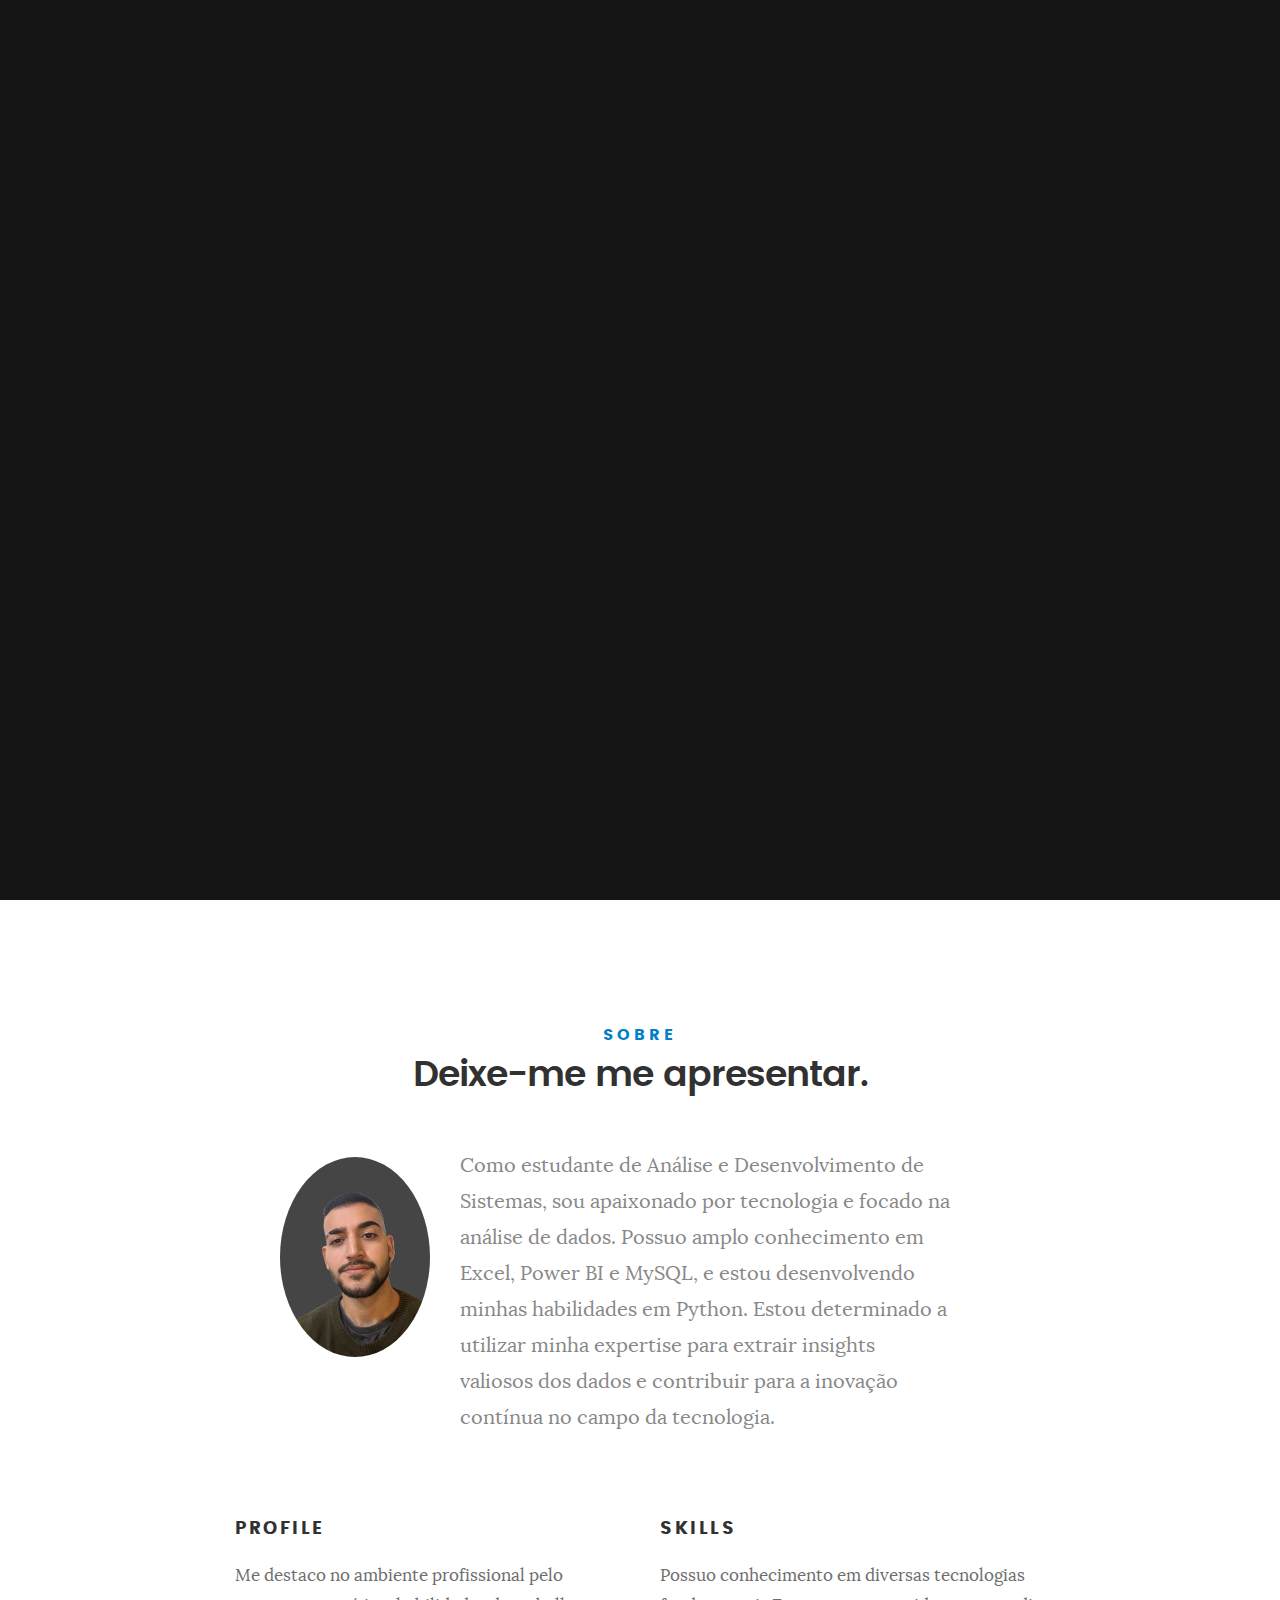
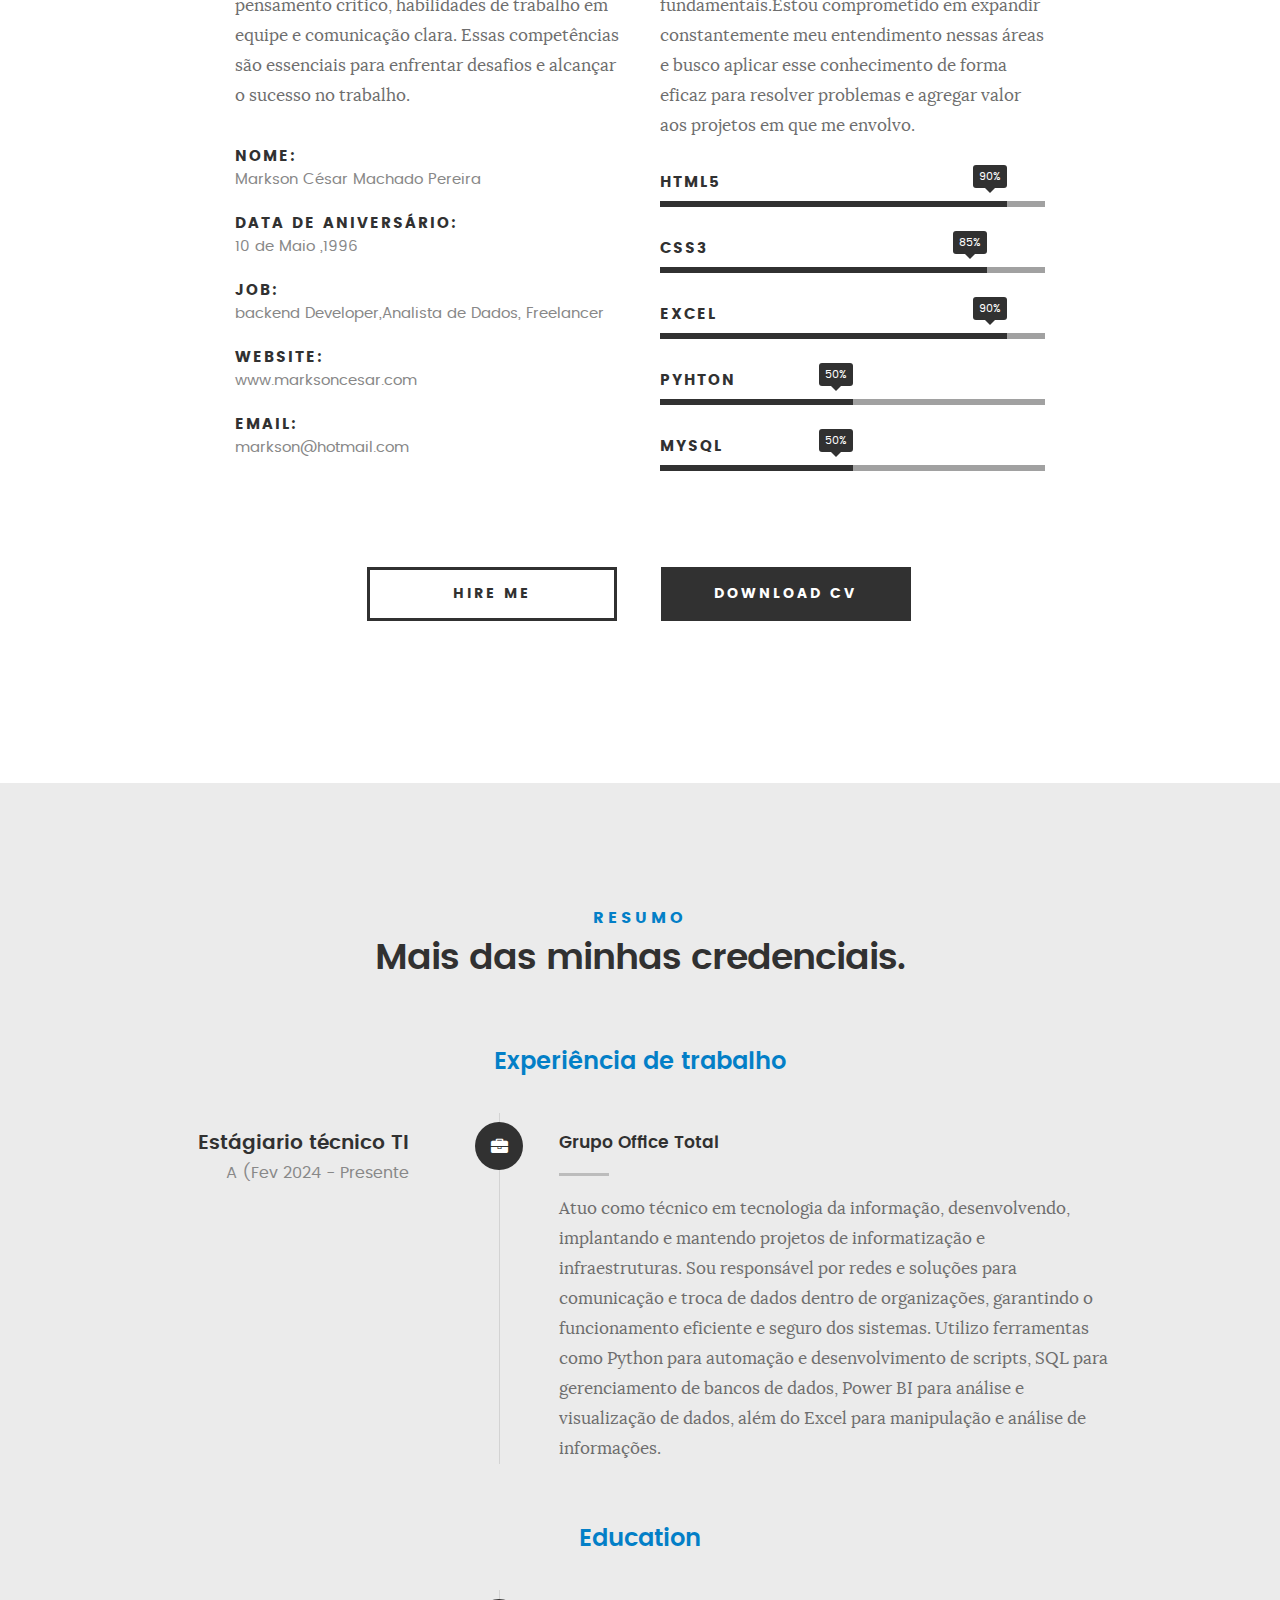
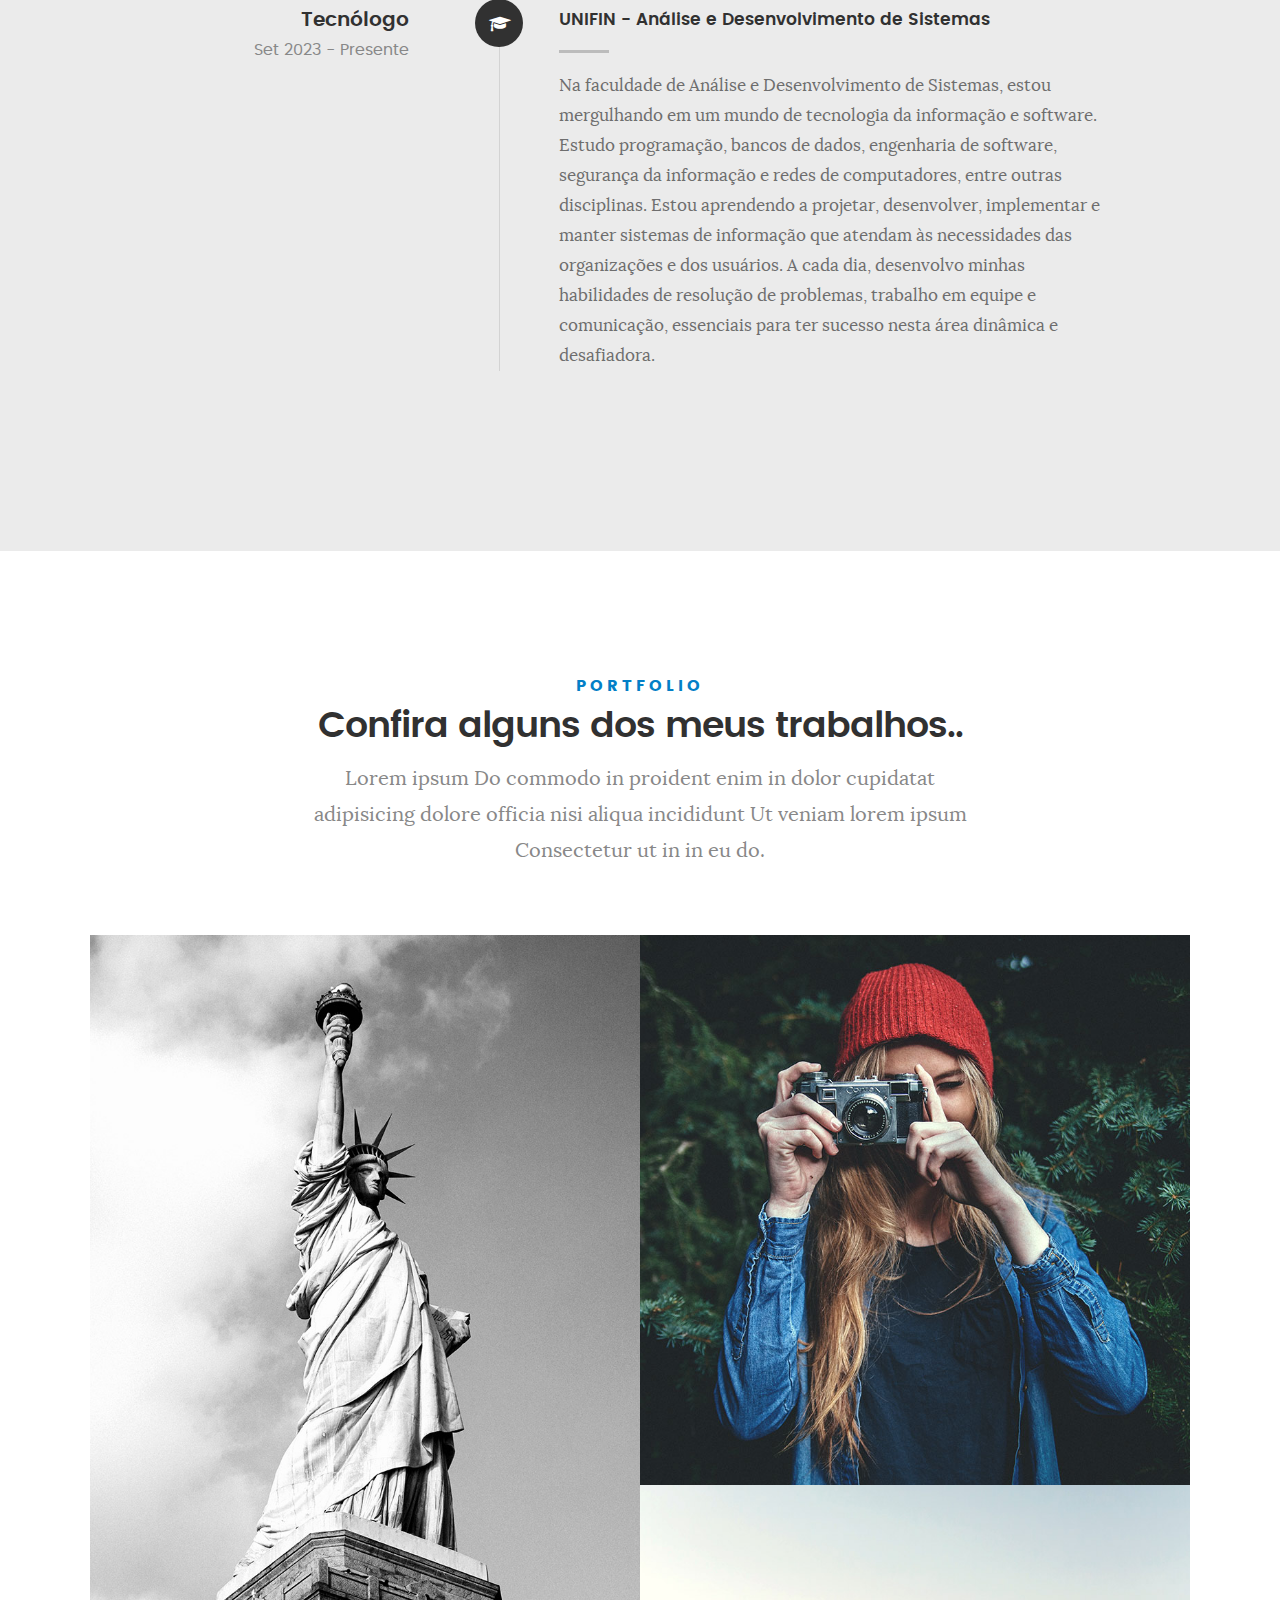
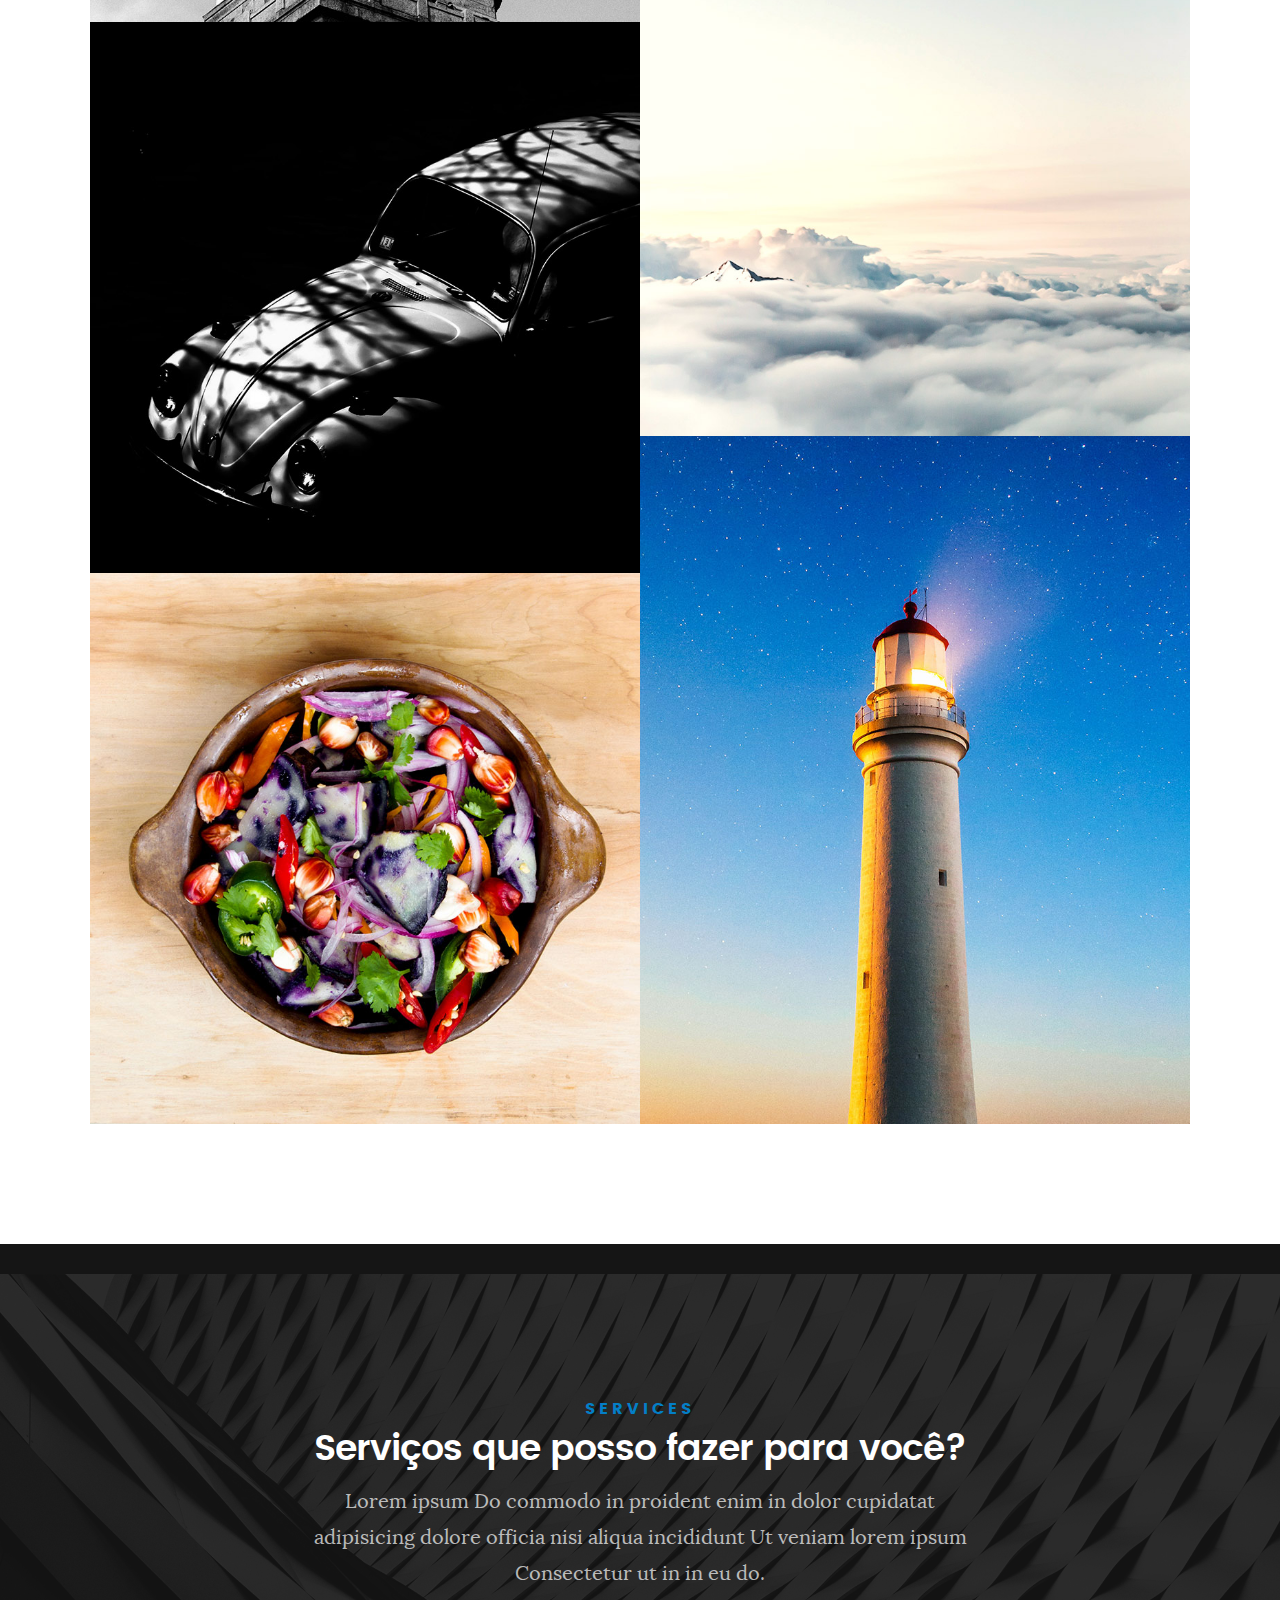
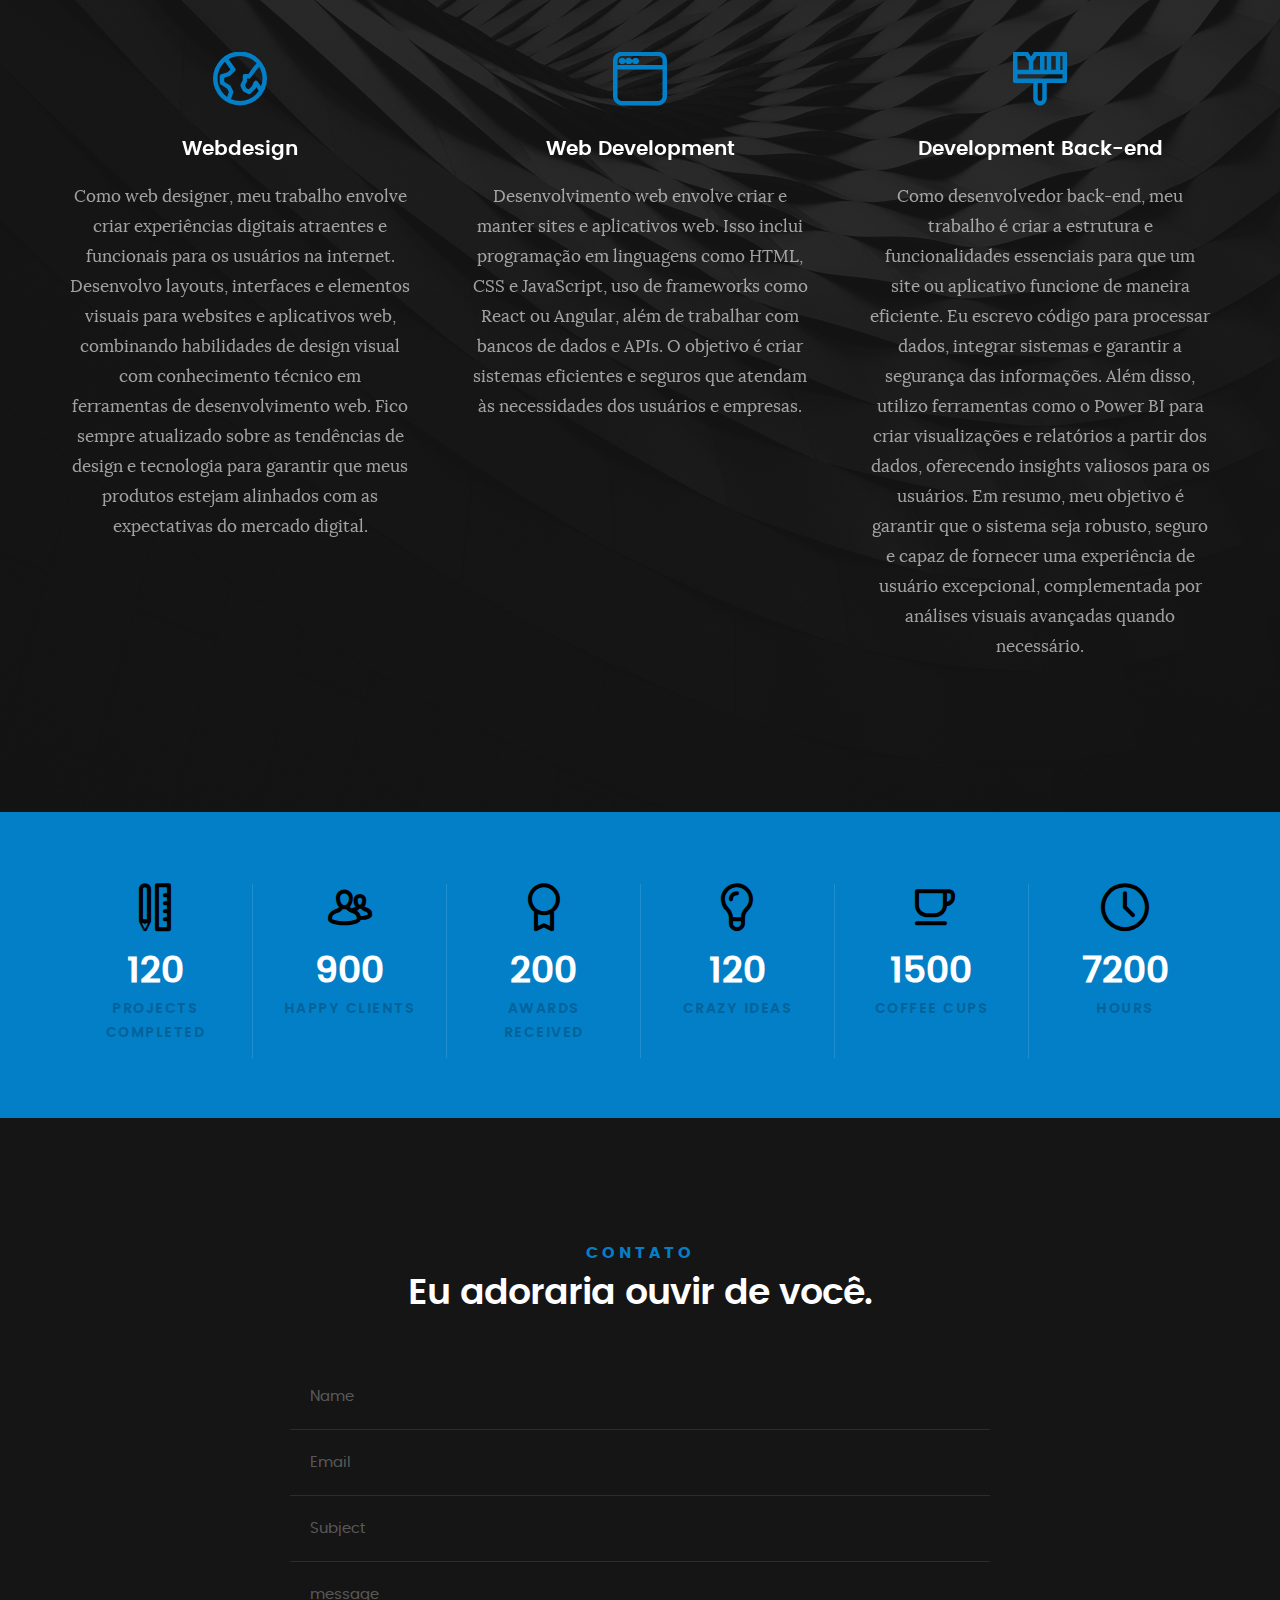
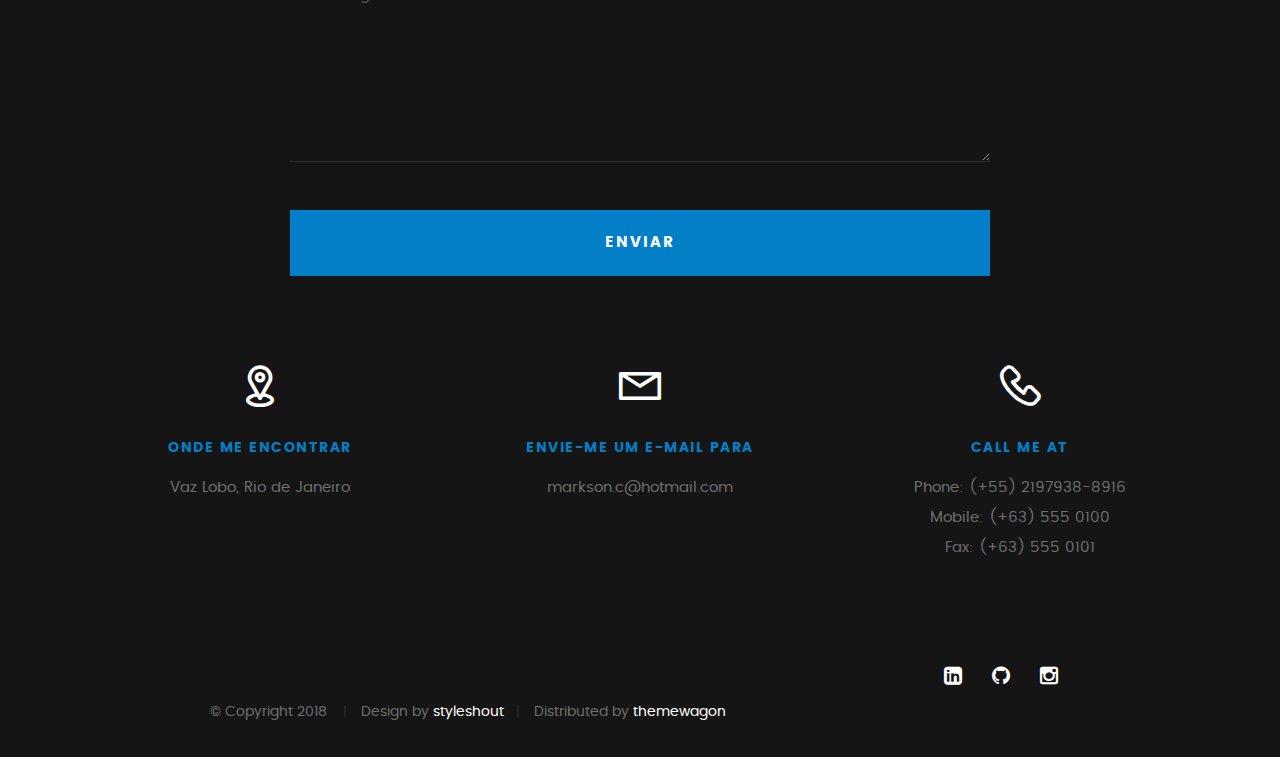
<file: kards-master/index.html>
<!DOCTYPE html>
<!--[if IE 8 ]><html class="no-js oldie ie8" lang="en"> <![endif]-->
<!--[if IE 9 ]><html class="no-js oldie ie9" lang="en"> <![endif]-->
<!--[if (gte IE 9)|!(IE)]><!--><html class="no-js" lang="en"> <!--<![endif]-->
<head>

   <!--- basic page needs
   ================================================== -->
   <meta charset="utf-8">
	<title>Kards</title>
	<meta name="description" content="">  
	<meta name="author" content="">

   <!-- mobile specific metas
   ================================================== -->
	<meta name="viewport" content="width=device-width, initial-scale=1, maximum-scale=1">

 	<!-- CSS
   ================================================== -->
   <link rel="stylesheet" href="css/base.css">  
   <link rel="stylesheet" href="css/main.css">
   <link rel="stylesheet" href="css/vendor.css">     

   <!-- script
   ================================================== -->   
	<script src="js/modernizr.js"></script>
	<script src="js/pace.min.js"></script>

   <!-- favicons
	================================================== -->
	<link rel="icon" type="image/png" href="favicon.png">

</head>

<body id="top">

	<!-- header 
   ================================================== -->
   <header>   	
   	<div class="row">

   		<div class="top-bar">
   			<a class="menu-toggle" href="#"><span>Menu</span></a>

	   		<div class="logo">
		         <a href="index.html">KARDS</a>
		      </div>		      

		   	<nav id="main-nav-wrap">
					<ul class="main-navigation">
						<li class="current"><a class="smoothscroll"  href="#intro" title="">Inicio</a></li>
						<li><a class="smoothscroll"  href="#about" title="">Sobre</a></li>
						<li><a class="smoothscroll"  href="#resume" title="">Resumo</a></li>
						<li><a class="smoothscroll"  href="#portfolio" title="">Portfólio</a></li>
						<li><a class="smoothscroll"  href="#services" title="">Serviços</a></li>					
						<li><a class="smoothscroll"  href="#contact" title="">Contato</a></li>										
					</ul>
				</nav>    		
   		</div> <!-- /top-bar --> 
   		
   	</div> <!-- /row --> 		
   </header> <!-- /header -->

	<!-- intro section
   ================================================== -->
   <section id="intro">   

   	<div class="intro-overlay"></div>	

   	<div class="intro-content">
   		<div class="row">

   			<div class="col-twelve">

	   			<h5>Olá, Mundo.</h5>
	   			<h1>Eu sou Markson</h1>

	   			<p class="intro-position">
	   				<span>Front-end Developer</span>
	   				<span>Data Science e Big Data</span> 
	   			</p>

	   			<a class="button stroke smoothscroll" href="#about" title="">More About Me</a>

	   		</div>  
   			
   		</div>   		 		
   	</div> <!-- /intro-content --> 

   	<ul class="intro-social">        
		<li><a href="https://www.linkedin.com/in/markson-c%C3%A9sar-618367126/"><i class="fa fa-linkedin-square"></i></a></li>
		<li><a href="https://github.com/Markson22"><i class="fa fa-github"></i></a></li>
		<li><a href="https://www.instagram.com/c2mark/"><i class="fa fa-instagram"></i></a></li>
      </ul> <!-- /intro-social -->      	

   </section> <!-- /intro -->


   <!-- about section
   ================================================== -->
   <section id="about">  

   	<div class="row section-intro">
   		<div class="col-twelve">

   			<h5>Sobre</h5>
   			<h1>Deixe-me me apresentar.</h1>

   			<div class="intro-info">

   				<img src="images/markson.jpeg" alt="Profile Picture">

   				<p class="lead">Como estudante de Análise e Desenvolvimento de Sistemas, sou apaixonado por tecnologia e focado na análise de dados. Possuo amplo conhecimento em Excel, Power BI e MySQL, e estou desenvolvendo minhas habilidades em Python. Estou determinado a utilizar minha expertise para extrair insights valiosos dos dados e contribuir para a inovação contínua no campo da tecnologia.</p>
   			</div>   			

   		</div>   		
   	</div> <!-- /section-intro -->

   	<div class="row about-content">

   		<div class="col-six tab-full">

   			<h3>Profile</h3>
   			<p>
				Me destaco no ambiente profissional pelo pensamento crítico, habilidades de trabalho em equipe e
comunicação clara. Essas competências são essenciais para enfrentar desafios e alcançar o sucesso no
trabalho.</p>

   			<ul class="info-list">
   				<li>
   					<strong>Nome:</strong>
   					<span>Markson César Machado Pereira</span>
   				</li>
   				<li>
   					<strong>Data de aniversário:</strong>
   					<span>10 de Maio ,1996</span>
   				</li>
   				<li>
   					<strong>Job:</strong>
   					<span>backend Developer,Analista de Dados, Freelancer</span>
   				</li>
   				<li>
   					<strong>Website:</strong>
   					<span>www.marksoncesar.com</span>
   				</li>
   				<li>
   					<strong>Email:</strong>
   					<span>markson@hotmail.com</span>
   				</li>

   			</ul> <!-- /info-list -->

   		</div>

   		<div class="col-six tab-full">

   			<h3>Skills</h3>
   			<p>Possuo conhecimento em diversas tecnologias fundamentais.Estou comprometido em expandir constantemente meu entendimento nessas áreas e busco aplicar esse
				conhecimento de forma eficaz para resolver problemas e agregar valor aos projetos em que me envolvo.</p>

				<ul class="skill-bars">
				   <li>
				   	<div class="progress percent90"><span>90%</span></div>
				   	<strong>HTML5</strong>
				   </li>
				   <li>
				   	<div class="progress percent85"><span>85%</span></div>
				   	<strong>CSS3</strong>
				   </li>
				   <li>
				   	<div class="progress percent90"><span>90%</span></div>
				   	<strong>Excel</strong>
				   </li>
				   <li>
				   	<div class="progress percent50"><span>50%</span></div>
				   	<strong>Pyhton</strong>
				   </li>
				   <li>

				   	<div class="progress percent50"><span>50%</span></div>
				   	<strong>MySQL</strong>
				   
				</li>
      
				</ul> <!-- /skill-bars -->		

   		</div>

   	</div>

   	<div class="row button-section">
   		<div class="col-twelve">
   			<a href="#contact" title="Hire Me" class="button stroke smoothscroll">Hire Me</a>
   			<a href="#" title="Download CV" class="button button-primary">Download CV</a>
   		</div>   		
   	</div>

   </section> <!-- /process-->    


   <!-- resume Section
   ================================================== -->
	<section id="resume" class="grey-section">

		<div class="row section-intro">
   		<div class="col-twelve">

   			<h5>Resumo</h5>
   			<h1>Mais das minhas credenciais.</h1>

   			<p class="lead"></p>

   		</div>   		
   	</div> <!-- /section-intro--> 

   	<div class="row resume-timeline">

   		<div class="col-twelve resume-header">

   			<h2>Experiência de trabalho</h2>

   		</div> <!-- /resume-header -->

   		<div class="col-twelve">

   			<div class="timeline-wrap">

   				<div class="timeline-block">

	   				<div class="timeline-ico">
	   					<i class="fa fa-briefcase"></i> 
	   				</div>

	   				<div class="timeline-header">
	   					<h3>Estágiario técnico TI</h3>
	   					<p>A (Fev 2024 - Presente</p>
	   				</div>

	   				<div class="timeline-content">
	   					<h4>Grupo Office Total</h4>
	   					<p>Atuo como técnico em tecnologia da informação, desenvolvendo, implantando e mantendo projetos de
							informatização e infraestruturas. Sou responsável por redes e soluções para comunicação e troca de dados
							dentro de organizações, garantindo o funcionamento eficiente e seguro dos sistemas. Utilizo ferramentas
							como Python para automação e desenvolvimento de scripts, SQL para gerenciamento de bancos de dados, Power
							BI para análise e visualização de dados, além do Excel para manipulação e análise de informações.</p>
	   				</div>

	   			</div> <!-- /timeline-block -->

	   			<!-- <div class="timeline-block">

	   				<div class="timeline-ico">
	   					<i class="fa fa-graduation-cap"></i>
	   				</div> -->

	   				<!-- <div class="timeline-header">
	   					<h3>Front-end Developer</h3>
	   					<p>July 2014 - June 2015</p>
	   				</div> -->

	   				<!-- <div class="timeline-content">
	   					<h4>Super Cool Agency</h4>
	   					<p>Lorem ipsum Occaecat do esse ex et dolor culpa nisi ex in magna consectetur nisi cupidatat laboris esse eiusmod deserunt aute do quis velit esse sed Ut proident cupidatat nulla esse cillum laborum occaecat nostrud sit dolor incididunt amet est occaecat nisi incididunt.</p>
	   				</div> -->

	   			</div> <!-- /timeline-block -->
<!-- 
	   			<div class="timeline-block">

	   				<div class="timeline-ico">
	   					<i class="fa fa-graduation-cap"></i>
	   				</div> -->

	   				<!-- <div class="timeline-header">
	   					<h3>Web Designer</h3>
	   					<p>May 2013 - June 2014</p>
	   				</div> -->

	   				<!-- <div class="timeline-content">
	   					<h4>Great Designs Studio</h4>
	   					<p>Lorem ipsum Occaecat do esse ex et dolor culpa nisi ex in magna consectetur nisi cupidatat laboris esse eiusmod deserunt aute do quis velit esse sed Ut proident cupidatat nulla esse cillum laborum occaecat nostrud sit dolor incididunt amet est occaecat nisi incididunt.</p>
	   				</div> -->

	   			</div> <!-- /timeline-block -->

   			</div> <!-- /timeline-wrap -->   			

   		</div> <!-- /col-twelve -->
   		
   	</div> <!-- /resume-timeline -->
   	
   	<div class="row resume-timeline">

   		<div class="col-twelve resume-header">

   			<h2>Education</h2>

   		</div> <!-- /resume-header -->

   		<div class="col-twelve">

   			<div class="timeline-wrap">

   				<div class="timeline-block">

	   				<div class="timeline-ico">
	   					<i class="fa fa-graduation-cap"></i>
	   				</div>

	   				<div class="timeline-header">
	   					<h3>Tecnólogo</h3>
	   					<p> Set 2023 - Presente</p>
	   				</div>

	   				<div class="timeline-content">
	   					<h4>UNIFIN - Análise e Desenvolvimento de Sistemas</h4>
	   					<p>
							Na faculdade de Análise e Desenvolvimento de Sistemas, estou mergulhando em um mundo de tecnologia da informação e software. Estudo programação, bancos de dados, engenharia de software, segurança da informação e redes de computadores, entre outras disciplinas. Estou aprendendo a projetar, desenvolver, implementar e manter sistemas de informação que atendam às necessidades das organizações e dos usuários. A cada dia, desenvolvo minhas habilidades de resolução de problemas, trabalho em equipe e comunicação, essenciais para ter sucesso nesta área dinâmica e desafiadora.</p>
	   				</div>

	   			</div> <!-- /timeline-block -->

	   			<!-- <div class="timeline-block">

	   				<div class="timeline-ico">
	   					<i class="fa fa-briefcase"></i>
	   				</div> -->

	   				<!-- <div class="timeline-header">
	   					<h3>Bachelor Degree</h3>
	   					<p>July 2014 - June 2015</p>
	   				</div>

	   				<div class="timeline-content">
	   					<h4>State Design University</h4>
	   					<p>Lorem ipsum Occaecat do esse ex et dolor culpa nisi ex in magna consectetur nisi cupidatat laboris esse eiusmod deserunt aute do quis velit esse sed Ut proident cupidatat nulla esse cillum laborum occaecat nostrud sit dolor incididunt amet est occaecat nisi incididunt.</p>
	   				</div> -->

	   			</div> <!-- /timeline-block -->

	   			<!-- <div class="timeline-block">

	   				<div class="timeline-ico">
	   					<i class="fa fa-briefcase"></i>
	   				</div> -->

	   				<!-- <div class="timeline-header">
	   					<h3>Bachelor Degree</h3>
	   					<p>May 2013 - June 2014</p>
	   				</div>

	   				<div class="timeline-content">
	   					<h4>Design College</h4>
	   					<p>Lorem ipsum Occaecat do esse ex et dolor culpa nisi ex in magna consectetur nisi cupidatat laboris esse eiusmod deserunt aute do quis velit esse sed Ut proident cupidatat nulla esse cillum laborum occaecat nostrud sit dolor incididunt amet est occaecat nisi incididunt.</p>
	   				</div> -->

	   			</div> <!-- /timeline-block -->

   			</div> <!-- /timeline-wrap -->   			

   		</div> <!-- /col-twelve -->
   		
   	</div> <!-- /resume-timeline -->
		
	</section> <!-- /features -->


	<!-- Portfolio Section
   ================================================== -->
	<section id="portfolio">

		<div class="row section-intro">
   		<div class="col-twelve">

   			<h5>Portfolio</h5>
   			<h1>Confira alguns dos meus trabalhos..</h1>

   			<p class="lead">Lorem ipsum Do commodo in proident enim in dolor cupidatat adipisicing dolore officia nisi aliqua incididunt Ut veniam lorem ipsum Consectetur ut in in eu do.</p>

   		</div>   		
   	</div> <!-- /section-intro--> 

   	<div class="row portfolio-content">

   		<div class="col-twelve">

   			<!-- portfolio-wrapper -->
	         <div id="folio-wrapper" class="block-1-2 block-mob-full stack">

	         	<div class="bgrid folio-item">
	               <div class="item-wrap">
	               	<img src="images/portfolio/liberty.jpg" alt="Liberty">
	                  <a href="#modal-01" class="overlay">	                  	           
	                     <div class="folio-item-table">
	                     	<div class="folio-item-cell">
		     					       <h3 class="folio-title">Liberty</h3>	     					    
		     					    	 <span class="folio-types">
		     					       	  Graphic Design
		     					       </span>
		     					   </div>	                      	
	                     </div>                    
	                  </a>
	               </div>	               
	        		</div> <!-- /folio-item -->

	        		<div class="bgrid folio-item">
	               <div class="item-wrap">
	               	<img src="images/portfolio/shutterbug.jpg" alt="Shutterbug">
	               	<a href="#modal-02" class="overlay">              		                  
	                     <div class="folio-item-table">
	                     	<div class="folio-item-cell">
	                     		<h3 class="folio-title">Shutterbug</h3>	     					    
		     					    	<span class="folio-types">
		     					       	  Web Design
		     					      </span>		     		
		     					   </div> 	                      	
	                     </div>                    
	                  </a>
	               </div>
	        		</div> <!-- /folio-item -->

	            <div class="bgrid folio-item">
	               <div class="item-wrap">
	               	<img src="images/portfolio/clouds.jpg"alt="Clouds">
	                  <a href="#modal-03" class="overlay">             		                  
	                     <div class="folio-item-table">
	                     	<div class="folio-item-cell">
	                     		<h3 class="folio-title">Clouds</h3>	     					    
		     					    	<span class="folio-types">
		     					       	  Web Design
		     					      </span>		     		
		     					   </div> 	                      	
	                     </div>                    
	                  </a>
	               </div>
	        		</div> <!-- /folio-item -->

	            <div class="bgrid folio-item">
	               <div class="item-wrap">
	               	<img src="images/portfolio/beetle.jpg" alt="Beetle">
	                  <a href="#modal-04" class="overlay">                  	                 
	                     <div class="folio-item-table">
	                     	<div class="folio-item-cell">
	                     		<h3 class="folio-title">Beetle</h3>	     					    
		     					    	<span class="folio-types">
		     					       	  Branding
		     					      </span>		     		
		     					   </div>  	                      	
	                     </div>                    
	                  </a>
	               </div>
	        		</div> <!-- /folio-item -->     

	        		<div class="bgrid folio-item">
	               <div class="item-wrap">
	               	<img src="images/portfolio/lighthouse.jpg" alt="Lighthouse">
	                  <a href="#modal-05" class="overlay">             		                  
	                     <div class="folio-item-table">
	                     	<div class="folio-item-cell">
	                     		<h3 class="folio-title">Lighthouse</h3>	     					    
		     					    	<span class="folio-types">
		     					       	  Web Development
		     					      </span>		     		
		     					   </div> 	                      	
	                     </div>                    
	                  </a>
	               </div>
	        		</div> <!-- /folio-item -->

	            <div class="bgrid folio-item">
	               <div class="item-wrap">
	               	<img src="images/portfolio/salad.jpg" alt="Salad">
	                  <a href="#modal-06" class="overlay">
	                     <div class="folio-item-table">
	                     	<div class="folio-item-cell">
	                     		<h3 class="folio-title">Salad</h3>	     					    
		     					    	<span class="folio-types">
		     					       	  Branding
		     					      </span>		     		
		     					   </div>	                      	
	                     </div>                    
	                  </a>
	               </div>
	        		</div> <!-- /folio-item -->   

	            <!-- modal popups - begin
	            ============================================================= -->
	            <div id="modal-01" class="popup-modal slider mfp-hide">	

				     	<div class="media">
				     		<img src="images/portfolio/modals/m-liberty.jpg" alt="" />
				     	</div>      	

					   <div class="description-box">
					      <h4>Liberty</h4>		      
					      <p>Proin gravida nibh vel velit auctor aliquet. Aenean sollicitudin, lorem quis bibendum auctor, nisi elit consequat ipsum, nec sagittis sem nibh id elit.</p>

					      <div class="categories">Web Development</div>			               
					   </div>

			         <div class="link-box">
			            <a href="http://www.behance.net">Details</a>
					      <a href="#" class="popup-modal-dismiss">Close</a>
			         </div>		      

				   </div> <!-- /modal-01 -->

				   <div id="modal-02" class="popup-modal slider mfp-hide">	

				     	<div class="media">
				     		<img src="images/portfolio/modals/m-shutterbug.jpg" alt="" />
				     	</div>      	

					   <div class="description-box">
					      <h4>Shutterbug</h4>		      
					      <p>Proin gravida nibh vel velit auctor aliquet. Aenean sollicitudin, lorem quis bibendum auctor, nisi elit consequat ipsum, nec sagittis sem nibh id elit.</p>

					      <div class="categories">Web Design</div>			               
					   </div>

			         <div class="link-box">
			            <a href="http://www.behance.net">Details</a>
					      <a href="#" class="popup-modal-dismiss">Close</a>
			         </div>		      

				   </div> <!-- /modal-02 -->

				   <div id="modal-03" class="popup-modal slider mfp-hide">	

				     	<div class="media">
				     		<img src="images/portfolio/modals/m-clouds.jpg" alt="" />
				     	</div>      	

					   <div class="description-box">
					      <h4>Clouds</h4>		      
					      <p>Proin gravida nibh vel velit auctor aliquet. Aenean sollicitudin, lorem quis bibendum auctor, nisi elit consequat ipsum, nec sagittis sem nibh id elit.</p>

					      <div class="categories">Web Design</div>			               
					   </div>

			         <div class="link-box">
			            <a href="http://www.behance.net">Details</a>
					      <a href="#" class="popup-modal-dismiss">Close</a>
			         </div>		      

				   </div> <!-- /modal-03 -->

				   <div id="modal-04" class="popup-modal slider mfp-hide">	

				     	<div class="media">
				     		<img src="images/portfolio/modals/m-beetle.jpg" alt="" />
				     	</div>      	

					   <div class="description-box">
					      <h4>Beetle</h4>		      
					      <p>Proin gravida nibh vel velit auctor aliquet. Aenean sollicitudin, lorem quis bibendum auctor, nisi elit consequat ipsum, nec sagittis sem nibh id elit.</p>

					      <div class="categories">Branding</div>			               
					   </div>

			         <div class="link-box">
			            <a href="http://www.behance.net">Details</a>
					      <a href="#" class="popup-modal-dismiss">Close</a>
			         </div>		      

				   </div> <!-- /modal-04 -->

				   <div id="modal-05" class="popup-modal slider mfp-hide">	

				     	<div class="media">
				     		<img src="images/portfolio/modals/m-lighthouse.jpg" alt="" />
				     	</div>      	

					   <div class="description-box">
					      <h4>Lighthouse</h4>		      
					      <p>Proin gravida nibh vel velit auctor aliquet. Aenean sollicitudin, lorem quis bibendum auctor, nisi elit consequat ipsum, nec sagittis sem nibh id elit.</p>

					      <div class="categories">Web Development</div>			               
					   </div>

			         <div class="link-box">
			            <a href="http://www.behance.net">Details</a>
					      <a href="#" class="popup-modal-dismiss">Close</a>
			         </div>		      

				   </div> <!-- /modal-05 -->

				   <div id="modal-06" class="popup-modal slider mfp-hide">	

				     	<div class="media">
				     		<img src="images/portfolio/modals/m-salad.jpg" alt="" />
				     	</div>      	

					   <div class="description-box">
					      <h4>Salad</h4>		      
					      <p>Proin gravida nibh vel velit auctor aliquet. Aenean sollicitudin, lorem quis bibendum auctor, nisi elit consequat ipsum, nec sagittis sem nibh id elit.</p>

					      <div class="categories">Branding</div>			               
					   </div>

			         <div class="link-box">
			            <a href="http://www.behance.net">Details</a>
					      <a href="#" class="popup-modal-dismiss">Close</a>
			         </div>		      

				   </div> <!-- /modal-06 -->


				   <!-- modal popups - end
	            ============================================================= -->

	         </div> <!-- /portfolio-wrapper --> 

   		</div>  <!-- /twelve -->   

   	</div> <!-- /portfolio-content --> 
		
	</section> <!-- /portfolio --> 


	<!-- CTA Section
   ================================================== -->
	<!-- <section id="cta" class="grey-section">

   	<div class="row cta-content">

   		<div class="col-twelve section-ads">  

	     		<h2 class="h01"><a href="http://www.dreamhost.com/r.cgi?287326|STYLESHOUT">Styleshout Recommends Dreamhost.</a></h2>

		      <p class="lead">
		      Looking for an awesome and reliable webhosting? Try <a href="http://www.dreamhost.com/r.cgi?287326|STYLESHOUT"><span>DreamHost</span></a>.
				Get <span>$50 off</span> when you sign up with the promocode <span>styleshout</span>. 
				<!-- Simply type	the promocode in the box labeled “Promo Code” when placing your order. -->	
				</p>

				<!-- <div class="action">
			      <a class="button button-primary large" href="http://www.dreamhost.com/r.cgi?287326|STYLESHOUT">Sign Up Now</a>
		      </div>		     	 -->
<!-- 
   		</div> -->

   	<!-- </div> <!-- /cta-content -->

   <!-- </section> /cta  --> 

	
	<!-- services Section
   ================================================== -->
	<section id="services">

		<div class="overlay"></div>

		<div class="row section-intro">
   		<div class="col-twelve">

   			<h5>Services</h5>
   			<h1>Serviços que posso fazer para você?</h1>

   			<p class="lead">Lorem ipsum Do commodo in proident enim in dolor cupidatat adipisicing dolore officia nisi aliqua incididunt Ut veniam lorem ipsum Consectetur ut in in eu do.</p>

   		</div>   		
   	</div> <!-- /section-intro -->

   	<div class="row services-content">

   		<div id="owl-slider" class="owl-carousel services-list">

	      	<div class="service">	

	      		<span class="icon"><i class="icon-earth"></i></span>            

	            <div class="service-content">	

	            	 <h3>Webdesign</h3>

		            <p class="desc">Como web designer, meu trabalho envolve criar experiências digitais atraentes e funcionais para os usuários na internet. Desenvolvo layouts, interfaces e elementos visuais para websites e aplicativos web, combinando habilidades de design visual com conhecimento técnico em ferramentas de desenvolvimento web. Fico sempre atualizado sobre as tendências de design e tecnologia para garantir que meus produtos estejam alinhados com as expectativas do mercado digital.
	         		</p>
	         		
	         	</div> 	         	 

				</div> <!-- /service -->

				<div class="service">	

					<span class="icon"><i class="icon-window"></i></span>                          

	            <div class="service-content">	

	            	<h3>Web Development</h3>  

		            <p class="desc">
						Desenvolvimento web envolve criar e manter sites e aplicativos web. Isso inclui programação em linguagens como HTML, CSS e JavaScript, uso de frameworks como React ou Angular, além de trabalhar com bancos de dados e APIs. O objetivo é criar sistemas eficientes e seguros que atendam às necessidades dos usuários e empresas.
	         		</p>

	            </div>	                          

			   </div> <!-- /service -->

			   <div class="service">

			   	<span class="icon"><i class="icon-paint-brush"></i></span>		            

	            <div class="service-content">

	            	<h3>Development Back-end</h3>

		            <p class="desc">
						
Como desenvolvedor back-end, meu trabalho é criar a estrutura e funcionalidades essenciais para que um site ou aplicativo funcione de maneira eficiente. Eu escrevo código para processar dados, integrar sistemas e garantir a segurança das informações. Além disso, utilizo ferramentas como o Power BI para criar visualizações e relatórios a partir dos dados, oferecendo insights valiosos para os usuários. Em resumo, meu objetivo é garantir que o sistema seja robusto, seguro e capaz de fornecer uma experiência de usuário excepcional, complementada por análises visuais avançadas quando necessário.
	        			</p> 

	            </div> 	            	               

			   </div> <!-- /service -->

				<!-- <div class="service">

					<span class="icon"><i class="icon-toggles"></i></span>	              

	            <div class="service-content">

	            	<h3>UI/UX Design</h3>

		            <p class="desc">Sed ut perspiciatis unde omnis iste natus error sit voluptatem accusantium doloremque laudantium, totam rem aperiam, eaque ipsa quae ab illo inventore veritatis et quasi architecto beatae vitae dicta sunt explicabo. Nemo enim ipsam voluptatem quia voluptas sit aspernatur aut odit aut fugit.
	         		</p> 
	         		
	            </div>                 -->

				</div> <!-- /service -->

			   <!-- <div class="service">

			   	<span class="icon"><i class="icon-image"></i></span>	            

	            <div class="service-content">

	            	<h3>Graphics Design</h3>

		            <p class="desc">Sed ut perspiciatis unde omnis iste natus error sit voluptatem accusantium doloremque laudantium, totam rem aperiam, eaque ipsa quae ab illo inventore veritatis et quasi architecto beatae vitae dicta sunt explicabo. Nemo enim ipsam voluptatem quia voluptas sit aspernatur aut odit aut fugit.
	        			</p> 

	            </div>	                -->

			   <!-- </div> /service -->

			   <!-- <div class="service">

			   	<span class="icon"><i class="icon-chat"></i></span>	   	           

	            <div class="service-content">

	            	 <h3>Consultancy</h3>

		            <p class="desc">Sed ut perspiciatis unde omnis iste natus error sit voluptatem accusantium doloremque laudantium, totam rem aperiam, eaque ipsa quae ab illo inventore veritatis et quasi architecto beatae vitae dicta sunt explicabo. Nemo enim ipsam voluptatem quia voluptas sit aspernatur aut odit aut fugit.
	        			</p> 
	        			
	            </div>	                -->

			   </div> <!-- /service -->

	      </div> <!-- /services-list -->
   		
   	</div> <!-- /services-content -->
		
	</section> <!-- /services -->	


	<!-- stats Section
   ================================================== -->
	<section id="stats" class="count-up">

		<div class="row">
			<div class="col-twelve">

				<div class="block-1-6 block-s-1-3 block-tab-1-2 block-mob-full stats-list">

					<div class="bgrid stat">

						<div class="icon-part">
							<i class="icon-pencil-ruler"></i>
						</div>

						<h3 class="stat-count">
							120
						</h3>

						<h5 class="stat-title">
							Projects Completed
						</h5>

					</div> <!-- /stat -->					

					<div class="bgrid stat">

						<div class="icon-part">
							<i class="icon-users"></i>
						</div>

						<h3 class="stat-count">
							900
						</h3>

						<h5 class="stat-title">
							Happy Clients
						</h5>

					</div> <!-- /stat -->

					<div class="bgrid stat">

						<div class="icon-part">
							<i class="icon-badge"></i>
						</div>

						<h3 class="stat-count">
							200
						</h3>

						<h5 class="stat-title">
							Awards Received
						</h5>

					</div> <!-- /stat -->									

					<div class="bgrid stat">

						<div class="icon-part">
							<i class="icon-light-bulb"></i>
						</div>

						<h3 class="stat-count">
							120
						</h3>

						<h5 class="stat-title">
							Crazy Ideas
						</h5>

					</div> <!-- /stat -->

					<div class="bgrid stat">

						<div class="icon-part">
							<i class="icon-cup"></i>
						</div>

						<h3 class="stat-count">
							1500
						</h3>

						<h5 class="stat-title">
							Coffee Cups
						</h5>

					</div> <!-- /stat -->

					<div class="bgrid stat">

						<div class="icon-part">
							<i class="icon-clock"></i>
						</div>

						<h3 class="stat-count">
							7200
						</h3>

						<h5 class="stat-title">
							Hours
						</h5>

					</div> <!-- /stat -->

				</div> <!-- /stats-list -->

			</div> <!-- /twelve -->
		</div> <!-- /row -->

	</section> <!-- /stats -->

	
   <!-- contact
   ================================================== -->
	<section id="contact">

		<div class="row section-intro">
   		<div class="col-twelve">

   			<h5>Contato</h5>
   			<h1>Eu adoraria ouvir de você.</h1>

   			<!-- <p class="lead">Escrevaqui</p> -->

   		</div> 
   	</div> <!-- /section-intro -->

   	<div class="row contact-form">

   		<div class="col-twelve">

            <!-- form -->
            <form name="contactForm" id="contactForm" method="post" action="">
      			<fieldset>

                  <div class="form-field">
 						   <input name="contactName" type="text" id="contactName" placeholder="Name" value="" minlength="2" required="">
                  </div>
                  <div class="form-field">
	      			   <input name="contactEmail" type="email" id="contactEmail" placeholder="Email" value="" required="">
	               </div>
                  <div class="form-field">
	     				   <input name="contactSubject" type="text" id="contactSubject" placeholder="Subject" value="">
	               </div>                       
                  <div class="form-field">
	                 	<textarea name="contactMessage" id="contactMessage" placeholder="message" rows="10" cols="50" required=""></textarea>
	               </div>                      
                 <div class="form-field">
                     <button class="submitform">Enviar</button>
                     <div id="submit-loader">
                        <div class="text-loader">Sending...</div>                             
       				      <div class="s-loader">
								  	<div class="bounce1"></div>
								  	<div class="bounce2"></div>
								  	<div class="bounce3"></div>
								</div>
							</div>
                  </div>

      			</fieldset>
      		</form> <!-- Form End -->

            <!-- contact-warning -->
            <div id="message-warning">            	
            </div>            
            <!-- contact-success -->
      		<div id="message-success">
               <i class="fa fa-check"></i>
			   Sua mensagem foi enviada, obrigado!<br>
      		</div>

         </div> <!-- /col-twelve -->
   		
   	</div> <!-- /contact-form -->

   	<div class="row contact-info">

   		<div class="col-four tab-full">

   			<div class="icon">
   				<i class="icon-pin"></i>
   			</div>

   			<h5>Onde me encontrar</h5>

   			<p>
            Vaz Lobo, Rio de Janeiro
            </p>

   		</div>

   		<div class="col-four tab-full collapse">

   			<div class="icon">
   				<i class="icon-mail"></i>
   			</div>

   			<h5>Envie-me um e-mail para</h5>

   			<p>markson.c@hotmail.com<br>			     
			   </p>

   		</div>

   		<div class="col-four tab-full">

   			<div class="icon">
   				<i class="icon-phone"></i>
   			</div>

   			<h5>Call Me At</h5>

   			<p>Phone: (+55) 2197938-8916<br>
			   	Mobile: (+63) 555 0100<br>
			     	Fax: (+63) 555 0101
			   </p>

   		</div>
   		
   	</div> <!-- /contact-info -->
		
	</section> <!-- /contact -->


   <!-- footer
   ================================================== -->

   <footer>
     	<div class="row">

     		<div class="col-six tab-full pull-right social">

     			<ul class="footer-social">        
			      <li><a href="https://www.linkedin.com/in/markson-c%C3%A9sar-618367126/"><i class="fa fa-linkedin-square"></i></a></li>
			      <li><a href="https://github.com/Markson22"><i class="fa fa-github"></i></a></li>
			      <li><a href="https://www.instagram.com/c2mark/"><i class="fa fa-instagram"></i></a></li>
			   </ul> 
	      		
	      </div>

      	<div class="col-eight tab-full">
	      	<div class="copyright">
		        	<span>© Copyright 2018 </span> 
		        	<span>Design by <a href="http://www.styleshout.com/">styleshout</a></span> 
		        	<span>Distributed by <a href="https://themewagon.com/">themewagon</a></span>	         	
		         </div>		                  
	      	</div>

	      	<div id="go-top">
		         <a class="smoothscroll" title="Back to Top" href="#top"><i class="fa fa-long-arrow-up"></i></a>
		      </div>

      	</div> <!-- /row -->     	
   </footer>  

   <div id="preloader"> 
    	<div id="loader"></div>
   </div> 

   <!-- Java Script
   ================================================== --> 
   <script src="js/jquery-2.1.3.min.js"></script>
   <script src="js/plugins.js"></script>
   <script src="js/main.js"></script>

</body>

</html>
</file>
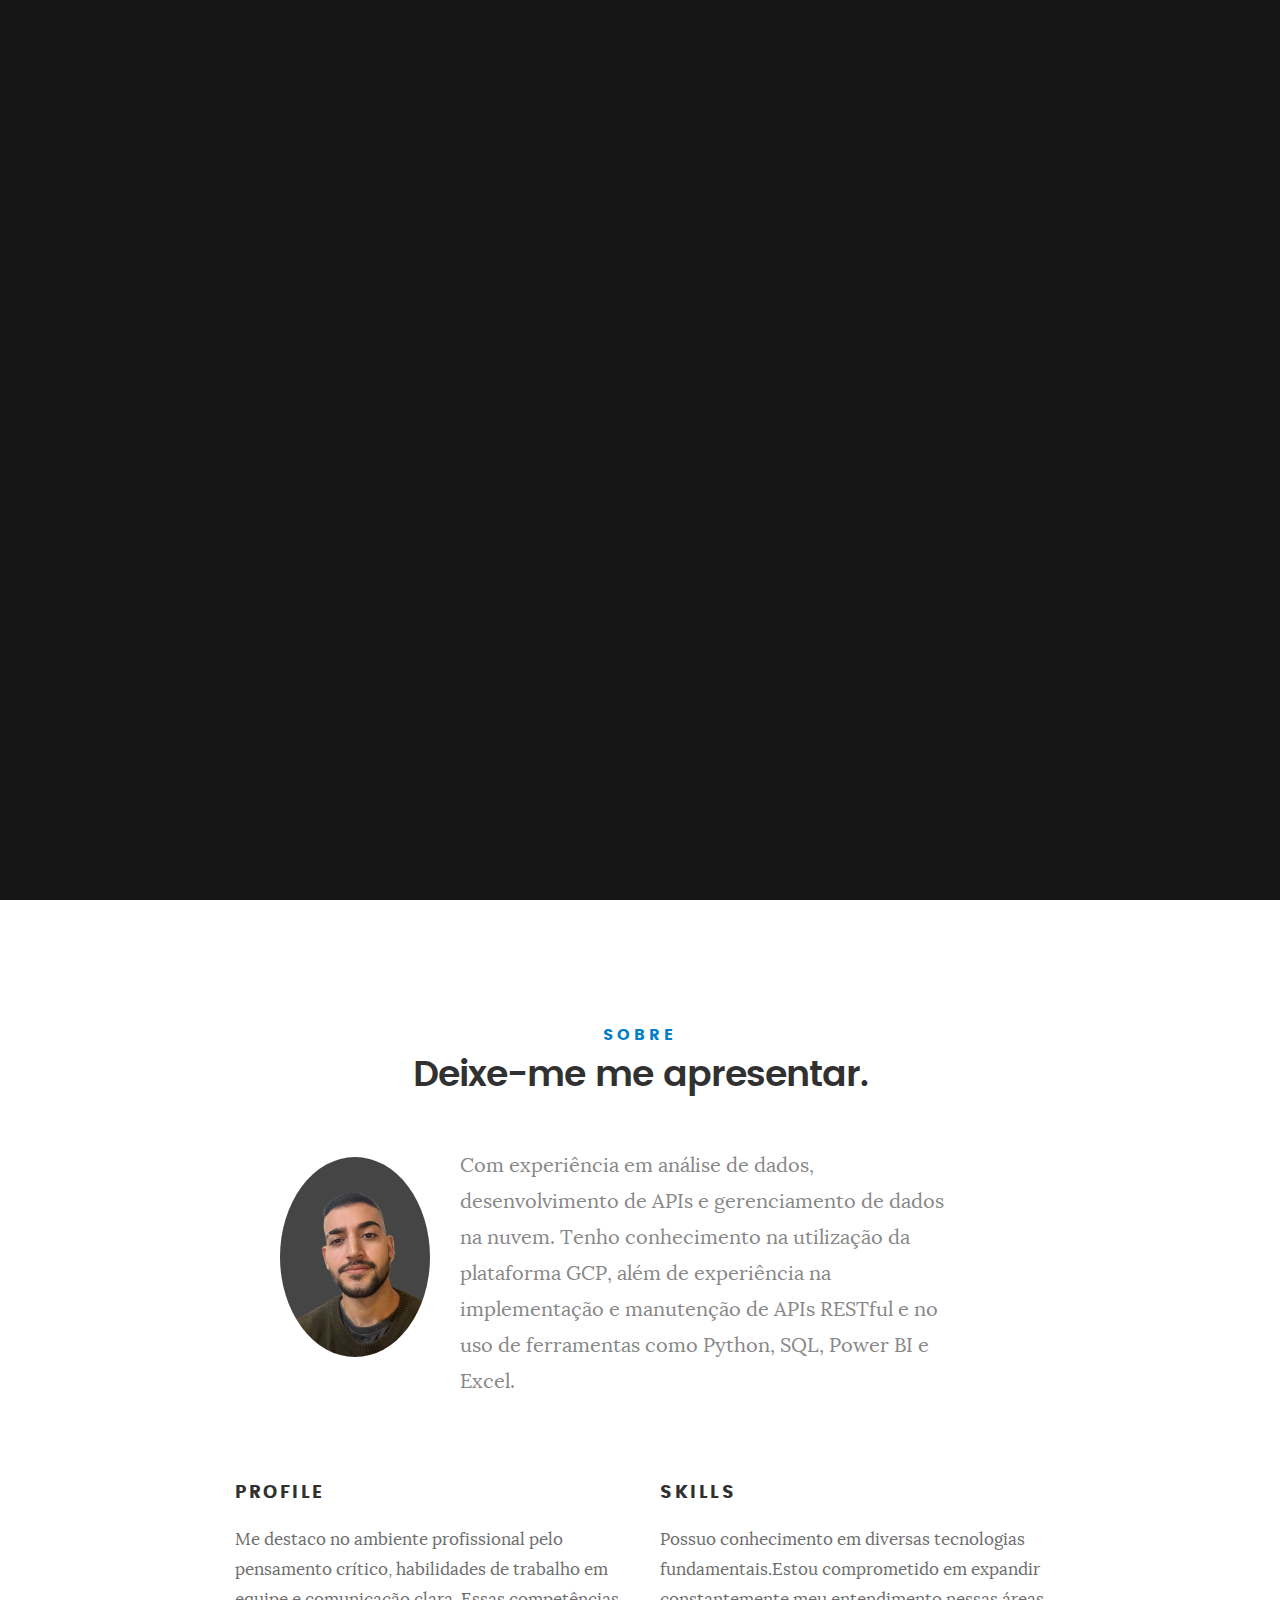
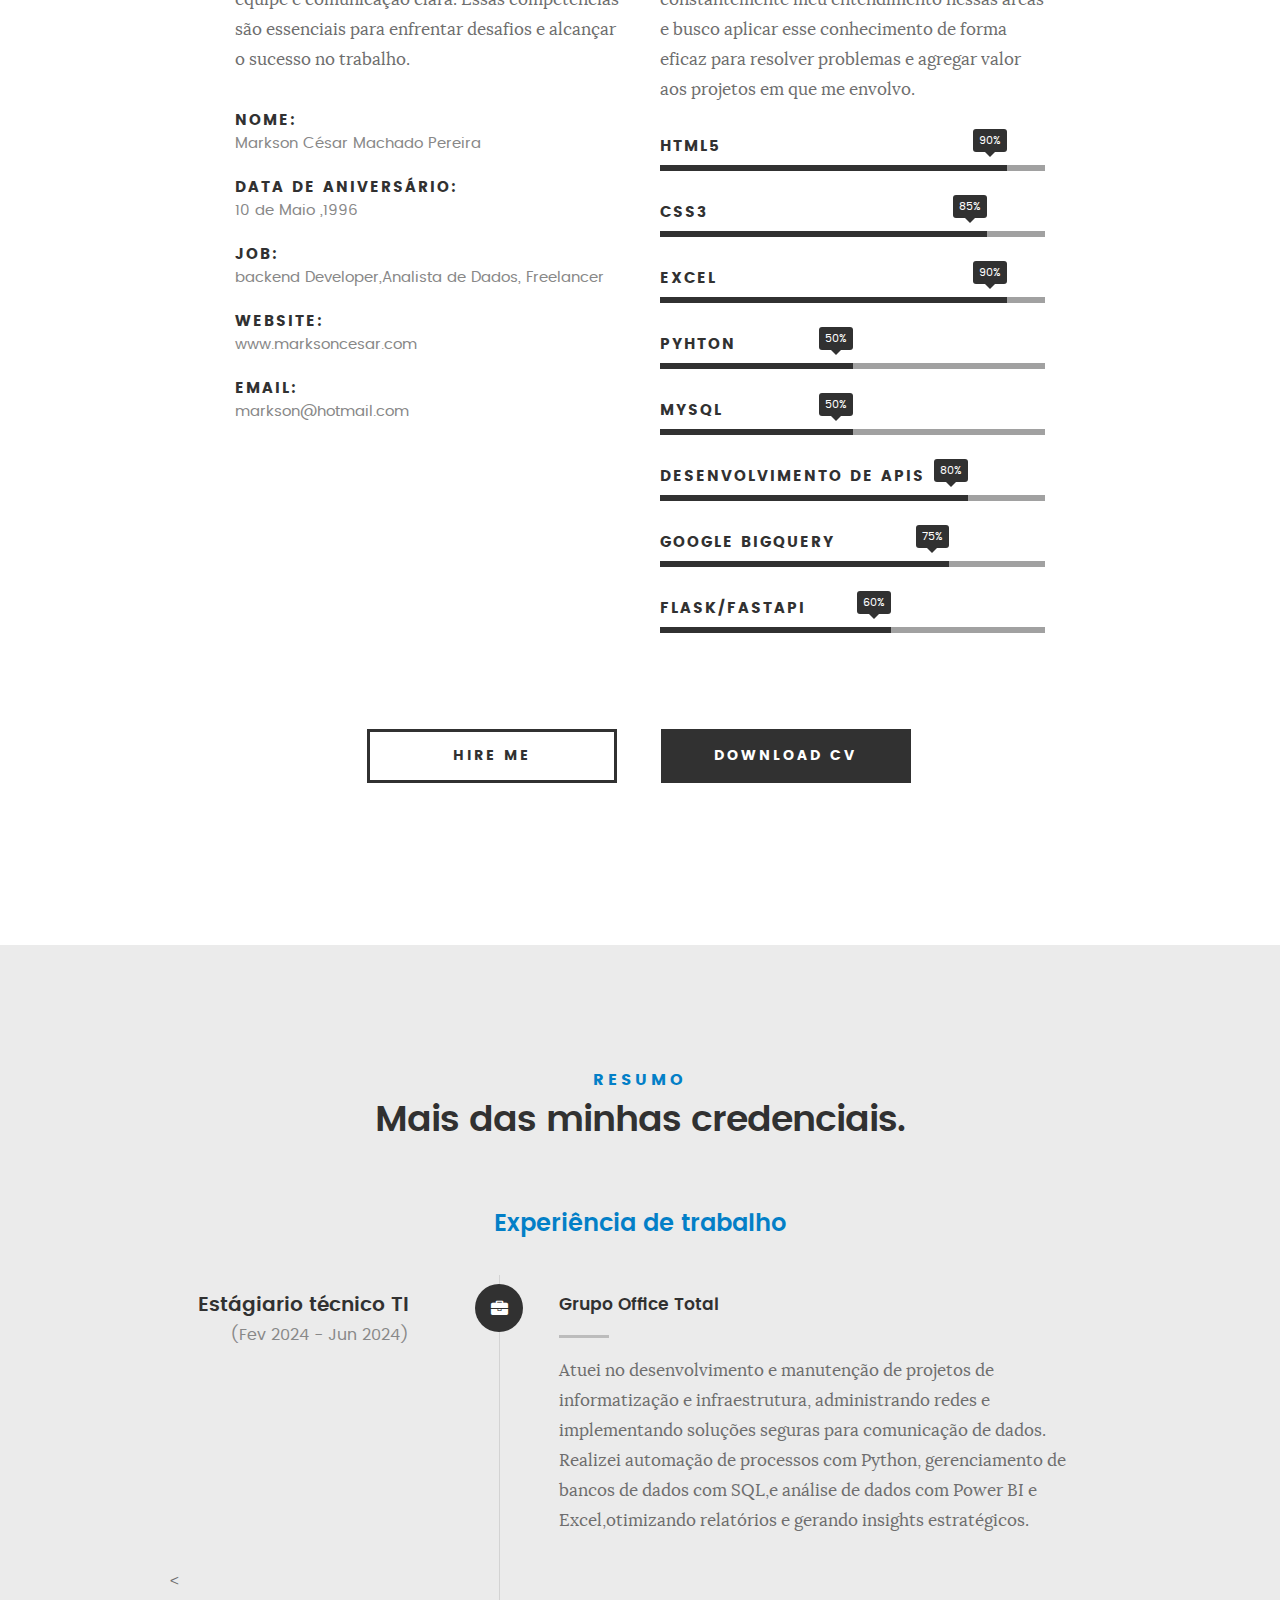
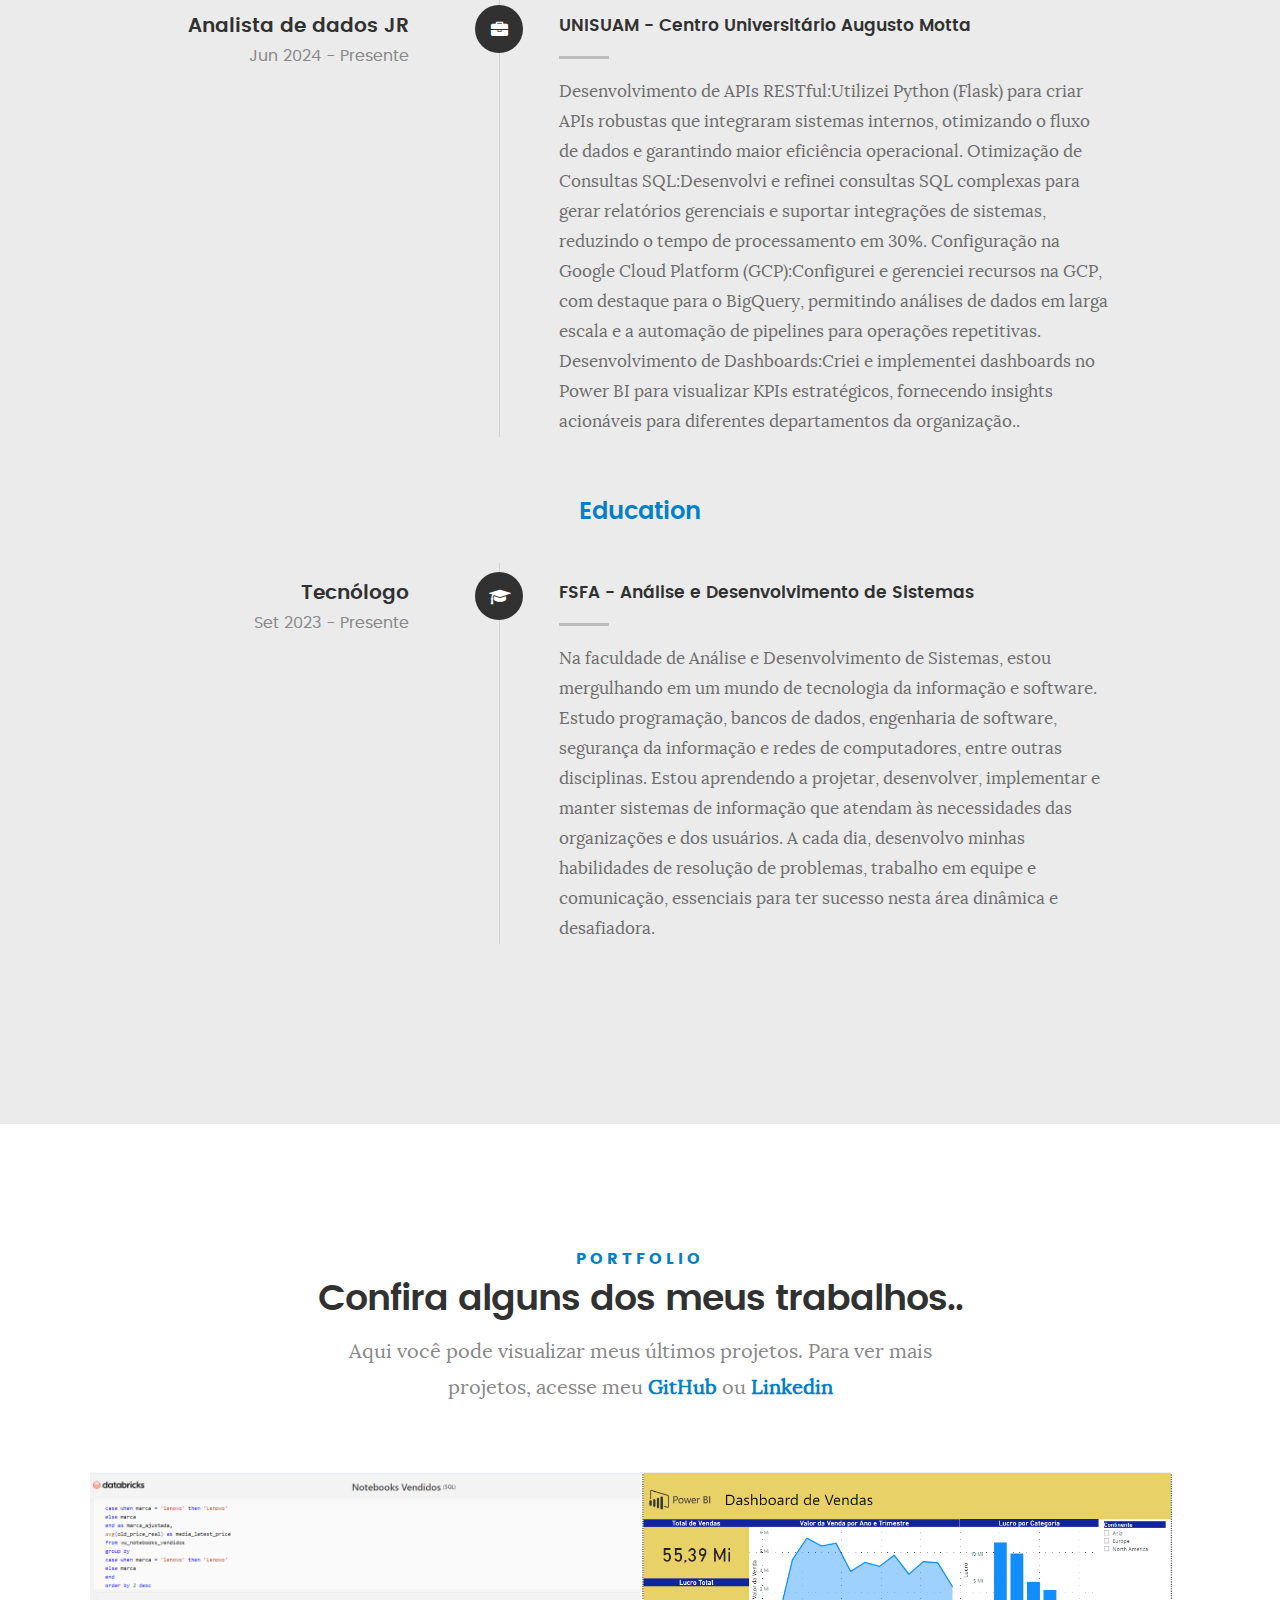
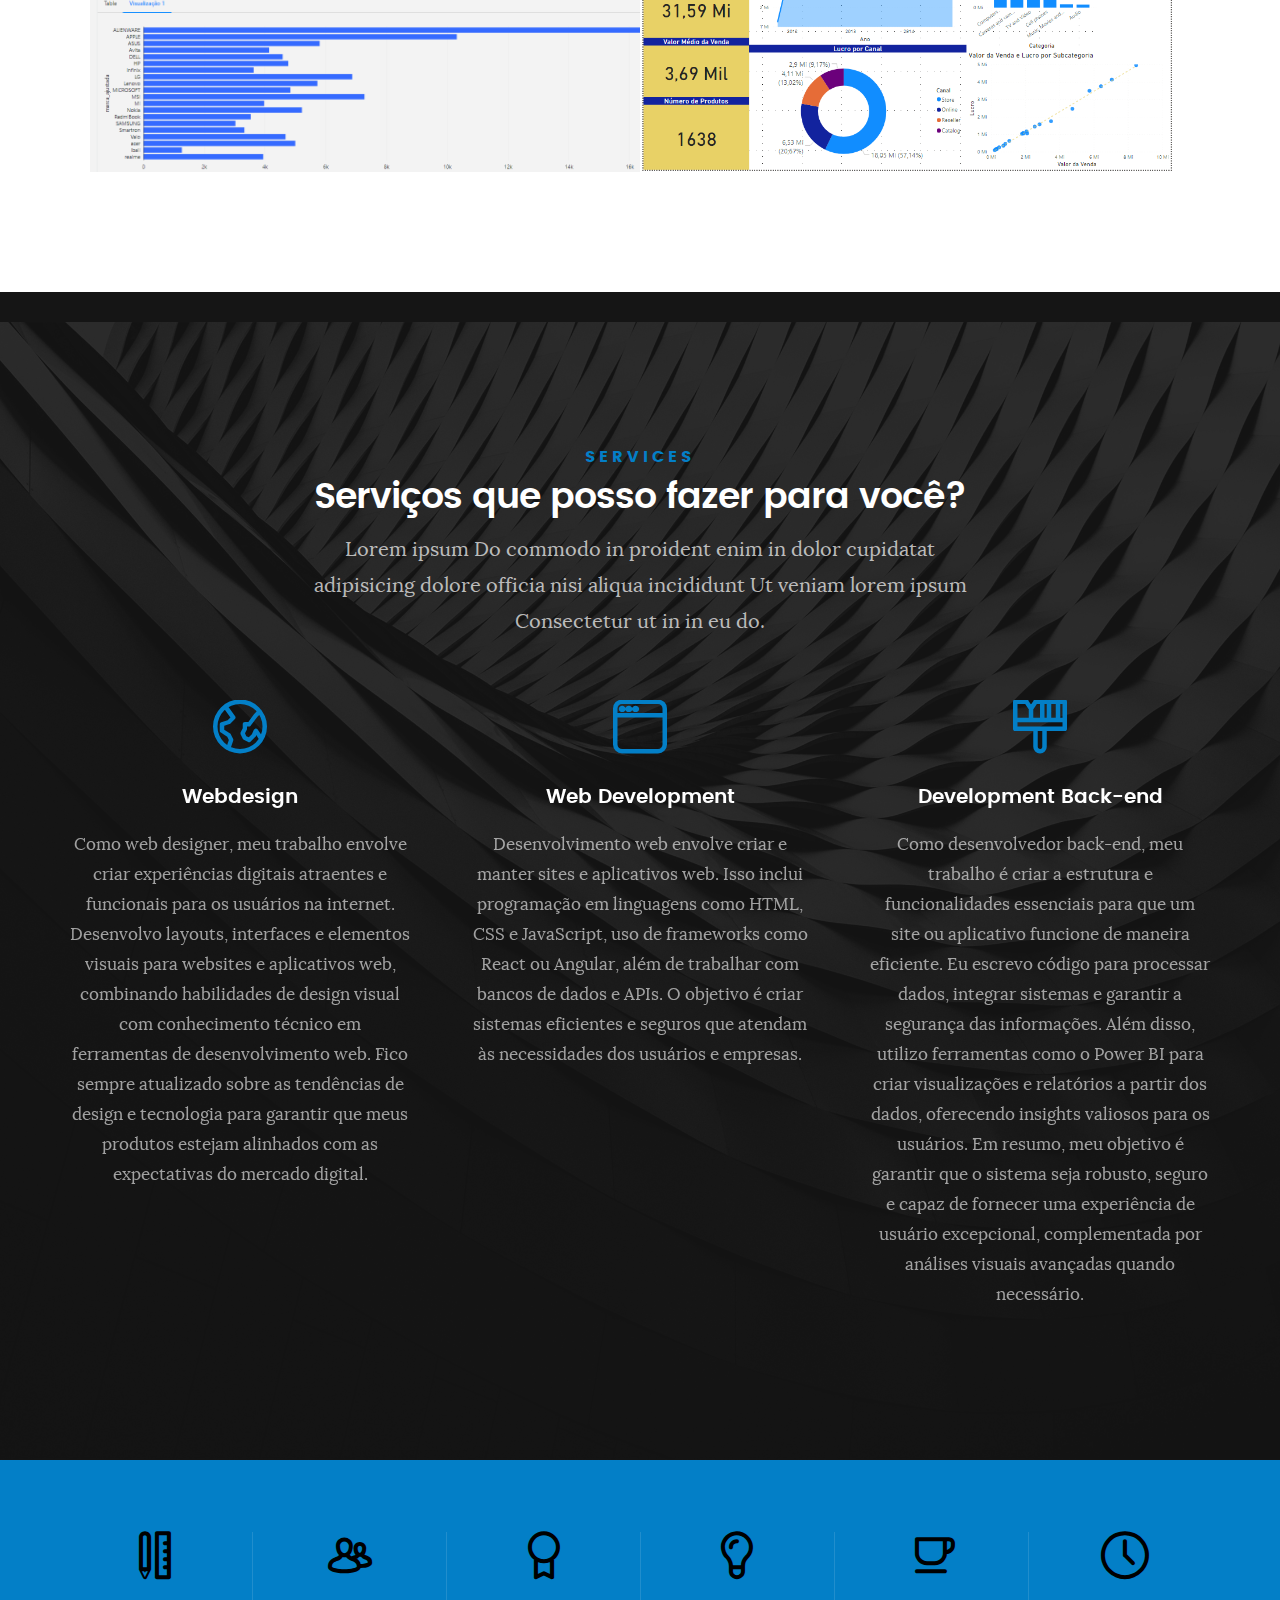
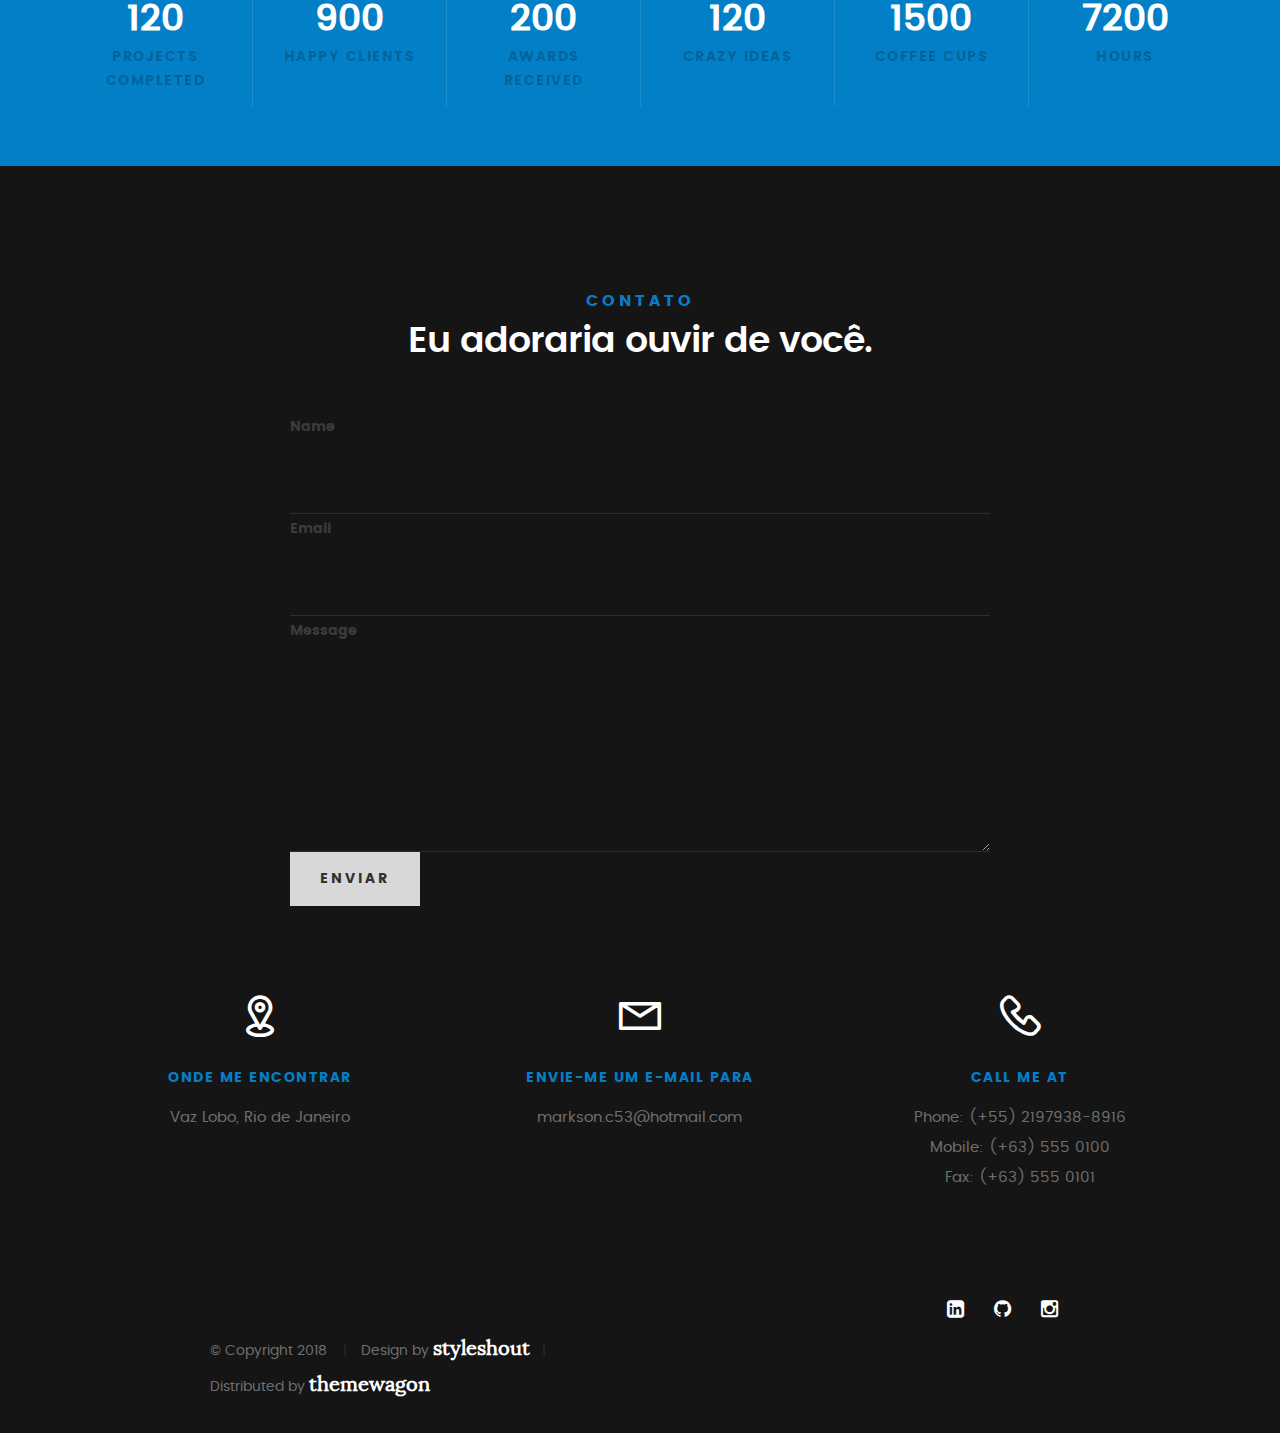
<file: meusite/index.html>
<!DOCTYPE html>
<!--[if IE 8 ]><html class="no-js oldie ie8" lang="en"> <![endif]-->
<!--[if IE 9 ]><html class="no-js oldie ie9" lang="en"> <![endif]-->
<!--[if (gte IE 9)|!(IE)]><!--><html class="no-js" lang="en"> <!--<![endif]-->
<head>


   <!--- basic page needs
   ================================================== -->
   <meta charset="utf-8">
	<title>Kards</title>
	<meta name="description" content="">  
	<meta name="author" content="">

   <!-- mobile specific metas
   ================================================== -->
	<meta name="viewport" content="width=device-width, initial-scale=1, maximum-scale=1">

 	<!-- CSS
   ================================================== -->
   <link rel="stylesheet" href="css/base.css">  
   <link rel="stylesheet" href="css/main.css">
   <link rel="stylesheet" href="css/vendor.css">     

   <!-- script
   ================================================== -->   
	<script src="js/modernizr.js"></script>
	<script src="js/pace.min.js"></script>

   <!-- favicons
	================================================== -->
	<link rel="icon" type="image/png" href="favicon2.png">

</head>

<body id="top">

	<!-- header 
   ================================================== -->
   <header>   	
   	<div class="row">

   		<div class="top-bar">
   			<a class="menu-toggle" href="#"><span>Menu</span></a>

	   		<div class="logo">
		         <a href="index.html">KARDS</a>
		      </div>		      

		   	<nav id="main-nav-wrap">
					<ul class="main-navigation">
						<li class="current"><a class="smoothscroll"  href="#intro" title="">Inicio</a></li>
						<li><a class="smoothscroll"  href="#about" title="">Sobre</a></li>
						<li><a class="smoothscroll"  href="#resume" title="">Resumo</a></li>
						<li><a class="smoothscroll"  href="#portfolio" title="">Portfólio</a></li>
						<li><a class="smoothscroll"  href="#services" title="">Serviços</a></li>					
						<li><a class="smoothscroll"  href="#contact" title="">Contato</a></li>										
					</ul>
				</nav>    		
   		</div> <!-- /top-bar --> 
   		
   	</div> <!-- /row --> 		
   </header> <!-- /header -->

	<!-- intro section
   ================================================== -->
   <section id="intro">   

   	<div class="intro-overlay"></div>	

   	<div class="intro-content">
   		<div class="row">

   			<div class="col-twelve">

	   			<h5>Olá, Mundo.</h5>
	   			<h1>Eu sou Markson</h1>

	   			<p class="intro-position">
	   				<span>Back-end Developer</span>
	   				<span>Data Science e Big Data</span> 
	   			</p>

	   			<a class="button stroke smoothscroll" href="#about" title="">More About Me</a>

	   		</div>  
   			
   		</div>   		 		
   	</div> <!-- /intro-content --> 

   	<ul class="intro-social">        
		<li><a href="https://www.linkedin.com/in/markson-c%C3%A9sar-618367126/"><i class="fa fa-linkedin-square"></i></a></li>
		<li><a href="https://github.com/Markson22"><i class="fa fa-github"></i></a></li>
		<li><a href="https://www.instagram.com/c2mark/"><i class="fa fa-instagram"></i></a></li>
      </ul> <!-- /intro-social -->      	

   </section> <!-- /intro -->


   <!-- about section
   ================================================== -->
   <section id="about">  

   	<div class="row section-intro">
   		<div class="col-twelve">

   			<h5>Sobre</h5>
   			<h1>Deixe-me me apresentar.</h1>

   			<div class="intro-info">

   				<img src="images/markson.jpeg" alt="Profile Picture">

   				<p class="lead">Com experiência em análise de dados, desenvolvimento de APIs e gerenciamento de dados na nuvem. Tenho conhecimento na utilização da plataforma GCP, além de experiência na implementação e manutenção de APIs RESTful e no uso de ferramentas como Python, SQL, Power BI e Excel.</div>   			

   		</div>   		
   	</div> <!-- /section-intro -->

   	<div class="row about-content">

   		<div class="col-six tab-full">

   			<h3>Profile</h3>
   			<p>
				Me destaco no ambiente profissional pelo pensamento crítico, habilidades de trabalho em equipe e
comunicação clara. Essas competências são essenciais para enfrentar desafios e alcançar o sucesso no
trabalho.</p>

   			<ul class="info-list">
   				<li>
   					<strong>Nome:</strong>
   					<span>Markson César Machado Pereira</span>
   				</li>
   				<li>
   					<strong>Data de aniversário:</strong>
   					<span>10 de Maio ,1996</span>
   				</li>
   				<li>
   					<strong>Job:</strong>
   					<span>backend Developer,Analista de Dados, Freelancer</span>
   				</li>
   				<li>
   					<strong>Website:</strong>
   					<span>www.marksoncesar.com</span>
   				</li>
   				<li>
   					<strong>Email:</strong>
   					<span>markson@hotmail.com</span>
   				</li>

   			</ul> <!-- /info-list -->

   		</div>

   		<div class="col-six tab-full">

   			<h3>Skills</h3>
   			<p>Possuo conhecimento em diversas tecnologias fundamentais.Estou comprometido em expandir constantemente meu entendimento nessas áreas e busco aplicar esse
				conhecimento de forma eficaz para resolver problemas e agregar valor aos projetos em que me envolvo.</p>

				<ul class="skill-bars">
				   <li>
				   	<div class="progress percent90"><span>90%</span></div>
				   	<strong>HTML5</strong>
				   </li>
				   <li>
				   	<div class="progress percent85"><span>85%</span></div>
				   	<strong>CSS3</strong>
				   </li>
				   <li>
				   	<div class="progress percent90"><span>90%</span></div>
				   	<strong>Excel</strong>
				   </li>
				   <li>
				   	<div class="progress percent50"><span>50%</span></div>
				   	<strong>Pyhton</strong>
				   </li>
				   <li>

				   	<div class="progress percent50"><span>50%</span></div>
				   	<strong>MySQL</strong>
				   
				</li>
				<li>
      	            <div class="progress percent80"><span>80%</span></div>
				   	<strong>Desenvolvimento de APIs</strong>   
				</li>
                 <li>
      	         <div class="progress percent75"><span>75%</span></div>
				   	<strong>Google BigQuery</strong>   
				</li>
				<li>
      	          <div class="progress percent60"><span>60%</span></div>
				   	<strong>Flask/FastAPI</strong>   
				</li>




				</ul> <!-- /skill-bars -->		

   		</div>

   	</div>

   	<div class="row button-section">
   		<div class="col-twelve">
   			<a href="#contact" title="Hire Me" class="button stroke smoothscroll">Hire Me</a>
   			<a href="Markson Cesar.pdf" title="Download CV" class="button button-primary">Download CV</a>
   		</div>   		
   	</div>

   </section> <!-- /process-->    


   <!-- resume Section
   ================================================== -->
	<section id="resume" class="grey-section">

		<div class="row section-intro">
   		<div class="col-twelve">

   			<h5>Resumo</h5>
   			<h1>Mais das minhas credenciais.</h1>

   			<p class="lead"></p>

   		</div>   		
   	</div> <!-- /section-intro--> 

   	<div class="row resume-timeline">

   		<div class="col-twelve resume-header">

   			<h2>Experiência de trabalho</h2>

   		</div> <!-- /resume-header -->

   		<div class="col-twelve">

   			<div class="timeline-wrap">

   				<div class="timeline-block">

	   				<div class="timeline-ico">
	   					<i class="fa fa-briefcase"></i> 
	   				</div>

	   				<div class="timeline-header">
	   					<h3>Estágiario técnico TI</h3>
	   					<p>(Fev 2024 - Jun 2024)</p>
	   				</div>

	   				<div class="timeline-content">
	   					<h4>Grupo Office Total</h4>
	   					<p>Atuei no desenvolvimento e manutenção de projetos de informatização e infraestrutura, administrando redes e implementando soluções seguras para comunicação de dados.
					            Realizei automação de processos com Python, gerenciamento de bancos de dados com SQL,e análise de dados com Power BI e Excel,otimizando relatórios e gerando insights estratégicos.</p>
						   
					           
	   				</div>

	   			</div> 

	   			< <div class="timeline-block">

	   				<div class="timeline-ico">
	   					<i class="fa fa-briefcase"></i>
	   				</div>
	   				<div class="timeline-header">
	   					<h3>Analista de dados JR</h3>
	   					<p>Jun 2024 - Presente</p>
	   				</div>

	   				<div class="timeline-content">
	   					<h4>UNISUAM - Centro Universitário Augusto Motta</h4>
	   					<p>Desenvolvimento de APIs RESTful:Utilizei Python (Flask) para criar APIs robustas que integraram sistemas internos, otimizando o fluxo de dados e garantindo maior eficiência operacional.

                                                  Otimização de Consultas SQL:Desenvolvi e refinei consultas SQL complexas para gerar relatórios gerenciais e suportar integrações de sistemas, reduzindo o tempo de processamento em 30%.

                                                  Configuração na Google Cloud Platform (GCP):Configurei e gerenciei recursos na GCP, com destaque para o BigQuery, permitindo análises de dados em larga escala e a automação de pipelines para operações repetitivas.

                                                  Desenvolvimento de Dashboards:Criei e implementei dashboards no Power BI para visualizar KPIs estratégicos, fornecendo insights acionáveis para diferentes departamentos da organização..</p>
	   				</div>

	   			</div> 
					<!-- /timeline-block -->
<!-- 
	   			<div class="timeline-block">

	   				<div class="timeline-ico">
	   					<i class="fa fa-graduation-cap"></i>
	   				</div> -->

	   				<!-- <div class="timeline-header">
	   					<h3>Web Designer</h3>
	   					<p>May 2013 - June 2014</p>
	   				</div> -->

	   				<!-- <div class="timeline-content">
	   					<h4>Great Designs Studio</h4>
	   					<p>Lorem ipsum Occaecat do esse ex et dolor culpa nisi ex in magna consectetur nisi cupidatat laboris esse eiusmod deserunt aute do quis velit esse sed Ut proident cupidatat nulla esse cillum laborum occaecat nostrud sit dolor incididunt amet est occaecat nisi incididunt.</p>
	   				</div> -->

	   			</div> <!-- /timeline-block -->

   			</div> <!-- /timeline-wrap -->   			

   		</div> <!-- /col-twelve -->
   		
   	</div> <!-- /resume-timeline -->
   	
   	<div class="row resume-timeline">

   		<div class="col-twelve resume-header">

   			<h2>Education</h2>

   		</div> <!-- /resume-header -->

   		<div class="col-twelve">

   			<div class="timeline-wrap">

   				<div class="timeline-block">

	   				<div class="timeline-ico">
	   					<i class="fa fa-graduation-cap"></i>
	   				</div>

	   				<div class="timeline-header">
	   					<h3>Tecnólogo</h3>
	   					<p> Set 2023 - Presente</p>
	   				</div>

	   				<div class="timeline-content">
	   					<h4>FSFA - Análise e Desenvolvimento de Sistemas</h4>
	   					<p>
							Na faculdade de Análise e Desenvolvimento de Sistemas, estou mergulhando em um mundo de tecnologia da informação e software. Estudo programação, bancos de dados, engenharia de software, segurança da informação e redes de computadores, entre outras disciplinas. Estou aprendendo a projetar, desenvolver, implementar e manter sistemas de informação que atendam às necessidades das organizações e dos usuários. A cada dia, desenvolvo minhas habilidades de resolução de problemas, trabalho em equipe e comunicação, essenciais para ter sucesso nesta área dinâmica e desafiadora.</p>
	   				</div>

	   			</div> <!-- /timeline-block -->

	   			<!-- <div class="timeline-block">

	   				<div class="timeline-ico">
	   					<i class="fa fa-briefcase"></i>
	   				</div> -->

	   				<!-- <div class="timeline-header">
	   					<h3>Bachelor Degree</h3>
	   					<p>July 2014 - June 2015</p>
	   				</div>

	   				<div class="timeline-content">
	   					<h4>State Design University</h4>
	   					<p>Lorem ipsum Occaecat do esse ex et dolor culpa nisi ex in magna consectetur nisi cupidatat laboris esse eiusmod deserunt aute do quis velit esse sed Ut proident cupidatat nulla esse cillum laborum occaecat nostrud sit dolor incididunt amet est occaecat nisi incididunt.</p>
	   				</div> -->

	   			</div> <!-- /timeline-block -->

	   			<!-- <div class="timeline-block">

	   				<div class="timeline-ico">
	   					<i class="fa fa-briefcase"></i>
	   				</div> -->

	   				<!-- <div class="timeline-header">
	   					<h3>Bachelor Degree</h3>
	   					<p>May 2013 - June 2014</p>
	   				</div>

	   				<div class="timeline-content">
	   					<h4>Design College</h4>
	   					<p>Lorem ipsum Occaecat do esse ex et dolor culpa nisi ex in magna consectetur nisi cupidatat laboris esse eiusmod deserunt aute do quis velit esse sed Ut proident cupidatat nulla esse cillum laborum occaecat nostrud sit dolor incididunt amet est occaecat nisi incididunt.</p>
	   				</div> -->

	   			</div> 
		<!-- /timeline-block -->

   			</div> 
		<!-- /timeline-wrap -->   	
		<!-- /col-twelve -->
   		<!-- /resume-timeline -->
		
	</section> 
	<!-- /features -->
        <!-- Portfolio Section
   ================================================== -->
   <section id="portfolio">

	<div class="row section-intro">
	   <div class="col-twelve">

		   <h5>Portfolio</h5>
		   <h1>Confira alguns dos meus trabalhos..</h1>

		   <p class="lead">Aqui você pode visualizar meus últimos projetos. Para ver mais projetos, acesse meu
		<a href="https://github.com/Markson22/">GitHub</a> ou
		<a href="https://www.linkedin.com/in/markson-c%C3%A9sar-618367126/">Linkedin</a></p>

	   </div>   		
   </div> <!-- /section-intro--> 

   <div class="row portfolio-content">

	   <div class="col-twelve">

		   <!-- portfolio-wrapper -->
		 <div id="folio-wrapper" class="block-1-2 block-mob-full stack">

			 <div class="bgrid folio-item">
			   <div class="item-wrap">
				   <img src="images/portfolio/databricks.jpg" alt="Liberty">
				  <a href="#modal-01" class="overlay">	                  	           
					 <div class="folio-item-table">
						 <div class="folio-item-cell">
									<h3 class="folio-title">SQL e Databricks </h3>	     					    
									  <span class="folio-types">
										Análise de Dados
									</span>
								</div>	                      	
					 </div>                    
				  </a>
			   </div>	               
				</div> <!-- /folio-item -->

				<div class="bgrid folio-item">
			   <div class="item-wrap">
				   <img src="images/portfolio/powebi.jpg" alt="Power BI">
				   <a href="#modal-02" class="overlay">              		                  
					 <div class="folio-item-table">
						 <div class="folio-item-cell">
							 <h3 class="folio-title">Power BI</h3>	     					    
									 <span class="folio-types">
										Análise de Dados
								   </span>		     		
								</div> 	                      	
					 </div>                    
				  </a>
			   </div>
				</div> <!-- /folio-item -->

			<!-- <div class="bgrid folio-item">
			   <div class="item-wrap">
				   <img src="images/portfolio/clouds.jpg"alt="Clouds">
				  <a href="#modal-03" class="overlay">             		                  
					 <div class="folio-item-table">
						 <div class="folio-item-cell">
							 <h3 class="folio-title">Clouds</h3>	     					    
									 <span class="folio-types">
										  Web Design
								   </span>		     		
								</div> 	                      	
					 </div>                     -->
				  </a>
			   </div>
				</div> <!-- /folio-item -->

			<!-- <div class="bgrid folio-item">
			   <div class="item-wrap">
				   <img src="images/portfolio/beetle.jpg" alt="Beetle">
				  <a href="#modal-04" class="overlay">                  	                 
					 <div class="folio-item-table">
						 <div class="folio-item-cell">
							 <h3 class="folio-title">Beetle</h3>	     					    
									 <span class="folio-types">
										  Branding -->
								   </span>		     		
								</div>  	                      	
					 </div>                    
				  </a>
			   </div>
				</div> <!-- /folio-item -->     

				<!-- <div class="bgrid folio-item">
			   <div class="item-wrap">
				   <img src="images/portfolio/lighthouse.jpg" alt="Lighthouse">
				  <a href="#modal-05" class="overlay">             		                  
					 <div class="folio-item-table">
						 <div class="folio-item-cell">
							 <h3 class="folio-title">Lighthouse</h3>	     					    
									 <span class="folio-types">
										  Web Development
								   </span>		     		
								</div> 	                      	
					 </div>                    
				  </a>
			   </div>
				</div> /folio-item -->

			<!-- <div class="bgrid folio-item">
			   <div class="item-wrap">
				   <img src="images/portfolio/salad.jpg" alt="Salad">
				  <a href="#modal-06" class="overlay">
					 <div class="folio-item-table">
						 <div class="folio-item-cell">
							 <h3 class="folio-title">Salad</h3>	     					    
									 <span class="folio-types">
										  Branding
								   </span>		     		
								</div>	                      	
					 </div>                    
				  </a>
			   </div> -->
				</div> <!-- /folio-item -->   

			<!-- modal popups - begin
			============================================================= -->
			<div id="modal-01" class="popup-modal slider mfp-hide">	

					 <div class="media">
						 <img src="images/portfolio/modals/databrick2.jpg" alt="" />
					 </div>      	

				   <div class="description-box">
					  <h4>SQL e Databricks</h4>		      
					  <p>Uma análise de dados rápida usando SQL e Databricks</p> 

						<p>- Alterando o câmbio e colocando a porcentagem de desconto na coluna final.</p>
						<p>- Puxando a Média de preços das marcas e participação das mémoria </p>

					  <div class="categories">Análise de Dados</div>			               
				   </div>

				 <div class="link-box">
					<a href="https://databricks-prod-cloudfront.cloud.databricks.com/public/4027ec902e239c93eaaa8714f173bcfc/2415211214737103/4263913259095206/2054107110425542/latest.html">Detalhes</a>
					  <a href="#" class="popup-modal-dismiss">Fechar</a>
				 </div>		      

			   </div> <!-- /modal-01 -->

			   <div id="modal-02" class="popup-modal slider mfp-hide">	

					 <div class="media">
						 <img src="images/portfolio/modals/powebi2.jpg" alt="" />
					 </div>      	

				   <div class="description-box">
					  <h4>Dashboard de vendas</h4>		      
					  <p>DAX, Linguagem M e Modelagem aplicadas a dados de fontes como Banco de Dados (com SQL) e arquivos como Excel e CSV!</p>

					  <div class="categories">Análise de Dados</div>			               
				   </div>

				 <div class="link-box">
					<a href="https://app.powerbi.com/view?r=eyJrIjoiNmFiY2FjYWEtYzkyMy00ZmFhLTg4ODEtOTk3NjFjNjdjY2E1IiwidCI6ImMyMjI5YzM2LTQ5ZDgtNDBlOC1iZGJlLWU2MzYwZGI2ODA4ZCJ9">Detalhes</a>
					  <a href="#" class="popup-modal-dismiss">Fechar</a>
				 </div>		      

			   <!-- </div> /modal-02

			   <div id="modal-03" class="popup-modal slider mfp-hide">	

					 <div class="media">
						 <img src="images/portfolio/modals/m-clouds.jpg" alt="" />
					 </div>      	

				   <div class="description-box">
					  <h4>Clouds</h4>		      
					  <p>Proin gravida nibh vel velit auctor aliquet. Aenean sollicitudin, lorem quis bibendum auctor, nisi elit consequat ipsum, nec sagittis sem nibh id elit.</p>

					  <div class="categories">Web Design</div>			               
				   </div>

				 <div class="link-box">
					<a href="http://www.behance.net">Details</a>
					  <a href="#" class="popup-modal-dismiss">Close</a>
				 </div>		      

			   </div>  /modal-03 -->

			   <!-- <div id="modal-04" class="popup-modal slider mfp-hide">	

					 <div class="media">
						 <img src="images/portfolio/modals/m-beetle.jpg" alt="" />
					 </div>      	

				   <div class="description-box">
					  <h4>Beetle</h4>		      
					  <p>Proin gravida nibh vel velit auctor aliquet. Aenean sollicitudin, lorem quis bibendum auctor, nisi elit consequat ipsum, nec sagittis sem nibh id elit.</p>

					  <div class="categories">Branding</div>			               
				   </div> --> 

				 <!-- <div class="link-box">
					<a href="http://www.behance.net">Details</a>
					  <a href="#" class="popup-modal-dismiss">Close</a>
				 </div>		      

			   </div>  /modal-04 -->

			   <!-- <div id="modal-05" class="popup-modal slider mfp-hide">	

					 <div class="media">
						 <img src="images/portfolio/modals/m-lighthouse.jpg" alt="" />
					 </div>      	

				   <div class="description-box">
					  <h4>Lighthouse</h4>		      
					  <p>Proin gravida nibh vel velit auctor aliquet. Aenean sollicitudin, lorem quis bibendum auctor, nisi elit consequat ipsum, nec sagittis sem nibh id elit.</p>

					  <div class="categories">Web Development</div>			               
				   </div>  -->

				 <!-- <div class="link-box">
					<a href="http://www.behance.net">Details</a>
					  <a href="#" class="popup-modal-dismiss">Close</a>
				 </div>		      

			   </div>  /modal-05 -->

			   <!-- <div id="modal-06" class="popup-modal slider mfp-hide">	

					 <div class="media">
						 <img src="images/portfolio/modals/m-salad.jpg" alt="" />
					 </div>      	

				   <div class="description-box">
					  <h4>Salad</h4>		      
					  <p>Proin gravida nibh vel velit auctor aliquet. Aenean sollicitudin, lorem quis bibendum auctor, nisi elit consequat ipsum, nec sagittis sem nibh id elit.</p>

					  <div class="categories">Branding</div>			               
				   </div>  -->

				 <!-- <div class="link-box">
					<a href="http://www.behance.net">Details</a>
					  <a href="#" class="popup-modal-dismiss">Close</a>
				 </div>		       -->

			   </div> <!-- /modal-06 -->


			   <!-- modal popups - end
			============================================================= -->

		 </div> <!-- /portfolio-wrapper --> 

	   </div>  <!-- /twelve -->   

   </div> <!-- /portfolio-content --> 
	
</section> <!-- /portfolio --> 


	<!-- CTA Section
   ================================================== -->
	<!-- <section id="cta" class="grey-section">

   	<div class="row cta-content">

   		<div class="col-twelve section-ads">  

	     		<h2 class="h01"><a href="http://www.dreamhost.com/r.cgi?287326|STYLESHOUT">Styleshout Recommends Dreamhost.</a></h2>

		      <p class="lead">
		      Looking for an awesome and reliable webhosting? Try <a href="http://www.dreamhost.com/r.cgi?287326|STYLESHOUT"><span>DreamHost</span></a>.
				Get <span>$50 off</span> when you sign up with the promocode <span>styleshout</span>. 
				<!-- Simply type	the promocode in the box labeled “Promo Code” when placing your order. -->	
				</p>

				<!-- <div class="action">
			      <a class="button button-primary large" href="http://www.dreamhost.com/r.cgi?287326|STYLESHOUT">Sign Up Now</a>
		      </div>		     	 -->
<!-- 
   		</div> -->

   	<!-- </div> <!-- /cta-content -->

   <!-- </section> /cta  --> 

	
	<!-- services Section
   ================================================== -->
	<section id="services">

		<div class="overlay"></div>

		<div class="row section-intro">
   		<div class="col-twelve">

   			<h5>Services</h5>
   			<h1>Serviços que posso fazer para você?</h1>

   			<p class="lead">Lorem ipsum Do commodo in proident enim in dolor cupidatat adipisicing dolore officia nisi aliqua incididunt Ut veniam lorem ipsum Consectetur ut in in eu do.</p>

   		</div>   		
   	</div> <!-- /section-intro -->

   	<div class="row services-content">

   		<div id="owl-slider" class="owl-carousel services-list">

	      	<div class="service">	

	      		<span class="icon"><i class="icon-earth"></i></span>            

	            <div class="service-content">	

	            	 <h3>Webdesign</h3>

		            <p class="desc">Como web designer, meu trabalho envolve criar experiências digitais atraentes e funcionais para os usuários na internet. Desenvolvo layouts, interfaces e elementos visuais para websites e aplicativos web, combinando habilidades de design visual com conhecimento técnico em ferramentas de desenvolvimento web. Fico sempre atualizado sobre as tendências de design e tecnologia para garantir que meus produtos estejam alinhados com as expectativas do mercado digital.
	         		</p>
	         		
	         	</div> 	         	 

				</div> <!-- /service -->

				<div class="service">	

					<span class="icon"><i class="icon-window"></i></span>                          

	            <div class="service-content">	

	            	<h3>Web Development</h3>  

		            <p class="desc">
						Desenvolvimento web envolve criar e manter sites e aplicativos web. Isso inclui programação em linguagens como HTML, CSS e JavaScript, uso de frameworks como React ou Angular, além de trabalhar com bancos de dados e APIs. O objetivo é criar sistemas eficientes e seguros que atendam às necessidades dos usuários e empresas.
	         		</p>

	            </div>	                          

			   </div> <!-- /service -->

			   <div class="service">

			   	<span class="icon"><i class="icon-paint-brush"></i></span>		            

	            <div class="service-content">

	            	<h3>Development Back-end</h3>

		            <p class="desc">
						
Como desenvolvedor back-end, meu trabalho é criar a estrutura e funcionalidades essenciais para que um site ou aplicativo funcione de maneira eficiente. Eu escrevo código para processar dados, integrar sistemas e garantir a segurança das informações. Além disso, utilizo ferramentas como o Power BI para criar visualizações e relatórios a partir dos dados, oferecendo insights valiosos para os usuários. Em resumo, meu objetivo é garantir que o sistema seja robusto, seguro e capaz de fornecer uma experiência de usuário excepcional, complementada por análises visuais avançadas quando necessário.
	        			</p> 

	            </div> 	            	               

			   </div> <!-- /service -->

				<!-- <div class="service">

					<span class="icon"><i class="icon-toggles"></i></span>	              

	            <div class="service-content">

	            	<h3>UI/UX Design</h3>

		            <p class="desc">Sed ut perspiciatis unde omnis iste natus error sit voluptatem accusantium doloremque laudantium, totam rem aperiam, eaque ipsa quae ab illo inventore veritatis et quasi architecto beatae vitae dicta sunt explicabo. Nemo enim ipsam voluptatem quia voluptas sit aspernatur aut odit aut fugit.
	         		</p> 
	         		
	            </div>                 -->

				</div> <!-- /service -->

			   <!-- <div class="service">

			   	<span class="icon"><i class="icon-image"></i></span>	            

	            <div class="service-content">

	            	<h3>Graphics Design</h3>

		            <p class="desc">Sed ut perspiciatis unde omnis iste natus error sit voluptatem accusantium doloremque laudantium, totam rem aperiam, eaque ipsa quae ab illo inventore veritatis et quasi architecto beatae vitae dicta sunt explicabo. Nemo enim ipsam voluptatem quia voluptas sit aspernatur aut odit aut fugit.
	        			</p> 

	            </div>	                -->

			   <!-- </div> /service -->

			   <!-- <div class="service">

			   	<span class="icon"><i class="icon-chat"></i></span>	   	           

	            <div class="service-content">

	            	 <h3>Consultancy</h3>

		            <p class="desc">Sed ut perspiciatis unde omnis iste natus error sit voluptatem accusantium doloremque laudantium, totam rem aperiam, eaque ipsa quae ab illo inventore veritatis et quasi architecto beatae vitae dicta sunt explicabo. Nemo enim ipsam voluptatem quia voluptas sit aspernatur aut odit aut fugit.
	        			</p> 
	        			
	            </div>	                -->

			   </div> <!-- /service -->

	      </div> <!-- /services-list -->
   		
   	</div> <!-- /services-content -->
		
	</section> <!-- /services -->	


	<!-- stats Section
   ================================================== -->
	<section id="stats" class="count-up">

		<div class="row">
			<div class="col-twelve">

				<div class="block-1-6 block-s-1-3 block-tab-1-2 block-mob-full stats-list">

					<div class="bgrid stat">

						<div class="icon-part">
							<i class="icon-pencil-ruler"></i>
						</div>

						<h3 class="stat-count">
							120
						</h3>

						<h5 class="stat-title">
							Projects Completed
						</h5>

					</div> <!-- /stat -->					

					<div class="bgrid stat">

						<div class="icon-part">
							<i class="icon-users"></i>
						</div>

						<h3 class="stat-count">
							900
						</h3>

						<h5 class="stat-title">
							Happy Clients
						</h5>

					</div> <!-- /stat -->

					<div class="bgrid stat">

						<div class="icon-part">
							<i class="icon-badge"></i>
						</div>

						<h3 class="stat-count">
							200
						</h3>

						<h5 class="stat-title">
							Awards Received
						</h5>

					</div> <!-- /stat -->									

					<div class="bgrid stat">

						<div class="icon-part">
							<i class="icon-light-bulb"></i>
						</div>

						<h3 class="stat-count">
							120
						</h3>

						<h5 class="stat-title">
							Crazy Ideas
						</h5>

					</div> <!-- /stat -->

					<div class="bgrid stat">

						<div class="icon-part">
							<i class="icon-cup"></i>
						</div>

						<h3 class="stat-count">
							1500
						</h3>

						<h5 class="stat-title">
							Coffee Cups
						</h5>

					</div> <!-- /stat -->

					<div class="bgrid stat">

						<div class="icon-part">
							<i class="icon-clock"></i>
						</div>

						<h3 class="stat-count">
							7200
						</h3>

						<h5 class="stat-title">
							Hours
						</h5>

					</div> <!-- /stat -->

				</div> <!-- /stats-list -->

			</div> <!-- /twelve -->
		</div> <!-- /row -->

	</section> <!-- /stats -->

	
   <!-- contact
   ================================================== -->
	<section id="contact">

		<div class="row section-intro">
   		<div class="col-twelve">

   			<h5>Contato</h5>
   			<h1>Eu adoraria ouvir de você.</h1>

   			<!-- <p class="lead">Escrevaqui</p> -->

   		</div> 
   	</div> <!-- /section-intro -->

   	<div class="row contact-form">

   		<div class="col-twelve">

            <!-- form -->
			<body>
				<form id="contact-form">
					<!-- To simplify the tutorial, the value is static. -->
					<input type="hidden" name="contact_number" value="EoX_b7cNVihKGFSjF">
					<label>Name</label>
					<input type="text" name="user_name">
					<label>Email</label>
					<input type="email" name="user_email">
					<label>Message</label>
					<textarea name="message"></textarea>
					<input type="submit" value="Enviar">
				</form> 

            <!-- contact-warning -->
            <div id="message-warning">            	
            </div>            
            <!-- contact-success -->
      		<div id="message-success">
               <i class="fa fa-check"></i>
			   Sua mensagem foi enviada, obrigado!<br>
      		</div>

         </div> <!-- /col-twelve -->
   		
   	</div> <!-- /contact-form -->

   	<div class="row contact-info">

   		<div class="col-four tab-full">

   			<div class="icon">
   				<i class="icon-pin"></i>
   			</div>

   			<h5>Onde me encontrar</h5>

   			<p>
            Vaz Lobo, Rio de Janeiro
            </p>

   		</div>

   		<div class="col-four tab-full collapse">

   			<div class="icon">
   				<i class="icon-mail"></i>
   			</div>

   			<h5>Envie-me um e-mail para</h5>

   			<p>markson.c53@hotmail.com<br>			     
			   </p>

   		</div>

   		<div class="col-four tab-full">

   			<div class="icon">
   				<i class="icon-phone"></i>
   			</div>

   			<h5>Call Me At</h5>

   			<p>Phone: (+55) 2197938-8916<br>
			   	Mobile: (+63) 555 0100<br>
			     	Fax: (+63) 555 0101
			   </p>

   		</div>
   		
   	</div> <!-- /contact-info -->
		
	</section> <!-- /contact -->


   <!-- footer
   ================================================== -->

   <footer>
     	<div class="row">

     		<div class="col-six tab-full pull-right social">

     			<ul class="footer-social">        
			      <li><a href="https://www.linkedin.com/in/markson-c%C3%A9sar-618367126/"><i class="fa fa-linkedin-square"></i></a></li>
			      <li><a href="https://github.com/Markson22"><i class="fa fa-github"></i></a></li>
			      <li><a href="https://www.instagram.com/c2mark/"><i class="fa fa-instagram"></i></a></li>
			   </ul> 
	      		
	      </div>

      	<div class="col-eight tab-full">
	      	<div class="copyright">
		        	<span>© Copyright 2018 </span> 
		        	<span>Design by <a href="http://www.styleshout.com/">styleshout</a></span> 
		        	<span>Distributed by <a href="https://themewagon.com/">themewagon</a></span>	         	
		         </div>		                  
	      	</div>

	      	<div id="go-top">
		         <a class="smoothscroll" title="Back to Top" href="#top"><i class="fa fa-long-arrow-up"></i></a>
		      </div>

      	</div> <!-- /row -->     	
   </footer>  

   <div id="preloader"> 
    	<div id="loader"></div>
   </div> 

   <!-- Java Script
   ================================================== --> 
   <script src="js/jquery-2.1.3.min.js"></script>
   <script src="js/plugins.js"></script>
   <script src="js/main.js"></script>		
   <script src="js/email.js"></script>


</body>

</html>
</file>
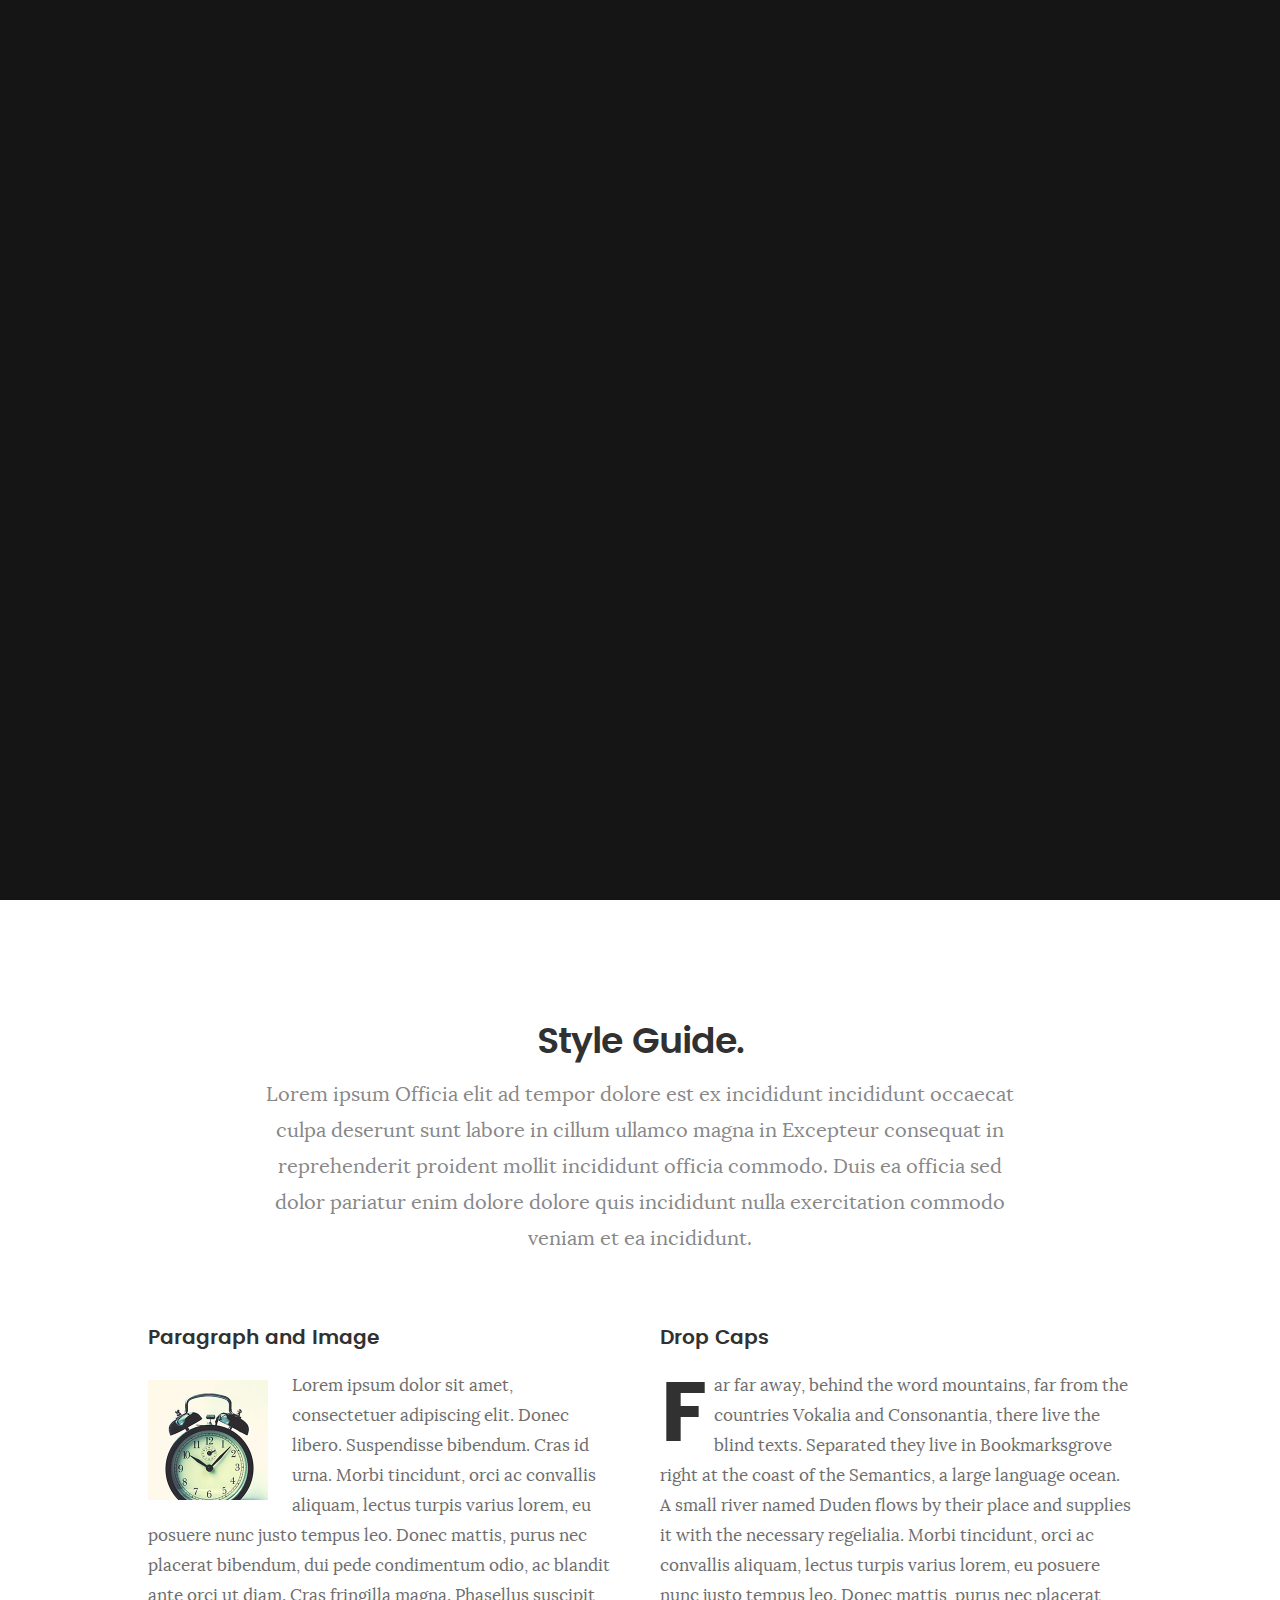
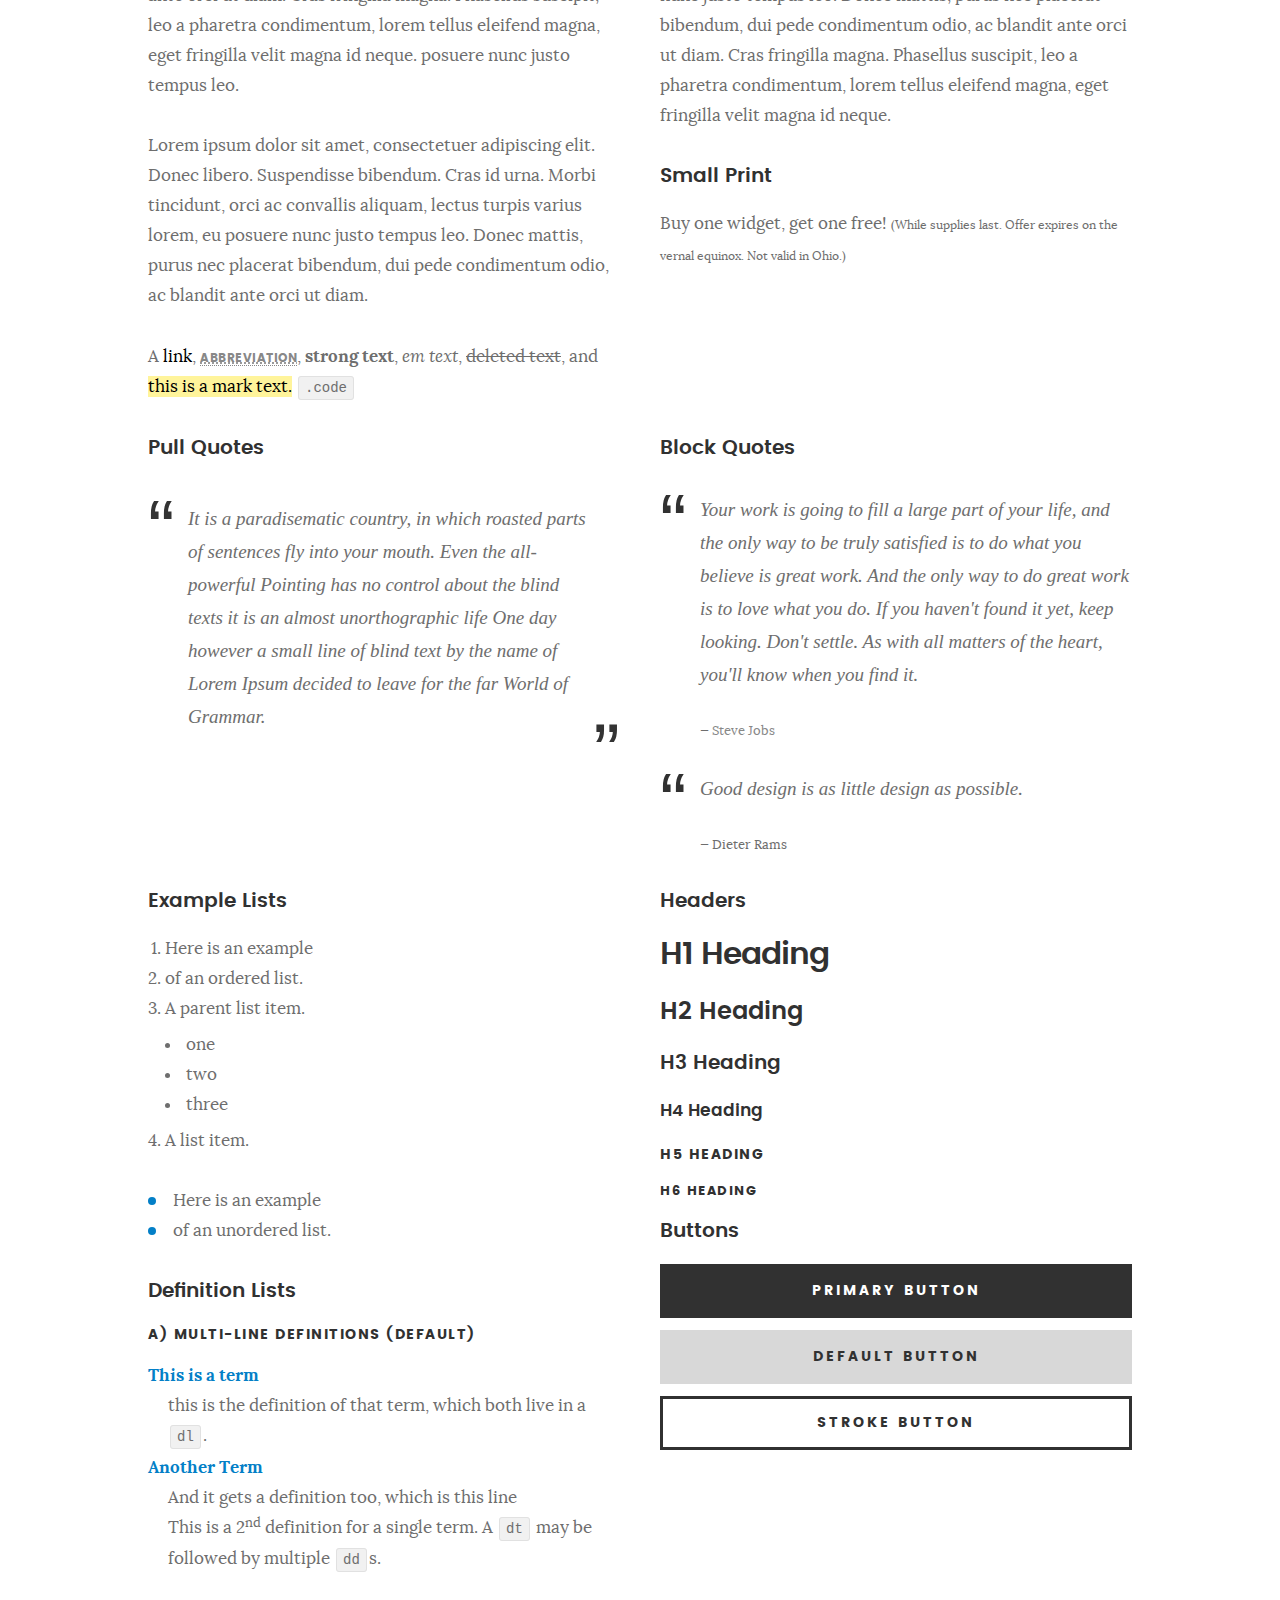
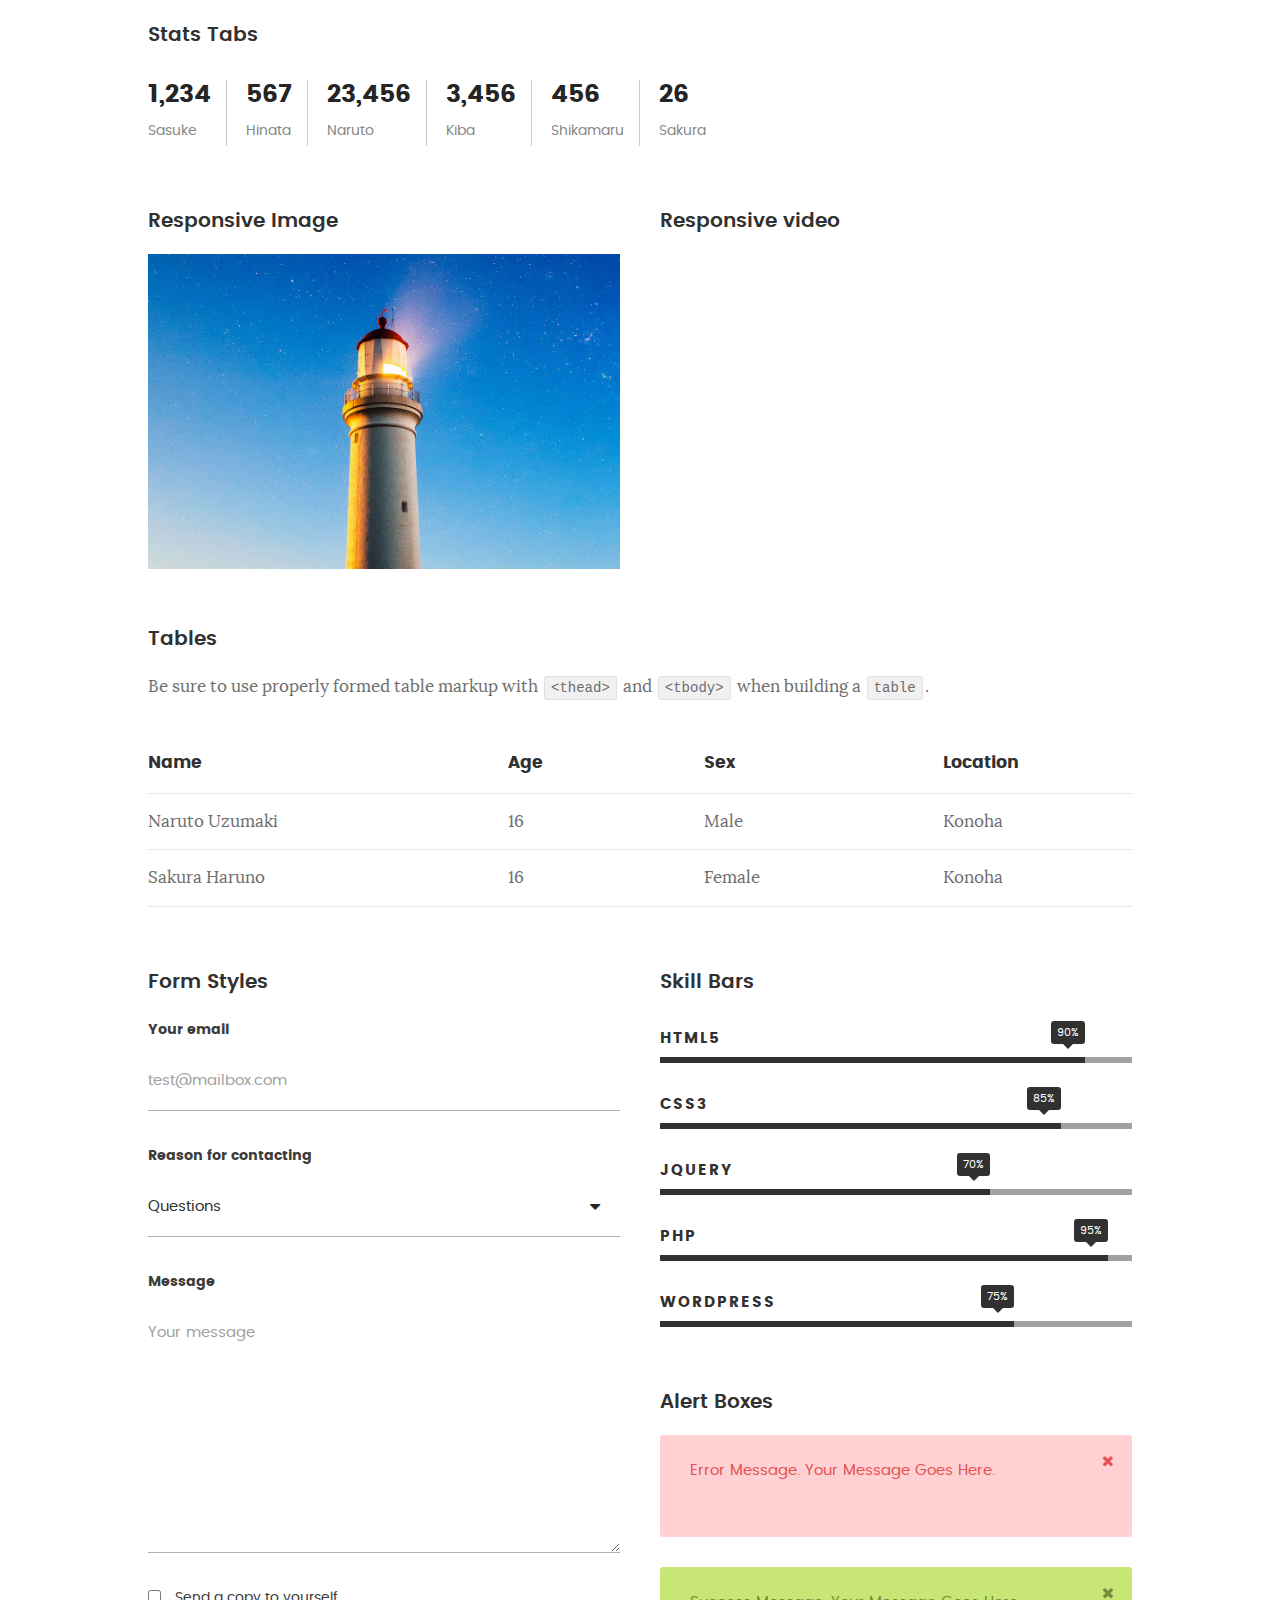
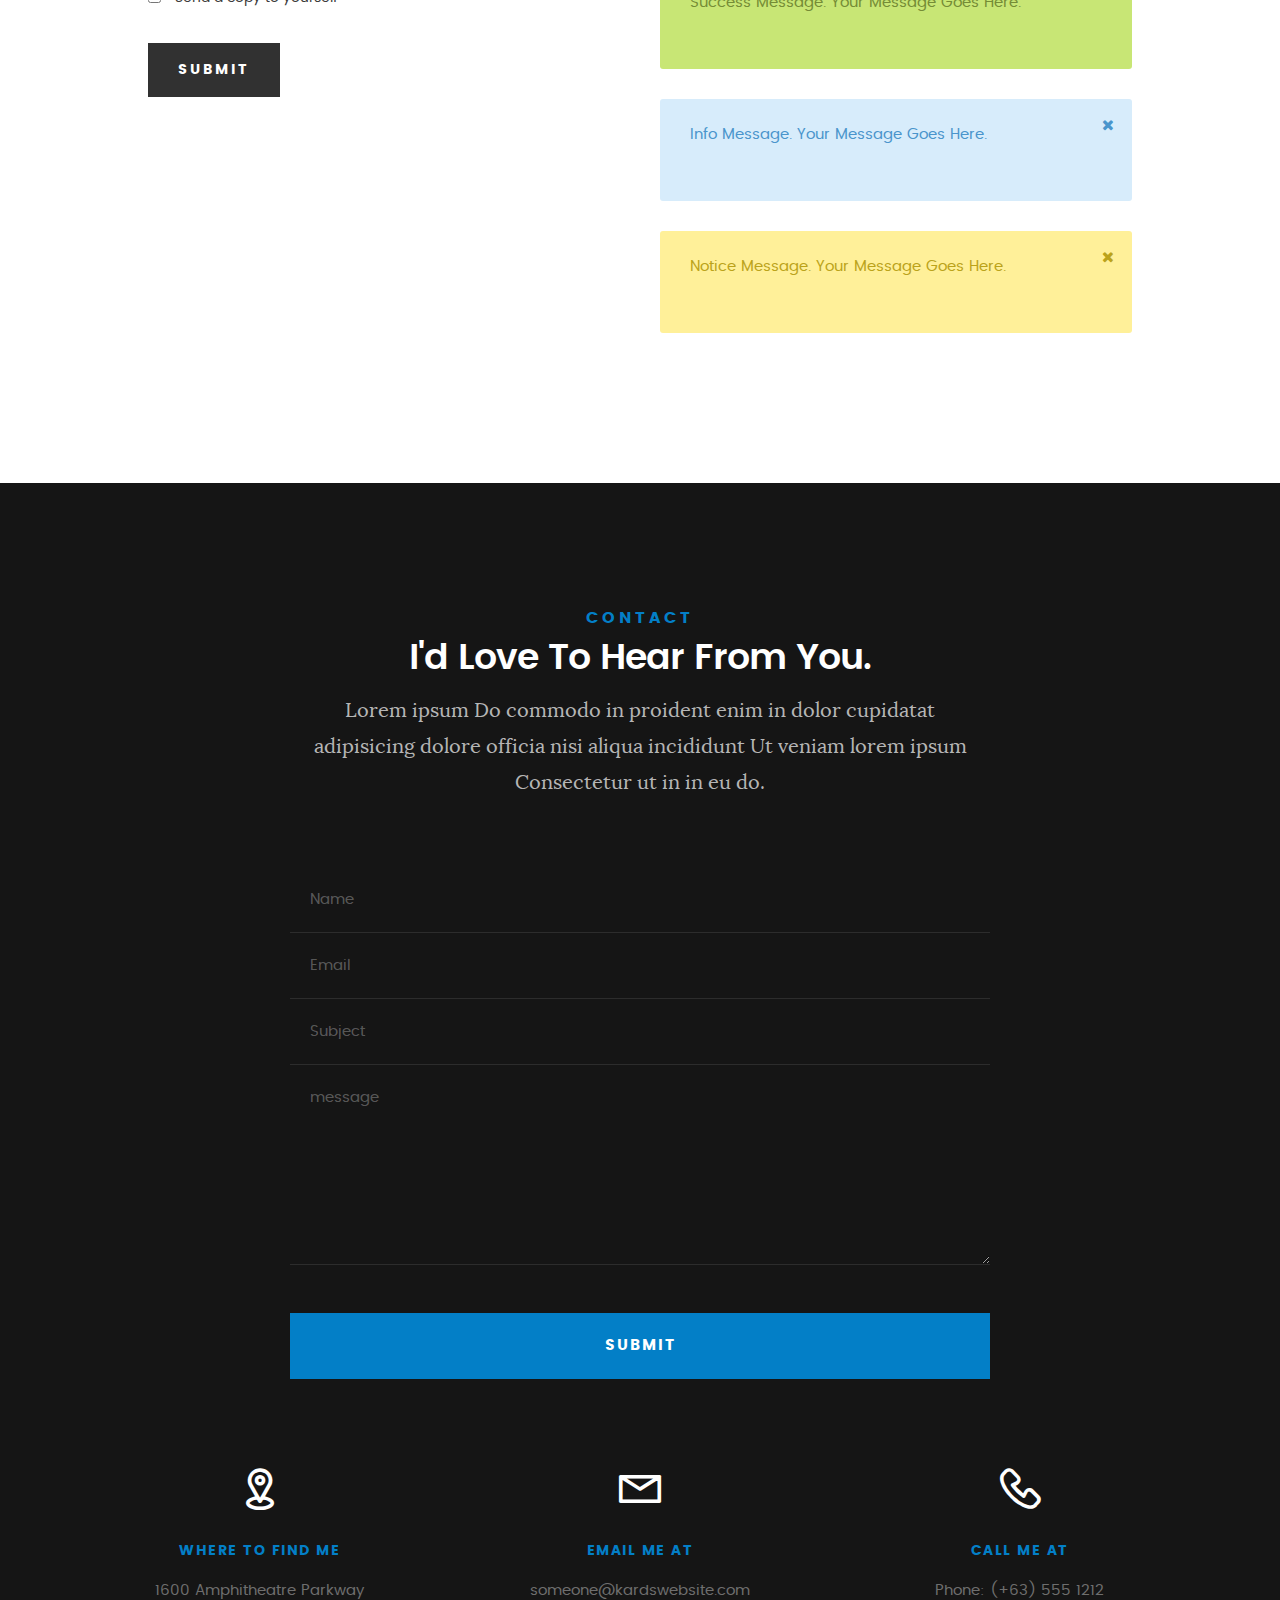
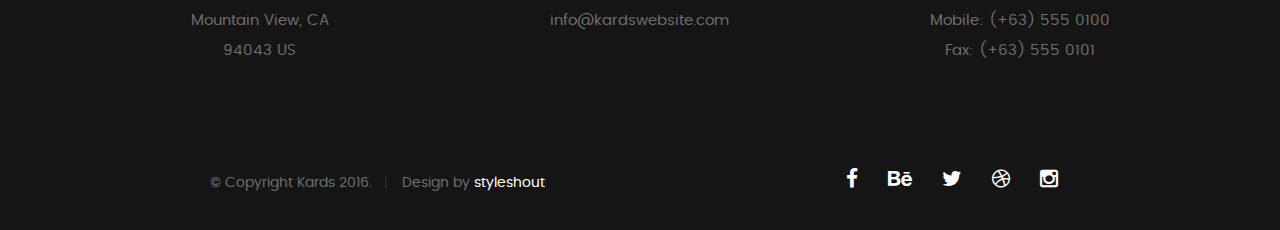
<file: kards-master/styles.html>
<!DOCTYPE html>
<!--[if IE 8 ]><html class="no-js oldie ie8" lang="en"> <![endif]-->
<!--[if IE 9 ]><html class="no-js oldie ie9" lang="en"> <![endif]-->
<!--[if (gte IE 9)|!(IE)]><!--><html class="no-js" lang="en"> <!--<![endif]-->
<head>

   <!--- basic page needs
   ================================================== -->
   <meta charset="utf-8">
	<title>Style Demo - Kards</title>
	<meta name="description" content="">  
	<meta name="author" content="">

   <!-- mobile specific metas
   ================================================== -->
	<meta name="viewport" content="width=device-width, initial-scale=1, maximum-scale=1">

 	<!-- CSS
   ================================================== -->
   <link rel="stylesheet" href="css/base.css">  
   <link rel="stylesheet" href="css/main.css">
   <link rel="stylesheet" href="css/vendor.css">

   <style type="text/css" media="screen">

   	#styles { 
   		background: white;
   		padding-top: 12rem;
   		padding-bottom: 12rem;
   	}
   	#styles .row {
   		max-width: 1024px;
     	}
     	#styles .section-intro {
   		max-width: 800px;
     	}
      	
   </style>       

   <!-- script
   ================================================== -->
	<script src="js/modernizr.js"></script>
	<script src="js/pace.min.js"></script>

   <!-- favicons
	================================================== -->
	<link rel="icon" type="image/png" href="favicon.png">

</head>

<body id="top">

	<!-- header 
   ================================================== -->
   <header>   	
   	<div class="row">

   		<div class="top-bar">
   			<a class="menu-toggle" href="#"><span>Menu</span></a>

	   		<div class="logo">
		         <a href="index.html">KARDS</a>
		      </div>		      

		   	<nav id="main-nav-wrap">
					<ul class="main-navigation">
						<li><a href="index.html#intro" title="">Home</a></li>
						<li><a href="index.html#about" title="">About</a></li>
						<li><a href="index.html#resume" title="">Resume</a></li>
						<li><a href="index.html#portfolio" title="">Portfolio</a></li>
						<li><a href="index.html#services" title="">Services</a></li>					
						<li><a class="smoothscroll"  href="#contact" title="">Contact</a></li>	
						<li><a href="styles.html" title="">Style Demo</a></li>				
					</ul>
				</nav>    		
   		</div> <!-- /top-bar --> 
   		
   	</div> <!-- /row --> 		
   </header> <!-- /header -->

	<!-- intro section
   ================================================== -->
   <section id="intro">   

   	<div class="intro-overlay"></div>	

   	<div class="intro-content">
   		<div class="row">

   			<div class="col-twelve">

	   			<h5>Hello, World.</h5>
	   			<h1>I'm Markson César.</h1>

	   			<p class="intro-position">
	   				<span>Front-end Developer</span>
	   				<span>Data Science e Big Data</span> 
	   			</p>

	   			<a class="button stroke smoothscroll" href="#about" title="">More About Me</a>

	   		</div>  
   			
   		</div>   		 		
   	</div> <!-- /intro-content --> 

   	<ul class="intro-social">        
         <li><a href="#"><i class="fa fa-facebook"></i></a></li>
         <li><a href="#"><i class="fa fa-behance"></i></a></li>
         <li><a href="#"><i class="fa fa-twitter"></i></a></li>
         <li><a href="#"><i class="fa fa-dribbble"></i></a></li>
         <li><a href="#"><i class="fa fa-instagram"></i></a></li>
      </ul> <!-- /intro-social -->      	

   </section> <!-- /intro -->


   <!-- Style Demo
   ================================================== -->
   <section id="styles">

   	<div class="row section-intro">

   		<div class="col-twelve">

   			<h1>Style Guide.</h1>

   			<p class="lead">Lorem ipsum Officia elit ad tempor dolore est ex incididunt incididunt occaecat culpa deserunt sunt labore in cillum ullamco magna in Excepteur consequat in reprehenderit proident mollit incididunt officia commodo.
   			Duis ea officia sed dolor pariatur enim dolore dolore quis incididunt nulla exercitation commodo veniam et ea incididunt.</p>   			

   		</div>

     	</div> <!-- /row -->

     	<div class="row">

     		<div class="col-six tab-full">

		      <h3>Paragraph and Image</h3>

		      <p><a href="#"><img width="120" height="120" class="pull-left" alt="sample-image" src="images/sample-image.jpg"></a>
		  		Lorem ipsum dolor sit amet, consectetuer adipiscing elit. Donec libero. Suspendisse bibendum.
		  		Cras id urna. Morbi tincidunt, orci ac convallis aliquam, lectus turpis varius lorem, eu
		  		posuere nunc justo tempus leo. Donec mattis, purus nec placerat bibendum, dui pede condimentum
		  		odio, ac blandit ante orci ut diam. Cras fringilla magna. Phasellus suscipit, leo a pharetra
		  		condimentum, lorem tellus eleifend magna, eget fringilla velit magna id neque.
		  		posuere nunc justo tempus leo. </p>

		  		<p>
		  		Lorem ipsum dolor sit amet, consectetuer adipiscing elit. Donec libero. Suspendisse bibendum.
		  		Cras id urna. Morbi tincidunt, orci ac convallis aliquam, lectus turpis varius lorem, eu
		  		posuere nunc justo tempus leo. Donec mattis, purus nec placerat bibendum, dui pede condimentum
		  		odio, ac blandit ante orci ut diam.	
 			   </p>

            <p>A <a href="#">link</a>,
  			   <abbr title="this really isn't a very good description">abbreviation</abbr>,
  			   <strong>strong text</strong>,
            <em>em text</em>,
  			   <del>deleted text</del>, and
            <mark>this is a mark text.</mark>
            <code>.code</code>
          	</p>

         </div>

         <div class="col-six tab-full">

            <h3>Drop Caps</h3>

	         <p class="drop-cap">Far far away, behind the word mountains, far from the countries Vokalia and Consonantia,
	         there live the blind texts. Separated they live in Bookmarksgrove right at the coast of the
	         Semantics, a large language ocean. A small river named Duden flows by their place and supplies it with the necessary regelialia. Morbi tincidunt, orci ac convallis aliquam, lectus turpis varius lorem, eu	posuere nunc justo tempus leo. Donec mattis, purus nec placerat bibendum, dui pede condimentum odio, ac blandit ante orci ut diam. Cras fringilla magna. Phasellus suscipit, leo a pharetra condimentum, lorem tellus eleifend magna, eget fringilla velit magna id neque.
		  		</p>

		      <h3>Small Print</h3>

		      <p>Buy one widget, get one free!
		  		<small>(While supplies last. Offer expires on the vernal equinox. Not valid in Ohio.)</small>
		  		</p>

		   </div>	         

		</div> <!-- /row -->

		<div class="row">

		  	<div class="col-six tab-full">

		      <h3>Pull Quotes</h3>

		      <aside class="pull-quote">
				   <blockquote>
					   <p>It is a paradisematic country, in which roasted parts of
		            sentences fly into your mouth. Even the all-powerful Pointing has no control about the blind
		            texts it is an almost unorthographic life One day however a small line of blind text by the name
		            of Lorem Ipsum decided to leave for the far World of Grammar.</p>
					</blockquote>
				</aside>

		   </div>

		   <div class="col-six tab-full">

		      <h3>Block Quotes</h3>

		      <blockquote cite="http://where-i-got-my-info-from.com">
				   <p>Your work is going to fill a large part of your life, and the only way to be truly satisfied is
		         to do what you believe is great work. And the only way to do great work is to love what you do.
		         If you haven't found it yet, keep looking. Don't settle. As with all matters of the heart, you'll know when you find it.
		         </p>
		
					<cite>
					   <a href="#">Steve Jobs</a>
					</cite>
			   </blockquote>

		      <blockquote>
		         <p>Good design is as little design as possible.</p>
		         <cite>Dieter Rams</cite>
		      </blockquote>

		   </div>

		</div> <!-- /row -->

		<div class="row half-bottom">

		 	<div class="col-six tab-full">

		      <h3>Example Lists</h3>

		      <ol>
				   <li>Here is an example</li>
				   <li>of an ordered list.</li>
				   <li>A parent list item.
				   	<ul>
				   		<li>one</li>
				   		<li>two</li>
				   		<li>three</li>
				   	</ul>
				   </li>
				   <li>A list item.</li>
			   </ol>

		      <ul class="disc">
				   <li>Here is an example</li>
				   <li>of an unordered list.</li>
			   </ul>	

			   <h3>Definition Lists</h3>	            

		      <h5>a) Multi-line Definitions (default)</h5>

		      <dl>
				   <dt><strong>This is a term</strong></dt>
				      <dd>this is the definition of that term, which both live in a <code>dl</code>.</dd>
				   <dt><strong>Another Term</strong></dt>
				      <dd>And it gets a definition too, which is this line</dd>
				      <dd>This is a 2<sup>nd</sup> definition for a single term. A <code>dt</code> may be followed by multiple <code>dd</code>s.</dd>
			   </dl>

		   </div>

		   <div class="col-six tab-full">		                  

		      <h3>Headers</h3>

		      <h1>H1 Heading</h1>
		      <h2>H2 Heading</h2>
		      <h3>H3 Heading</h3>
		      <h4>H4 Heading</h4>
		      <h5>H5 Heading</h5>
		      <h6>H6 Heading</h6>

		      <h3>Buttons</h3>

		    	<p>
		     		<a class="button button-primary full-width" href="#">Primary Button</a>
		     		<a class="button full-width" href="#">Default Button</a>
		     		<a class="button stroke full-width" href="#">Stroke Button</a>
		     	</p>

		   </div>

		</div> <!-- /row -->

		<div class="row">

		   <div class="col-twelve">

		    	<h3>Stats Tabs</h3>

		      <ul class="stats-tabs">
				   <li><a href="#">1,234 <em>Sasuke</em></a></li>
				   <li><a href="#">567 <em>Hinata</em></a></li>
				   <li><a href="#">23,456 <em>Naruto</em></a></li>
				   <li><a href="#">3,456 <em>Kiba</em></a></li>
				   <li><a href="#">456 <em>Shikamaru</em></a></li>
				   <li><a href="#">26 <em>Sakura</em></a></li>
				</ul>	      		

		   </div>	      	

		</div> <!-- /row -->

		<div class="row half-bottom">

      	<div class="col-six tab-full">

      		<h3>Responsive Image</h3>

      		<p><img src="images/portfolio/modals/m-lighthouse.jpg"></p>

      	</div>

      	<div class="col-six tab-full">

      		<h3>Responsive video</h3>

      		<div class="fluid-video-wrapper">
                  <iframe src="http://player.vimeo.com/video/14592941?title=0&amp;byline=0&amp;portrait=0&amp;color=F64B39" width="500" height="281" frameborder="0" webkitallowfullscreen mozallowfullscreen allowfullscreen></iframe> 
            </div>

      	</div>
      	
      </div> <!-- /row -->

      <div class="row add-bottom">

      	<div class="col-twelve">

      		<h3>Tables</h3>
      		<p>Be sure to use properly formed table markup with <code>&lt;thead&gt;</code> and <code>&lt;tbody&gt;</code> when building a <code>table</code>.</p>

      		<div class="table-responsive">

      			<table>
					  <thead>
					    <tr>
					      <th>Name</th>
					      <th>Age</th>
					      <th>Sex</th>
					      <th>Location</th>					    
					    </tr>
					  </thead>
					  <tbody>
					    <tr>
					      <td>Naruto Uzumaki</td>
					      <td>16</td>
					      <td>Male</td>
					      <td>Konoha</td>					    
					    </tr>
					    <tr>
					      <td>Sakura Haruno</td>
					      <td>16</td>
					      <td>Female</td>
					      <td>Konoha</td>			    
					    </tr>
					  </tbody>
					</table>

      		</div>     		

      	</div>
      	
      </div> <!--row -->

      <div class="row">

		   <div class="col-six tab-full">

		      <h3>Form Styles</h3>

		         <form>
			        	<div>
			         	<label for="sampleInput">Your email</label>
			         	<input class="full-width" type="email" placeholder="test@mailbox.com" id="sampleInput">
			         </div>
			         <div>
			         	<label for="sampleRecipientInput">Reason for contacting</label>
			         	<div class="ss-custom-select">
			         		<select class="full-width" id="sampleRecipientInput">
				           		<option value="Option 1">Questions</option>
				           		<option value="Option 2">Report</option>
				           		<option value="Option 3">Others</option>
				         	</select>
			         	</div>			         	
			         </div>
			       
			       	<label for="exampleMessage">Message</label>
			       	<textarea class="full-width" placeholder="Your message" id="exampleMessage"></textarea>

			        	<label class="add-bottom">
			           	<input type="checkbox">			            
			           	<span class="label-text">Send a copy to yourself</span>
			        	</label>
			       
			        	<input class="button-primary" type="submit" value="Submit">

			      </form>	            

		      </div>

		      <div class="col-six tab-full">

		      		<h3>Skill Bars</h3>

		      		<ul class="skill-bars">
						   <li>
						   	<div class="progress percent90"><span>90%</span></div>
						   	<strong>HTML5</strong>
						   </li>
						   <li>
						   	<div class="progress percent85"><span>85%</span></div>
						   	<strong>CSS3</strong>
						   </li>
						   <li>
						   	<div class="progress percent70"><span>70%</span></div>
						   	<strong>JQuery</strong>
						   </li>
						   <li>
						   	<div class="progress percent95"><span>95%</span></div>
						   	<strong>PHP</strong>
						   </li>
						   <li>

						   	<div class="progress percent75"><span>75%</span></div>
						   	<strong>Wordpress</strong>
						   </li>
		      
						</ul> <!-- /skill-bars -->

			        
			        <h3>Alert Boxes</h3> 
			        
			        <div class="alert-box ss-error hideit">
				        <p>Error Message. Your Message Goes Here.</p>
				        <i class="fa fa-times close"></i>
			        </div><!-- /error -->
			        
			        <div class="alert-box ss-success hideit">
				        <p>Success Message. Your Message Goes Here.</p>
				        <i class="fa fa-times close"></i>
			        </div><!-- /success -->
			        
			        <div class="alert-box ss-info hideit">
				         <p>Info Message. Your Message Goes Here.</p>
				        <i class="fa fa-times close"></i>
			        </div><!-- /info -->
			        
			        <div class="alert-box ss-notice hideit">
				        <p>Notice Message. Your Message Goes Here.</p>
				        <i class="fa fa-times close"></i>
			        </div><!-- /notice -->
			        
			  </div>	         

		</div> <!-- /row -->
		   	
   </section> <!--styles -->	

	
   <!-- contact
   ================================================== -->
	<section id="contact">

		<div class="row section-intro">
   		<div class="col-twelve">

   			<h5>Contact</h5>
   			<h1>I'd Love To Hear From You.</h1>

   			<p class="lead">Lorem ipsum Do commodo in proident enim in dolor cupidatat adipisicing dolore officia nisi aliqua incididunt Ut veniam lorem ipsum Consectetur ut in in eu do.</p>

   		</div> 
   	</div> <!-- /section-intro -->

   	<div class="row contact-form">

   		<div class="col-twelve">

            <!-- form -->
            <form name="contactForm" id="contactForm" method="post" action="">
      			<fieldset>

                  <div class="form-field">
 						   <input name="contactName" type="text" id="contactName" placeholder="Name" value="" minlength="2" required="">
                  </div>
                  <div class="form-field">
	      			   <input name="contactEmail" type="email" id="contactEmail" placeholder="Email" value="" required="">
	               </div>
                  <div class="form-field">
	     				   <input name="contactSubject" type="text" id="contactSubject" placeholder="Subject" value="">
	               </div>                       
                  <div class="form-field">
	                 	<textarea name="contactMessage" id="contactMessage" placeholder="message" rows="10" cols="50" required=""></textarea>
	               </div>                      
                 <div class="form-field">
                     <button class="submitform">Submit</button>
                     <div id="submit-loader">
                        <div class="text-loader">Sending...</div>                             
       				      <div class="s-loader">
								  	<div class="bounce1"></div>
								  	<div class="bounce2"></div>
								  	<div class="bounce3"></div>
								</div>
							</div>
                  </div>

      			</fieldset>
      		</form> <!-- Form End -->

            <!-- contact-warning -->
            <div id="message-warning"></div>            
            <!-- contact-success -->
      		<div id="message-success">
               <i class="fa fa-check"></i>Your message was sent, thank you!<br>
      		</div>

         </div> <!-- /col-twelve -->
   		
   	</div> <!-- /contact-form -->

   	<div class="row contact-info">

   		<div class="col-four tab-full">

   			<div class="icon">
   				<i class="icon-pin"></i>
   			</div>

   			<h5>Where to find me</h5>

   			<p>
            1600 Amphitheatre Parkway<br>
            Mountain View, CA<br>
            94043 US
            </p>

   		</div>

   		<div class="col-four tab-full collapse">

   			<div class="icon">
   				<i class="icon-mail"></i>
   			</div>

   			<h5>Email Me At</h5>

   			<p>someone@kardswebsite.com<br>
			   	info@kardswebsite.com			     
			   </p>

   		</div>

   		<div class="col-four tab-full">

   			<div class="icon">
   				<i class="icon-phone"></i>
   			</div>

   			<h5>Call Me At</h5>

   			<p>Phone: (+63) 555 1212<br>
			   	Mobile: (+63) 555 0100<br>
			     	Fax: (+63) 555 0101
			   </p>

   		</div>
   		
   	</div> <!-- /contact-info -->
		
	</section> <!-- /contact -->


   <!-- footer
   ================================================== -->

   <footer>
     	<div class="row">

     		<div class="col-six tab-full pull-right social">

     			<ul class="footer-social">        
			      <li><a href="#"><i class="fa fa-facebook"></i></a></li>
			      <li><a href="#"><i class="fa fa-behance"></i></a></li>
			      <li><a href="#"><i class="fa fa-twitter"></i></a></li>
			      <li><a href="#"><i class="fa fa-dribbble"></i></a></li>
			      <li><a href="#"><i class="fa fa-instagram"></i></a></li>
			   </ul> 
	      		
	      </div>

      	<div class="col-six tab-full">
	      	<div class="copyright">
		        	<span>© Copyright Kards 2016.</span> 
		        	<span>Design by <a href="http://www.styleshout.com/">styleshout</a></span>	         	
		         </div>		                  
	      	</div>

	      	<div id="go-top">
		         <a class="smoothscroll" title="Back to Top" href="#top"><i class="fa fa-long-arrow-up"></i></a>
		      </div>

      	</div> <!-- /row -->     	
   </footer>    

   <div id="preloader"> 
    	<div id="loader"></div>
   </div> 

   <!-- Java Script
   ================================================== --> 
   <script src="js/jquery-2.1.3.min.js"></script>
   <script src="js/plugins.js"></script>
   <script src="js/main.js"></script>

</body>

</html>
</file>
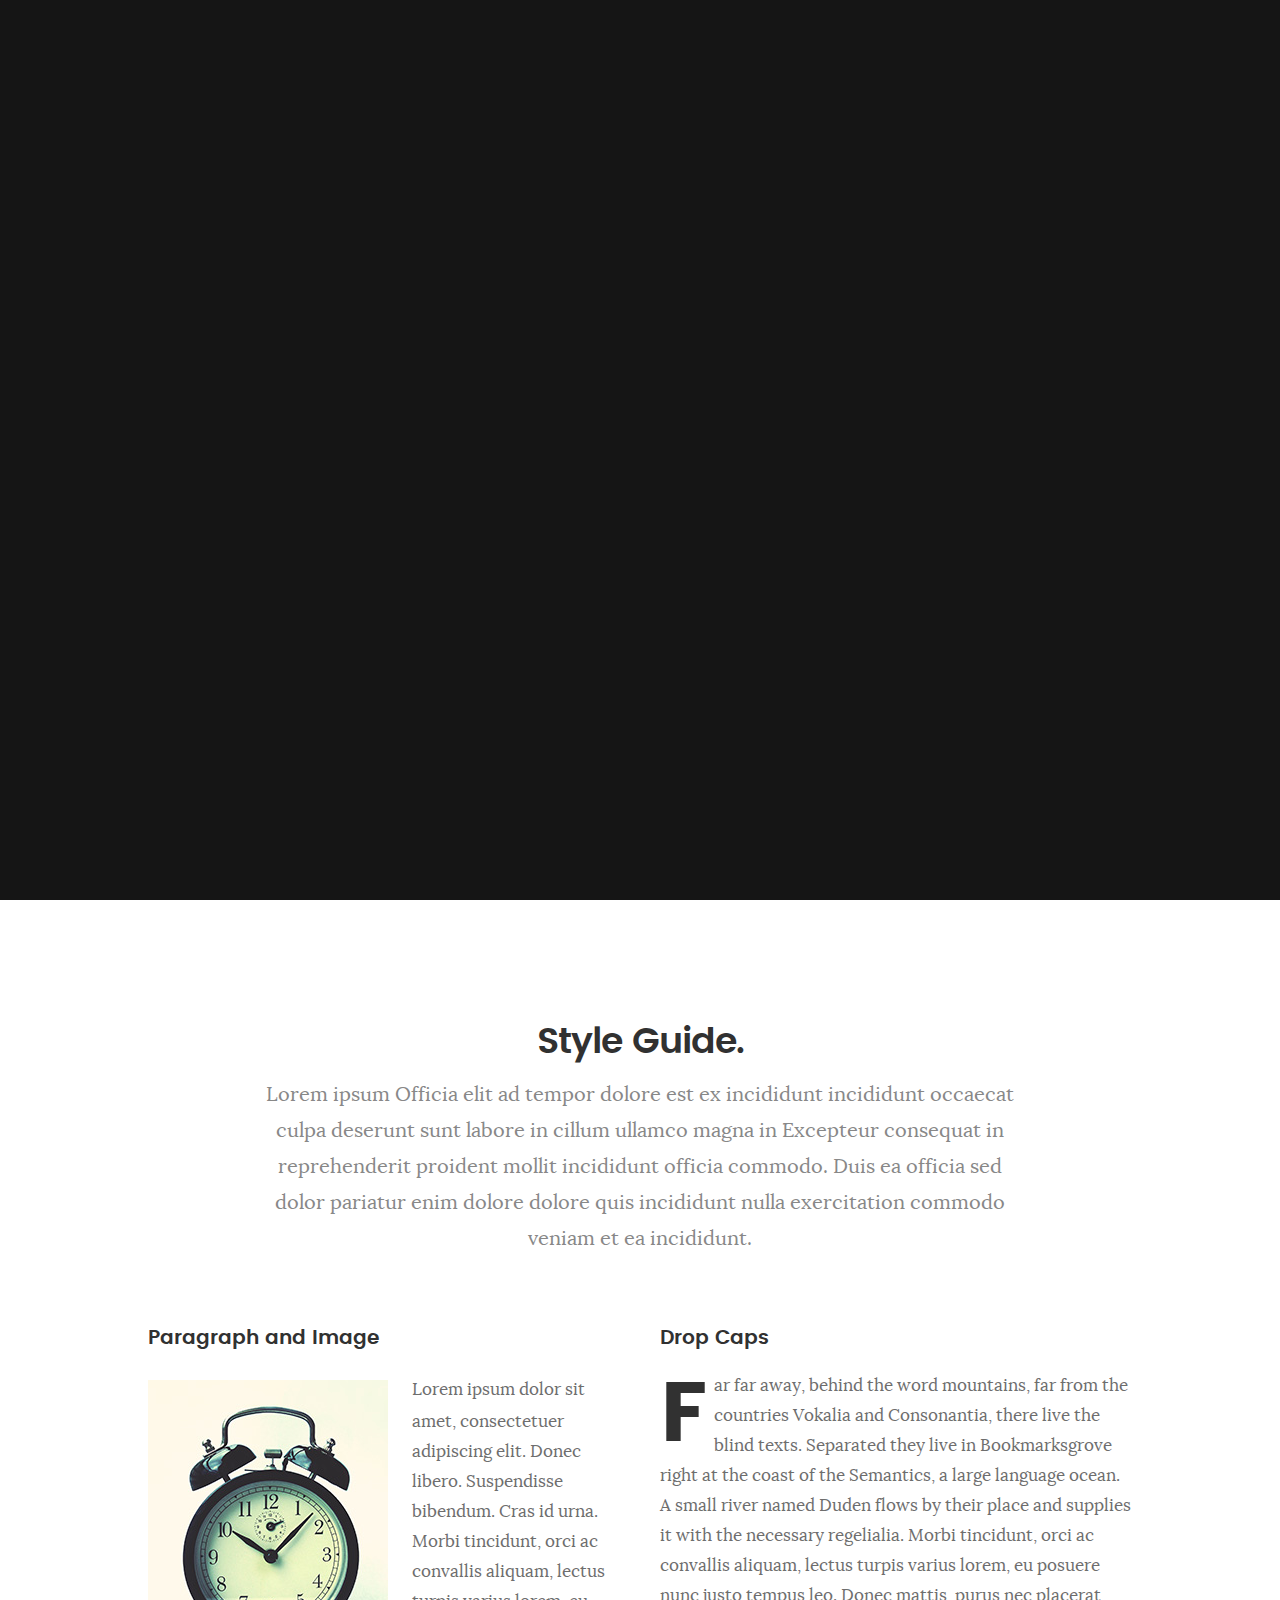
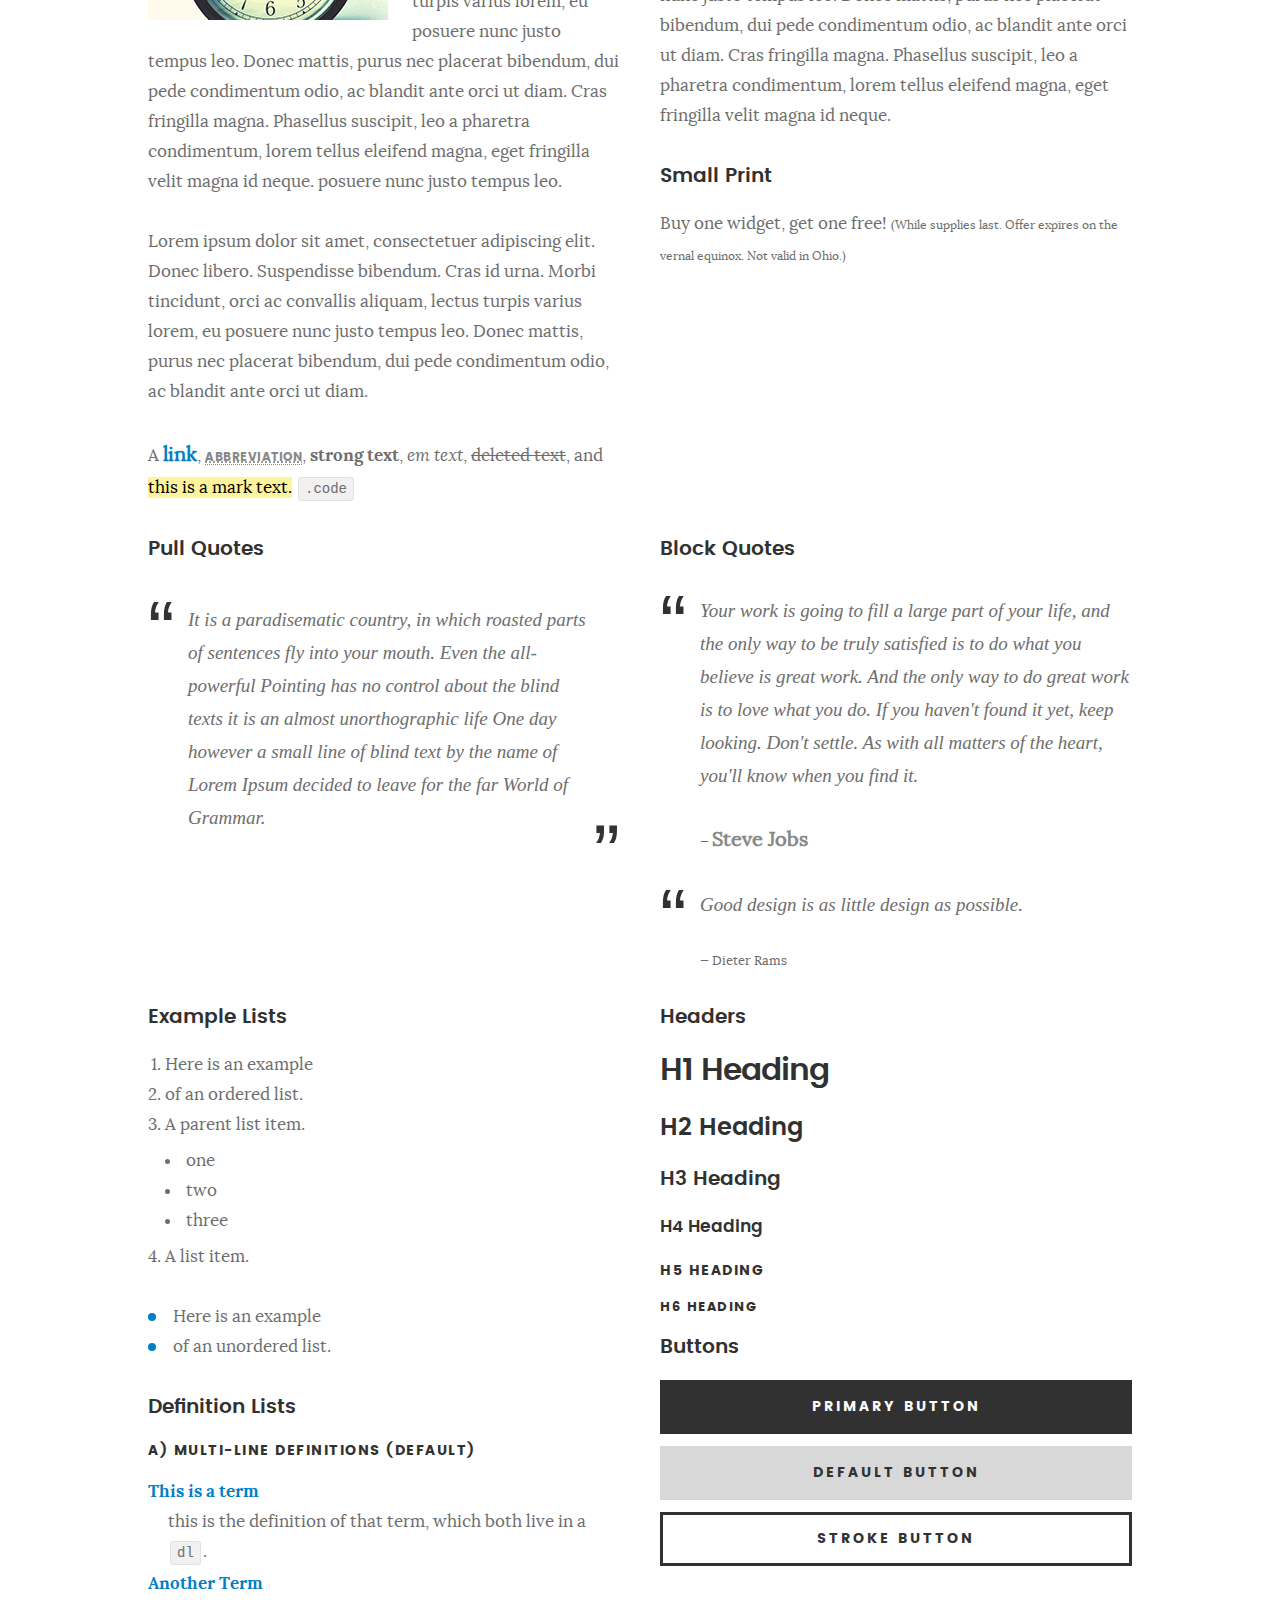
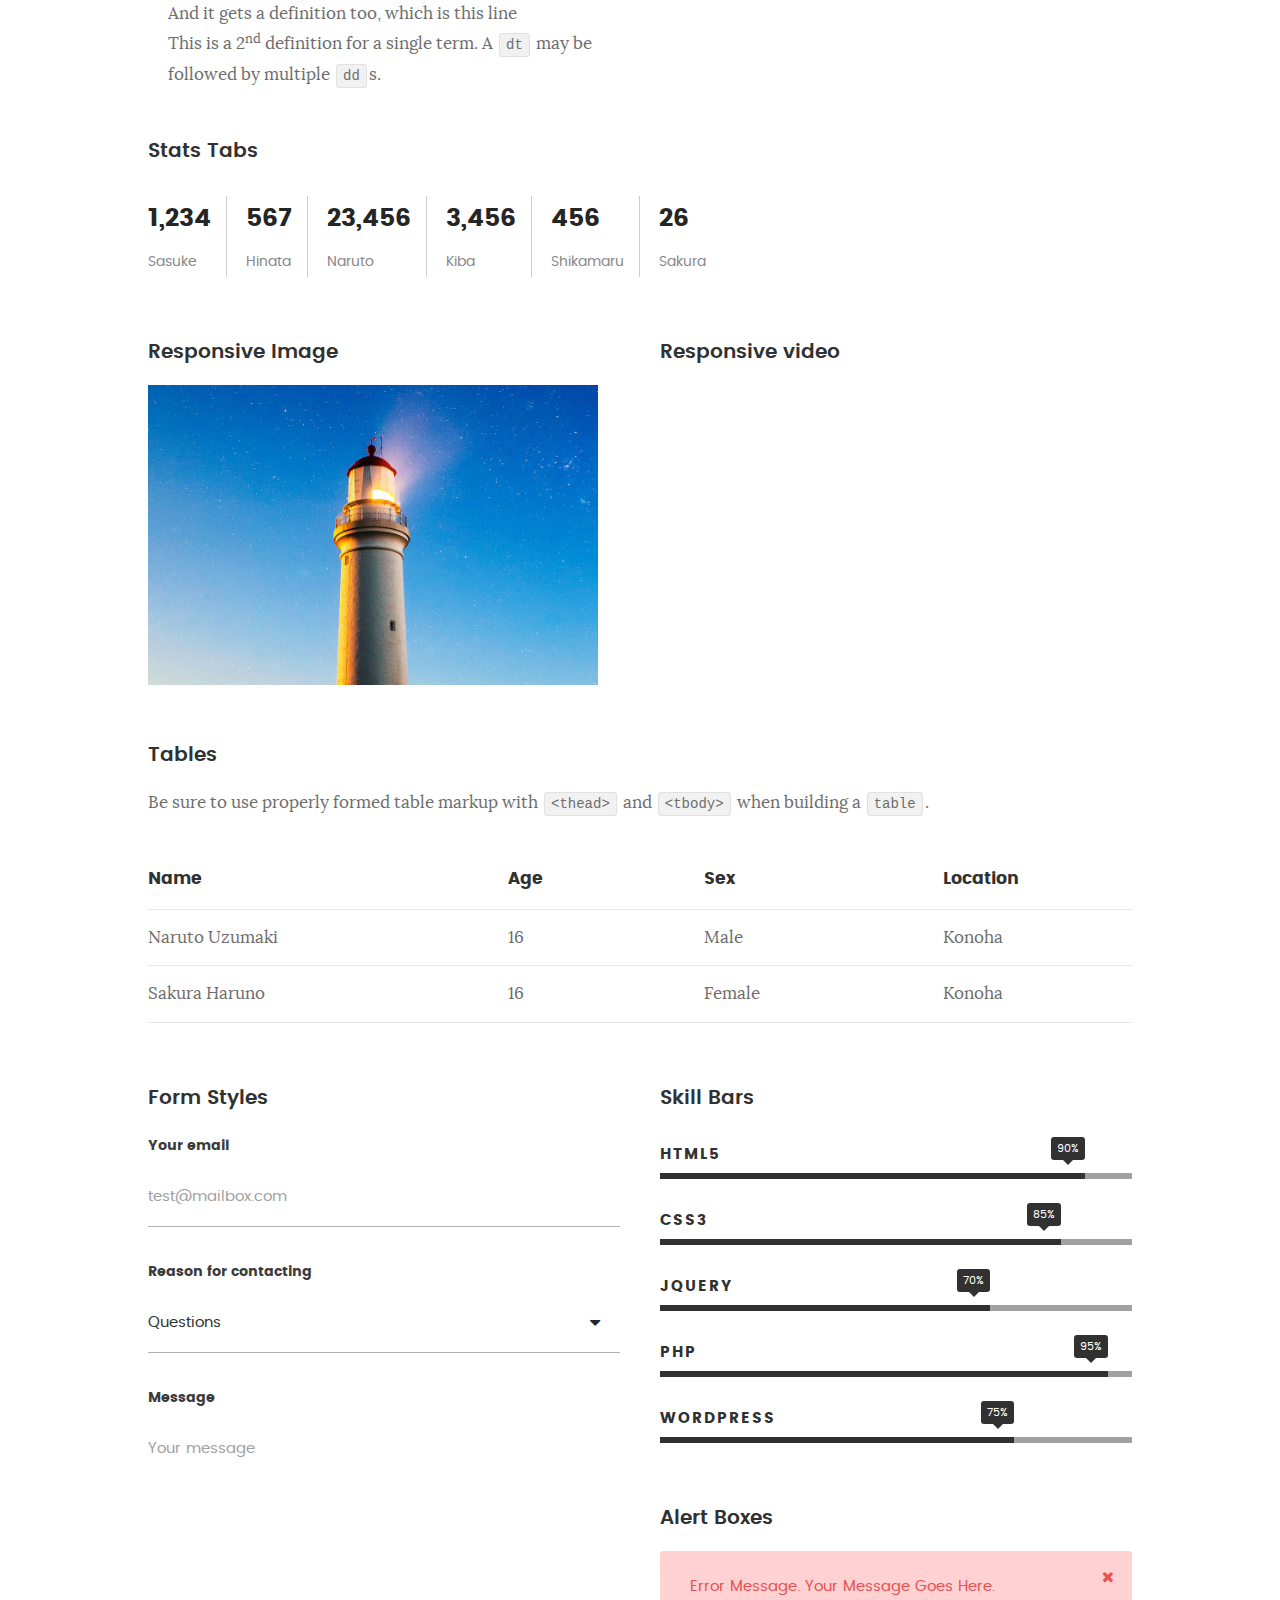
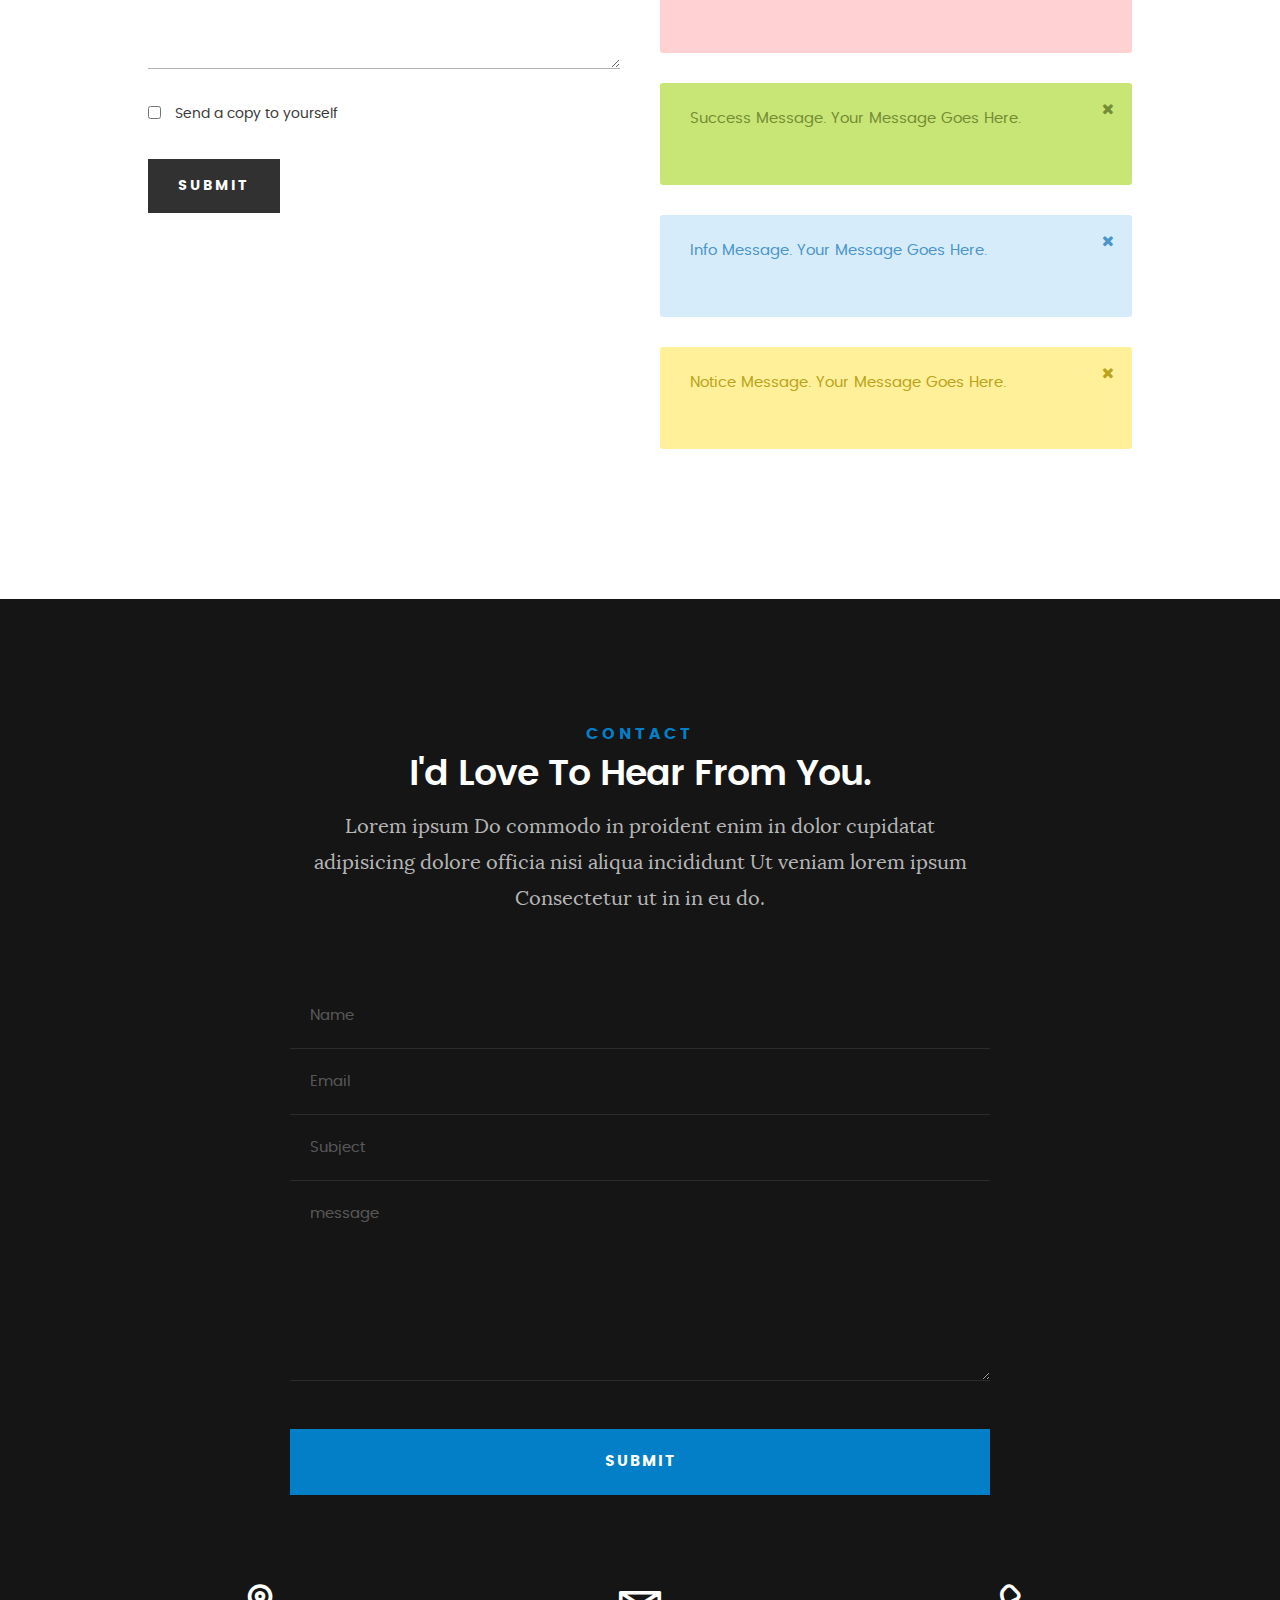
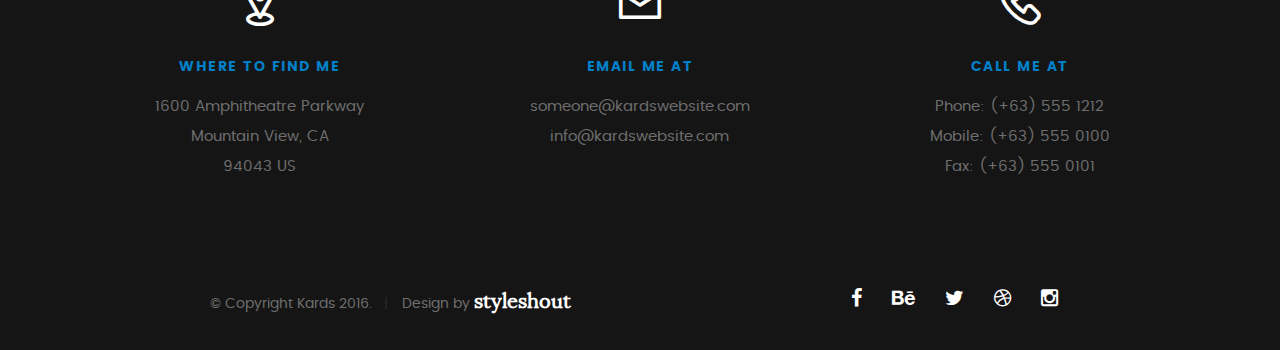
<file: meusite/styles.html>
<!DOCTYPE html>
<!--[if IE 8 ]><html class="no-js oldie ie8" lang="en"> <![endif]-->
<!--[if IE 9 ]><html class="no-js oldie ie9" lang="en"> <![endif]-->
<!--[if (gte IE 9)|!(IE)]><!--><html class="no-js" lang="en"> <!--<![endif]-->
<head>

   <!--- basic page needs
   ================================================== -->
   <meta charset="utf-8">
	<title>Style Demo - Kards</title>
	<meta name="description" content="">  
	<meta name="author" content="">

   <!-- mobile specific metas
   ================================================== -->
	<meta name="viewport" content="width=device-width, initial-scale=1, maximum-scale=1">

 	<!-- CSS
   ================================================== -->
   <link rel="stylesheet" href="css/base.css">  
   <link rel="stylesheet" href="css/main.css">
   <link rel="stylesheet" href="css/vendor.css">

   <style type="text/css" media="screen">

   	#styles { 
   		background: white;
   		padding-top: 12rem;
   		padding-bottom: 12rem;
   	}
   	#styles .row {
   		max-width: 1024px;
     	}
     	#styles .section-intro {
   		max-width: 800px;
     	}
      	
   </style>       

   <!-- script
   ================================================== -->
	<script src="js/modernizr.js"></script>
	<script src="js/pace.min.js"></script>

   <!-- favicons
	================================================== -->
	<link rel="icon" type="image/png" href="favicon2.png">

</head>

<body id="top">

	<!-- header 
   ================================================== -->
   <header>   	
   	<div class="row">

   		<div class="top-bar">
   			<a class="menu-toggle" href="#"><span>Menu</span></a>

	   		<div class="logo">
		         <a href="index.html">KARDS</a>
		      </div>		      

		   	<nav id="main-nav-wrap">
					<ul class="main-navigation">
						<li><a href="index.html#intro" title="">Home</a></li>
						<li><a href="index.html#about" title="">About</a></li>
						<li><a href="index.html#resume" title="">Resume</a></li>
						<li><a href="index.html#portfolio" title="">Portfolio</a></li>
						<li><a href="index.html#services" title="">Services</a></li>					
						<li><a class="smoothscroll"  href="#contact" title="">Contact</a></li>	
						<li><a href="styles.html" title="">Style Demo</a></li>				
					</ul>
				</nav>    		
   		</div> <!-- /top-bar --> 
   		
   	</div> <!-- /row --> 		
   </header> <!-- /header -->

	<!-- intro section
   ================================================== -->
   <section id="intro">   

   	<div class="intro-overlay"></div>	

   	<div class="intro-content">
   		<div class="row">

   			<div class="col-twelve">

	   			<h5>Hello, World.</h5>
	   			<h1>I'm Markson César.</h1>

	   			<p class="intro-position">
	   				<span>Front-end Developer</span>
	   				<span>Data Science e Big Data</span> 
	   			</p>

	   			<a class="button stroke smoothscroll" href="#about" title="">More About Me</a>

	   		</div>  
   			
   		</div>   		 		
   	</div> <!-- /intro-content --> 

   	<ul class="intro-social">        
         <li><a href="#"><i class="fa fa-facebook"></i></a></li>
         <li><a href="#"><i class="fa fa-behance"></i></a></li>
         <li><a href="#"><i class="fa fa-twitter"></i></a></li>
         <li><a href="#"><i class="fa fa-dribbble"></i></a></li>
         <li><a href="#"><i class="fa fa-instagram"></i></a></li>
      </ul> <!-- /intro-social -->      	

   </section> <!-- /intro -->


   <!-- Style Demo
   ================================================== -->
   <section id="styles">

   	<div class="row section-intro">

   		<div class="col-twelve">

   			<h1>Style Guide.</h1>

   			<p class="lead">Lorem ipsum Officia elit ad tempor dolore est ex incididunt incididunt occaecat culpa deserunt sunt labore in cillum ullamco magna in Excepteur consequat in reprehenderit proident mollit incididunt officia commodo.
   			Duis ea officia sed dolor pariatur enim dolore dolore quis incididunt nulla exercitation commodo veniam et ea incididunt.</p>   			

   		</div>

     	</div> <!-- /row -->

     	<div class="row">

     		<div class="col-six tab-full">

		      <h3>Paragraph and Image</h3>

		      <p><a href="#"><img width="120" height="120" class="pull-left" alt="sample-image" src="images/sample-image.jpg"></a>
		  		Lorem ipsum dolor sit amet, consectetuer adipiscing elit. Donec libero. Suspendisse bibendum.
		  		Cras id urna. Morbi tincidunt, orci ac convallis aliquam, lectus turpis varius lorem, eu
		  		posuere nunc justo tempus leo. Donec mattis, purus nec placerat bibendum, dui pede condimentum
		  		odio, ac blandit ante orci ut diam. Cras fringilla magna. Phasellus suscipit, leo a pharetra
		  		condimentum, lorem tellus eleifend magna, eget fringilla velit magna id neque.
		  		posuere nunc justo tempus leo. </p>

		  		<p>
		  		Lorem ipsum dolor sit amet, consectetuer adipiscing elit. Donec libero. Suspendisse bibendum.
		  		Cras id urna. Morbi tincidunt, orci ac convallis aliquam, lectus turpis varius lorem, eu
		  		posuere nunc justo tempus leo. Donec mattis, purus nec placerat bibendum, dui pede condimentum
		  		odio, ac blandit ante orci ut diam.	
 			   </p>

            <p>A <a href="#">link</a>,
  			   <abbr title="this really isn't a very good description">abbreviation</abbr>,
  			   <strong>strong text</strong>,
            <em>em text</em>,
  			   <del>deleted text</del>, and
            <mark>this is a mark text.</mark>
            <code>.code</code>
          	</p>

         </div>

         <div class="col-six tab-full">

            <h3>Drop Caps</h3>

	         <p class="drop-cap">Far far away, behind the word mountains, far from the countries Vokalia and Consonantia,
	         there live the blind texts. Separated they live in Bookmarksgrove right at the coast of the
	         Semantics, a large language ocean. A small river named Duden flows by their place and supplies it with the necessary regelialia. Morbi tincidunt, orci ac convallis aliquam, lectus turpis varius lorem, eu	posuere nunc justo tempus leo. Donec mattis, purus nec placerat bibendum, dui pede condimentum odio, ac blandit ante orci ut diam. Cras fringilla magna. Phasellus suscipit, leo a pharetra condimentum, lorem tellus eleifend magna, eget fringilla velit magna id neque.
		  		</p>

		      <h3>Small Print</h3>

		      <p>Buy one widget, get one free!
		  		<small>(While supplies last. Offer expires on the vernal equinox. Not valid in Ohio.)</small>
		  		</p>

		   </div>	         

		</div> <!-- /row -->

		<div class="row">

		  	<div class="col-six tab-full">

		      <h3>Pull Quotes</h3>

		      <aside class="pull-quote">
				   <blockquote>
					   <p>It is a paradisematic country, in which roasted parts of
		            sentences fly into your mouth. Even the all-powerful Pointing has no control about the blind
		            texts it is an almost unorthographic life One day however a small line of blind text by the name
		            of Lorem Ipsum decided to leave for the far World of Grammar.</p>
					</blockquote>
				</aside>

		   </div>

		   <div class="col-six tab-full">

		      <h3>Block Quotes</h3>

		      <blockquote cite="http://where-i-got-my-info-from.com">
				   <p>Your work is going to fill a large part of your life, and the only way to be truly satisfied is
		         to do what you believe is great work. And the only way to do great work is to love what you do.
		         If you haven't found it yet, keep looking. Don't settle. As with all matters of the heart, you'll know when you find it.
		         </p>
		
					<cite>
					   <a href="#">Steve Jobs</a>
					</cite>
			   </blockquote>

		      <blockquote>
		         <p>Good design is as little design as possible.</p>
		         <cite>Dieter Rams</cite>
		      </blockquote>

		   </div>

		</div> <!-- /row -->

		<div class="row half-bottom">

		 	<div class="col-six tab-full">

		      <h3>Example Lists</h3>

		      <ol>
				   <li>Here is an example</li>
				   <li>of an ordered list.</li>
				   <li>A parent list item.
				   	<ul>
				   		<li>one</li>
				   		<li>two</li>
				   		<li>three</li>
				   	</ul>
				   </li>
				   <li>A list item.</li>
			   </ol>

		      <ul class="disc">
				   <li>Here is an example</li>
				   <li>of an unordered list.</li>
			   </ul>	

			   <h3>Definition Lists</h3>	            

		      <h5>a) Multi-line Definitions (default)</h5>

		      <dl>
				   <dt><strong>This is a term</strong></dt>
				      <dd>this is the definition of that term, which both live in a <code>dl</code>.</dd>
				   <dt><strong>Another Term</strong></dt>
				      <dd>And it gets a definition too, which is this line</dd>
				      <dd>This is a 2<sup>nd</sup> definition for a single term. A <code>dt</code> may be followed by multiple <code>dd</code>s.</dd>
			   </dl>

		   </div>

		   <div class="col-six tab-full">		                  

		      <h3>Headers</h3>

		      <h1>H1 Heading</h1>
		      <h2>H2 Heading</h2>
		      <h3>H3 Heading</h3>
		      <h4>H4 Heading</h4>
		      <h5>H5 Heading</h5>
		      <h6>H6 Heading</h6>

		      <h3>Buttons</h3>

		    	<p>
		     		<a class="button button-primary full-width" href="#">Primary Button</a>
		     		<a class="button full-width" href="#">Default Button</a>
		     		<a class="button stroke full-width" href="#">Stroke Button</a>
		     	</p>

		   </div>

		</div> <!-- /row -->

		<div class="row">

		   <div class="col-twelve">

		    	<h3>Stats Tabs</h3>

		      <ul class="stats-tabs">
				   <li><a href="#">1,234 <em>Sasuke</em></a></li>
				   <li><a href="#">567 <em>Hinata</em></a></li>
				   <li><a href="#">23,456 <em>Naruto</em></a></li>
				   <li><a href="#">3,456 <em>Kiba</em></a></li>
				   <li><a href="#">456 <em>Shikamaru</em></a></li>
				   <li><a href="#">26 <em>Sakura</em></a></li>
				</ul>	      		

		   </div>	      	

		</div> <!-- /row -->

		<div class="row half-bottom">

      	<div class="col-six tab-full">

      		<h3>Responsive Image</h3>

      		<p><img src="images/portfolio/modals/m-lighthouse.jpg"></p>

      	</div>

      	<div class="col-six tab-full">

      		<h3>Responsive video</h3>

      		<div class="fluid-video-wrapper">
                  <iframe src="http://player.vimeo.com/video/14592941?title=0&amp;byline=0&amp;portrait=0&amp;color=F64B39" width="500" height="281" frameborder="0" webkitallowfullscreen mozallowfullscreen allowfullscreen></iframe> 
            </div>

      	</div>
      	
      </div> <!-- /row -->

      <div class="row add-bottom">

      	<div class="col-twelve">

      		<h3>Tables</h3>
      		<p>Be sure to use properly formed table markup with <code>&lt;thead&gt;</code> and <code>&lt;tbody&gt;</code> when building a <code>table</code>.</p>

      		<div class="table-responsive">

      			<table>
					  <thead>
					    <tr>
					      <th>Name</th>
					      <th>Age</th>
					      <th>Sex</th>
					      <th>Location</th>					    
					    </tr>
					  </thead>
					  <tbody>
					    <tr>
					      <td>Naruto Uzumaki</td>
					      <td>16</td>
					      <td>Male</td>
					      <td>Konoha</td>					    
					    </tr>
					    <tr>
					      <td>Sakura Haruno</td>
					      <td>16</td>
					      <td>Female</td>
					      <td>Konoha</td>			    
					    </tr>
					  </tbody>
					</table>

      		</div>     		

      	</div>
      	
      </div> <!--row -->

      <div class="row">

		   <div class="col-six tab-full">

		      <h3>Form Styles</h3>

		         <form>
			        	<div>
			         	<label for="sampleInput">Your email</label>
			         	<input class="full-width" type="email" placeholder="test@mailbox.com" id="sampleInput">
			         </div>
			         <div>
			         	<label for="sampleRecipientInput">Reason for contacting</label>
			         	<div class="ss-custom-select">
			         		<select class="full-width" id="sampleRecipientInput">
				           		<option value="Option 1">Questions</option>
				           		<option value="Option 2">Report</option>
				           		<option value="Option 3">Others</option>
				         	</select>
			         	</div>			         	
			         </div>
			       
			       	<label for="exampleMessage">Message</label>
			       	<textarea class="full-width" placeholder="Your message" id="exampleMessage"></textarea>

			        	<label class="add-bottom">
			           	<input type="checkbox">			            
			           	<span class="label-text">Send a copy to yourself</span>
			        	</label>
			       
			        	<input class="button-primary" type="submit" value="Submit">

			      </form>	            

		      </div>

		      <div class="col-six tab-full">

		      		<h3>Skill Bars</h3>

		      		<ul class="skill-bars">
						   <li>
						   	<div class="progress percent90"><span>90%</span></div>
						   	<strong>HTML5</strong>
						   </li>
						   <li>
						   	<div class="progress percent85"><span>85%</span></div>
						   	<strong>CSS3</strong>
						   </li>
						   <li>
						   	<div class="progress percent70"><span>70%</span></div>
						   	<strong>JQuery</strong>
						   </li>
						   <li>
						   	<div class="progress percent95"><span>95%</span></div>
						   	<strong>PHP</strong>
						   </li>
						   <li>

						   	<div class="progress percent75"><span>75%</span></div>
						   	<strong>Wordpress</strong>
						   </li>
		      
						</ul> <!-- /skill-bars -->

			        
			        <h3>Alert Boxes</h3> 
			        
			        <div class="alert-box ss-error hideit">
				        <p>Error Message. Your Message Goes Here.</p>
				        <i class="fa fa-times close"></i>
			        </div><!-- /error -->
			        
			        <div class="alert-box ss-success hideit">
				        <p>Success Message. Your Message Goes Here.</p>
				        <i class="fa fa-times close"></i>
			        </div><!-- /success -->
			        
			        <div class="alert-box ss-info hideit">
				         <p>Info Message. Your Message Goes Here.</p>
				        <i class="fa fa-times close"></i>
			        </div><!-- /info -->
			        
			        <div class="alert-box ss-notice hideit">
				        <p>Notice Message. Your Message Goes Here.</p>
				        <i class="fa fa-times close"></i>
			        </div><!-- /notice -->
			        
			  </div>	         

		</div> <!-- /row -->
		   	
   </section> <!--styles -->	

	
   <!-- contact
   ================================================== -->
	<section id="contact">

		<div class="row section-intro">
   		<div class="col-twelve">

   			<h5>Contact</h5>
   			<h1>I'd Love To Hear From You.</h1>

   			<p class="lead">Lorem ipsum Do commodo in proident enim in dolor cupidatat adipisicing dolore officia nisi aliqua incididunt Ut veniam lorem ipsum Consectetur ut in in eu do.</p>

   		</div> 
   	</div> <!-- /section-intro -->

   	<div class="row contact-form">

   		<div class="col-twelve">

            <!-- form -->
            <form name="contactForm" id="contactForm" method="post" action="">
      			<fieldset>

                  <div class="form-field">
 						   <input name="contactName" type="text" id="contactName" placeholder="Name" value="" minlength="2" required="">
                  </div>
                  <div class="form-field">
	      			   <input name="contactEmail" type="email" id="contactEmail" placeholder="Email" value="" required="">
	               </div>
                  <div class="form-field">
	     				   <input name="contactSubject" type="text" id="contactSubject" placeholder="Subject" value="">
	               </div>                       
                  <div class="form-field">
	                 	<textarea name="contactMessage" id="contactMessage" placeholder="message" rows="10" cols="50" required=""></textarea>
	               </div>                      
                 <div class="form-field">
                     <button class="submitform">Submit</button>
                     <div id="submit-loader">
                        <div class="text-loader">Sending...</div>                             
       				      <div class="s-loader">
								  	<div class="bounce1"></div>
								  	<div class="bounce2"></div>
								  	<div class="bounce3"></div>
								</div>
							</div>
                  </div>

      			</fieldset>
      		</form> <!-- Form End -->

            <!-- contact-warning -->
            <div id="message-warning"></div>            
            <!-- contact-success -->
      		<div id="message-success">
               <i class="fa fa-check"></i>Your message was sent, thank you!<br>
      		</div>

         </div> <!-- /col-twelve -->
   		
   	</div> <!-- /contact-form -->

   	<div class="row contact-info">

   		<div class="col-four tab-full">

   			<div class="icon">
   				<i class="icon-pin"></i>
   			</div>

   			<h5>Where to find me</h5>

   			<p>
            1600 Amphitheatre Parkway<br>
            Mountain View, CA<br>
            94043 US
            </p>

   		</div>

   		<div class="col-four tab-full collapse">

   			<div class="icon">
   				<i class="icon-mail"></i>
   			</div>

   			<h5>Email Me At</h5>

   			<p>someone@kardswebsite.com<br>
			   	info@kardswebsite.com			     
			   </p>

   		</div>

   		<div class="col-four tab-full">

   			<div class="icon">
   				<i class="icon-phone"></i>
   			</div>

   			<h5>Call Me At</h5>

   			<p>Phone: (+63) 555 1212<br>
			   	Mobile: (+63) 555 0100<br>
			     	Fax: (+63) 555 0101
			   </p>

   		</div>
   		
   	</div> <!-- /contact-info -->
		
	</section> <!-- /contact -->


   <!-- footer
   ================================================== -->

   <footer>
     	<div class="row">

     		<div class="col-six tab-full pull-right social">

     			<ul class="footer-social">        
			      <li><a href="#"><i class="fa fa-facebook"></i></a></li>
			      <li><a href="#"><i class="fa fa-behance"></i></a></li>
			      <li><a href="#"><i class="fa fa-twitter"></i></a></li>
			      <li><a href="#"><i class="fa fa-dribbble"></i></a></li>
			      <li><a href="#"><i class="fa fa-instagram"></i></a></li>
			   </ul> 
	      		
	      </div>

      	<div class="col-six tab-full">
	      	<div class="copyright">
		        	<span>© Copyright Kards 2016.</span> 
		        	<span>Design by <a href="http://www.styleshout.com/">styleshout</a></span>	         	
		         </div>		                  
	      	</div>

	      	<div id="go-top">
		         <a class="smoothscroll" title="Back to Top" href="#top"><i class="fa fa-long-arrow-up"></i></a>
		      </div>

      	</div> <!-- /row -->     	
   </footer>    

   <div id="preloader"> 
    	<div id="loader"></div>
   </div> 

   <!-- Java Script
   ================================================== --> 
   <script src="js/jquery-2.1.3.min.js"></script>
   <script src="js/plugins.js"></script>
   <script src="js/main.js"></script>

</body>

</html>
</file>
<file: kards-master/css/base.css>
/**
 * =================================================================== 
 *
 *  Kards v1.0 Base Stylesheet
 *  url: styleshout.com
 *  03-01-2016
 *  ------------------------------------------------------------------
 *  TOC:
 *  01. reset
 *  02. basic/base setup styles
 *  03. grid
 *  04. MISC
 *
 * =================================================================== 
 */

/** 
 * ===================================================================
 * 01. reset - normalize.css v3.0.2 | MIT License | git.io/normalize
 *
 * ------------------------------------------------------------------- 
 */
html {
	font-family: sans-serif;
	-ms-text-size-adjust: 100%;
	-webkit-text-size-adjust: 100%;
}

body {
	margin: 0;
}

article,
aside,
details,
figcaption,
figure,
footer,
header,
hgroup,
main,
menu,
nav,
section,
summary {
	display: block;
}

audio,
canvas,
progress,
video {
	display: inline-block;
	vertical-align: baseline;
}

audio:not([controls]) {
	display: none;
	height: 0;
}

[hidden],
template {
	display: none;
}

a {
	background: transparent;
}

a:active,
a:hover {
	outline: 0;
}

abbr[title] {
	border-bottom: 1px dotted;
}

b,
strong {
	font-weight: bold;
}

dfn {
	font-style: italic;
}

h1 {
	font-size: 2em;
	margin: 0.67em 0;
}

mark {
	background: #ff0;
	color: #000;
}

small {
	font-size: 80%;
}

sub,
sup {
	font-size: 75%;
	line-height: 0;
	position: relative;
	vertical-align: baseline;
}

sup {
	top: -0.5em;
}

sub {
	bottom: -0.25em;
}

img {
	border: 0;
}

svg:not(:root) {
	overflow: hidden;
}

figure {
	margin: 1em 40px;
}

hr {
	-moz-box-sizing: content-box;
	box-sizing: content-box;
	height: 0;
}

pre {
	overflow: auto;
}

code,
kbd,
pre,
samp {
	font-family: monospace, monospace;
	font-size: 1em;
}

button,
input,
optgroup,
select,
textarea {
	color: inherit;
	font: inherit;
	margin: 0;
}

button {
	overflow: visible;
}

button,
select {
	text-transform: none;
}

button,
html input[type="button"],
input[type="reset"],
input[type="submit"] {
	-webkit-appearance: button;
	cursor: pointer;
}

button[disabled],
html input[disabled] {
	cursor: default;
}

button::-moz-focus-inner,
input::-moz-focus-inner {
	border: 0;
	padding: 0;
}

input {
	line-height: normal;
}

input[type="checkbox"],
input[type="radio"] {
	box-sizing: border-box;
	padding: 0;
}

input[type="number"]::-webkit-inner-spin-button,
input[type="number"]::-webkit-outer-spin-button {
	height: auto;
}

input[type="search"] {
	-webkit-appearance: textfield;
	-moz-box-sizing: content-box;
	-webkit-box-sizing: content-box;
	box-sizing: content-box;
}

input[type="search"]::-webkit-search-cancel-button,
input[type="search"]::-webkit-search-decoration {
	-webkit-appearance: none;
}

fieldset {
	border: 1px solid #c0c0c0;
	margin: 0 2px;
	padding: 0.35em 0.625em 0.75em;
}

legend {
	border: 0;
	padding: 0;
}

textarea {
	overflow: auto;
}

optgroup {
	font-weight: bold;
}

table {
	border-collapse: collapse;
	border-spacing: 0;
}

td,
th {
	padding: 0;
}

/** 
 * ===================================================================
 * 02. basic/base setup styles - (_basic.scss)
 *
 * ------------------------------------------------------------------- 
 */
html {
	font-size: 62.5%;
	box-sizing: border-box;
}

*,
*::before,
*::after {
	box-sizing: inherit;
}

body {
	font-weight: normal;
	line-height: 1;
	text-rendering: optimizeLegibility;
	word-wrap: break-word;
	-webkit-overflow-scrolling: touch;
	-webkit-text-size-adjust: none;
}

body,
input,
button {
	-moz-osx-font-smoothing: grayscale;
	-webkit-font-smoothing: antialiased;
}

/**
 * Media - (_basic.scss)
 * ------------------------------------------------------------------- 
 */
img,
video {
	max-width: 100%;
	height: auto;
}

/**
 * Typography resets - (_basic.scss)
 * ------------------------------------------------------------------- 
 */
div,
dl,
dt,
dd,
ul,
ol,
li,
h1,
h2,
h3,
h4,
h5,
h6,
pre,
form,
p,
blockquote,
th,
td {
	margin: 0;
	padding: 0;
}

h1,
h2,
h3,
h4,
h5,
h6 {
	-webkit-font-variant-ligatures: common-ligatures;
	-moz-font-variant-ligatures: common-ligatures;
	font-variant-ligatures: common-ligatures;
	text-rendering: optimizeLegibility;
}

em,
i {
	font-style: italic;
	line-height: inherit;
}

strong,
b {
	font-weight: bold;
	line-height: inherit;
}

small {
	font-size: 60%;
	line-height: inherit;
}

ol,
ul {
	list-style: none;
}

li {
	display: block;
}

/**
 * links - (_basic.scss)
 * ------------------------------------------------------------------- 
 */
a {
	text-decoration: none;
	line-height: inherit;
}

a img {
	border: none;
}

/**
 * inputs - (_basic.scss)
 * ------------------------------------------------------------------- 
 */
fieldset {
	margin: 0;
	padding: 0;
}

input[type="email"],
input[type="number"],
input[type="search"],
input[type="text"],
input[type="tel"],
input[type="url"],
input[type="password"],
textarea {
	-webkit-appearance: none;
	-moz-appearance: none;
	-ms-appearance: none;
	-o-appearance: none;
	appearance: none;
}

/** 
 * ===================================================================
 * 03. grid - (_grid.scss)
 *
 * ------------------------------------------------------------------- 
 */
.row {
	width: 94%;
	max-width: 1140px;
	margin: 0 auto;
}

.row:before,
.row:after {
	content: "";
	display: table;
}

.row:after {
	clear: both;
}

.row .row {
	width: auto;
	max-width: none;
	margin-left: -20px;
	margin-right: -20px;
}

[class*="col-"],
.bgrid {
	float: left;
}

[class*="col-"] + [class*="col-"].end {
	float: right;
}

[class*="col-"] {
	padding: 0 20px;
}

.col-one {
	width: 8.33333%;
}

.col-two,
.col-1-6 {
	width: 16.66667%;
}

.col-three,
.col-1-4 {
	width: 25%;
}

.col-four,
.col-1-3 {
	width: 33.33333%;
}

.col-five {
	width: 41.66667%;
}

.col-six,
.col-1-2 {
	width: 50%;
}

.col-seven {
	width: 58.33333%;
}

.col-eight,
.col-2-3 {
	width: 66.66667%;
}

.col-nine,
.col-3-4 {
	width: 75%;
}

.col-ten,
.col-5-6 {
	width: 83.33333%;
}

.col-eleven {
	width: 91.66667%;
}

.col-twelve,
.col-full {
	width: 100%;
}

/**
 * small screens - (_grid.scss)
 * --------------------------------------------------------------- 
 */
@media screen and (max-width:1024px) {
	.row .row {
		margin-left: -18px;
		margin-right: -18px;
	}

	[class*="col-"] {
		padding: 0 18px;
	}

}

/**
 * tablets - (_grid.scss)
 * --------------------------------------------------------------- 
 */
@media screen and (max-width:768px) {
	.row {
		width: auto;
		padding-left: 30px;
		padding-right: 30px;
	}

	.row .row {
		padding-left: 0;
		padding-right: 0;
		margin-left: -15px;
		margin-right: -15px;
	}

	[class*="col-"] {
		padding: 0 15px;
	}

	.tab-1-4 {
		width: 25%;
	}

	.tab-1-3 {
		width: 33.33333%;
	}

	.tab-1-2 {
		width: 50%;
	}

	.tab-2-3 {
		width: 66.66667%;
	}

	.tab-3-4 {
		width: 75%;
	}

	.tab-full {
		width: 100%;
	}

}

/**
 * large mobile devices - (_grid.scss)
 * --------------------------------------------------------------- 
 */
@media screen and (max-width:600px) {
	.row {
		padding-left: 25px;
		padding-right: 25px;
	}

	.row .row {
		margin-left: -10px;
		margin-right: -10px;
	}

	[class*="col-"] {
		padding: 0 10px;
	}

	.mob-1-4 {
		width: 25%;
	}

	.mob-1-2 {
		width: 50%;
	}

	.mob-3-4 {
		width: 75%;
	}

	.mob-full {
		width: 100%;
	}

}

/**
 * small mobile devices - (_grid.scss)
 * --------------------------------------------------------------- 
 */
@media screen and (max-width:400px) {
	.row .row {
		padding-left: 0;
		padding-right: 0;
		margin-left: 0;
		margin-right: 0;
	}

	[class*="col-"] {
		width: 100% !important;
		float: none !important;
		clear: both !important;
		margin-left: 0;
		margin-right: 0;
		padding: 0;
	}

	[class*="col-"] + [class*="col-"].end {
		float: none;
	}

}

/** 
 * ===================================================================
 * block grids - (_grid.scss)
 *
 * ------------------------------------------------------------------- 
 */
[class*="block-"]:before,
[class*="block-"]:after {
	content: "";
	display: table;
}

[class*="block-"]:after {
	clear: both;
}

.block-1-6 .bgrid {
	width: 16.66667%;
}

.block-1-4 .bgrid {
	width: 25%;
}

.block-1-3 .bgrid {
	width: 33.33333%;
}

.block-1-2 .bgrid {
	width: 50%;
}

/**
 * Clearing for block grid columns. Allow columns with 
 * different heights to align properly.
 */
.block-1-6 .bgrid:nth-child(6n+1),
.block-1-4 .bgrid:nth-child(4n+1),
.block-1-3 .bgrid:nth-child(3n+1),
.block-1-2 .bgrid:nth-child(2n+1) {
	clear: both;
}

/**
 * small screens - (_grid.scss)
 * --------------------------------------------------------------- 
 */
@media screen and (max-width:1024px) {
	.block-s-1-6 .bgrid {
		width: 16.66667%;
	}

	.block-s-1-4 .bgrid {
		width: 25%;
	}

	.block-s-1-3 .bgrid {
		width: 33.33333%;
	}

	.block-s-1-2 .bgrid {
		width: 50%;
	}

	.block-s-full .bgrid {
		width: 100%;
		clear: both;
	}

	[class*="block-s-"] .bgrid:nth-child(n) {
		clear: none;
	}

	.block-s-1-6 .bgrid:nth-child(6n+1),
	.block-s-1-4 .bgrid:nth-child(4n+1),
	.block-s-1-3 .bgrid:nth-child(3n+1),
	.block-s-1-2 .bgrid:nth-child(2n+1) {
		clear: both;
	}

}

/**
 * tablets - (_grid.scss)
 * --------------------------------------------------------------- 
 */
@media screen and (max-width:768px) {
	.block-tab-1-6 .bgrid {
		width: 16.66667%;
	}

	.block-tab-1-4 .bgrid {
		width: 25%;
	}

	.block-tab-1-3 .bgrid {
		width: 33.33333%;
	}

	.block-tab-1-2 .bgrid {
		width: 50%;
	}

	.block-tab-full .bgrid {
		width: 100%;
		clear: both;
	}

	[class*="block-tab-"] .bgrid:nth-child(n) {
		clear: none;
	}

	.block-tab-1-6 .bgrid:nth-child(6n+1),
	.block-tab-1-4 .bgrid:nth-child(4n+1),
	.block-tab-1-3 .bgrid:nth-child(3n+1),
	.block-tab-1-2 .bgrid:nth-child(2n+1) {
		clear: both;
	}

}

/**
 * large mobile devices - (_grid.scss)
 * --------------------------------------------------------------- 
 */
@media screen and (max-width:600px) {
	.block-mob-1-6 .bgrid {
		width: 16.66667%;
	}

	.block-mob-1-4 .bgrid {
		width: 25%;
	}

	.block-mob-1-3 .bgrid {
		width: 33.33333%;
	}

	.block-mob-1-2 .bgrid {
		width: 50%;
	}

	.block-mob-full .bgrid {
		width: 100%;
		clear: both;
	}

	[class*="block-mob-"] .bgrid:nth-child(n) {
		clear: none;
	}

	.block-mob-1-6 .bgrid:nth-child(6n+1),
	.block-mob-1-4 .bgrid:nth-child(4n+1),
	.block-mob-1-3 .bgrid:nth-child(3n+1),
	.block-mob-1-2 .bgrid:nth-child(2n+1) {
		clear: both;
	}

}

/**
 * stack on small mobile devices - (_grid.scss)
 * --------------------------------------------------------------- 
 */
@media screen and (max-width:400px) {
	.stack .bgrid {
		width: 100% !important;
		float: none !important;
		clear: both !important;
		margin-left: 0;
		margin-right: 0;
	}

}

/** 
 * ===================================================================
 * 04. MISC  - (_grid.scss)
 *
 * ------------------------------------------------------------------- 
 */

/**
 * Clearing - (http://nicolasgallagher.com/micro-clearfix-hack/
 */
.group:before,
.group:after {
	content: "";
	display: table;
}

.group:after {
	clear: both;
}

/**
 * Misc Helper Styles 
 */
.hide {
	display: none;
}

.invisible {
	visibility: hidden;
}

.antialiased {
	-webkit-font-smoothing: antialiased;
	-moz-osx-font-smoothing: grayscale;
}

.remove-bottom {
	margin-bottom: 0;
}

.half-bottom {
	margin-bottom: 1.5rem !important;
}

.add-bottom {
	margin-bottom: 3rem !important;
}

.no-border {
	border: none;
}

.full-width {
	width: 100%;
}

.text-center {
	text-align: center;
}

.text-left {
	text-align: left;
}

.text-right {
	text-align: right;
}

.pull-left {
	float: left;
}

.pull-right {
	float: right;
}

.align-center {
	margin-left: auto;
	margin-right: auto;
	text-align: center;
}

/*# sourceMappingURL=base.css.map */
</file>
<file: kards-master/css/main.css>
/**
 * =================================================================== 
 *
 *  Kards v1.0 Main Stylesheet
 *  url: styleshout.com
 *  03-01-2016
 *  ------------------------------------------------------------------
 *  TOC:
 *  01. webfonts and iconfonts
 *  02. base style overrides
 *  03. typography & general theme styles
 *  04. preloader
 *  05. forms
 *  06. buttons 
 *  07. other components
 *  08. common styles
 *  09. header styles
 *  10. intro
 *  11. about
 *  12. resume
 *  13. portfolio
 *  14. call-to-action section
 *  15. services
 *  16. stats
 *  17. contact
 *  18. footer
 *
 * =================================================================== 
 */


/** 
 * ===================================================================
 * 01. webfonts and iconfonts - (_document-setup.scss)
 *
 * ------------------------------------------------------------------- 
 */
@import url("fonts.css");
@import url("font-awesome/css/font-awesome.min.css");
@import url("micons/micons.css");


/** 
 * ===================================================================
 * 02. base style overrides - (_document-setup.scss)
 *
 * ------------------------------------------------------------------- 
 */
html {
	font-size: 10px;
}

@media only screen and (max-width:1024px) {
	html {
		font-size: 9.411764705882353px;
	}
}
@media only screen and (max-width:768px) {
	html {
		font-size: 10px;
	}
}
@media only screen and (max-width:400px) {
	html {
		font-size: 9.411764705882353px;
	}
}

html, body {
	height: 100%;
}
body {
	background: #151515;
	font-family: "lora-regular", serif;
	font-size: 1.7rem;
	line-height: 3rem;
	color: #6e6e6e;
}

/**
 * links - (_document-setup.scss)
 * -------------------------------------------------------------------
 */
a, a:visited {
	color: #000000;
	-moz-transition: all 0.3s ease-in-out;
	-o-transition: all 0.3s ease-in-out;
	-webkit-transition: all 0.3s ease-in-out;
	-ms-transition: all 0.3s ease-in-out;
	transition: all 0.3s ease-in-out;
}
a:hover, a:focus, a:active {
	color: #037fc7;
	outline: 0;
}

/** 
 * ===================================================================
 * 03. typography & general theme styles - (_document-setup.scss)
 *
 * ------------------------------------------------------------------- 
 */
h1, h2, h3, h4, h5, h6, .h01, .h02, .h03, .h04, .h05, .h06 {
	font-family: "poppins-semibold", sans-serif;
	color: #313131;
	font-style: normal;
	text-rendering: optimizeLegibility;
	margin-bottom: 2.1rem;
}
h3, .h03, h4, .h04 {
	margin-bottom: 1.8rem;
}
h5, .h05, h6, .h06 {
	font-family: "poppins-bold";
	margin-bottom: 1.2rem;
}
h1, .h01 {
	font-size: 3.1rem;
	line-height: 1.355;
	letter-spacing: -.1rem;
}
@media only screen and (max-width:600px) {
	h1, .h01 {
		font-size: 2.6rem;
		letter-spacing: -.07rem;
	}
}
h2, .h02 {
	font-size: 2.4rem;
	line-height: 1.25;
}
h3, .h03 {
	font-size: 2rem;
	line-height: 1.5;
}
h4, .h04 {
	font-size: 1.7rem;
	line-height: 1.765;
}
h5, .h05 {
	font-size: 1.4rem;
	line-height: 1.714;
	text-transform: uppercase;
	letter-spacing: .15rem;
}
h6, .h06 {
	font-size: 1.3rem;
	line-height: 1.846;
	text-transform: uppercase;
	letter-spacing: .15rem;
}
p img {
	margin: 0;
}
p.lead {
	font-family: "lora-regular", serif;
	font-size: 2rem;
	line-height: 1.8;
	color: #888888;
}
@media only screen and (max-width:768px) {
	p.lead {
		font-size: 1.7rem;
	}
}
em, i, strong, b {
	font-size: 1.7rem;
	line-height: 3rem;
	font-style: normal;
	font-weight: normal;
}
em, i {
	font-family: "lora-italic", serif;
}
strong, b {
	font-family: "lora-bold", serif;
}
small {
	font-size: 1.2rem;
	line-height: inherit;
}
blockquote {
	margin: 3rem 0;
	padding-left: 4rem;
	position: relative;
}
blockquote:before {
	content: "\201C";
	font-size: 8rem;
	line-height: 0px;
	margin: 0;
	color: #313131;
	font-family: arial, sans-serif;
	position: absolute;
	top: 3rem;
	left: 0;
}
blockquote p {
	font-family: georgia, serif;
	font-style: italic;
	padding: 0;
	font-size: 1.9rem;
	line-height: 1.737;
}
blockquote cite {
	display: block;
	font-size: 1.3rem;
	font-style: normal;
	line-height: 1.616;
}
blockquote cite:before {
	content: "\2014 \0020";
}
blockquote cite a, blockquote cite a:visited {
	color: #888888;
	border: none;
}
abbr {
	font-family: "poppins-bold", serif;
	font-variant: small-caps;
	text-transform: lowercase;
	letter-spacing: .05rem;
	color: #888888;
}
var, kbd, samp, code, pre {
	font-family: Consolas, "Andale Mono", Courier, "Courier New", monospace;
}
pre {
	padding: 2.4rem 3rem 3rem;
	background: #F1F1F1;
}
code {
	font-size: 1.4rem;
	margin: 0 .2rem;
	padding: .3rem .6rem;
	white-space: nowrap;
	background: #F1F1F1;
	border: 1px solid #E1E1E1;
	border-radius: 3px;
}
pre > code {
	display: block;
	white-space: pre;
	line-height: 2;
	padding: 0;
	margin: 0;
}
pre.prettyprint > code {
	border: none;
}
del {
	text-decoration: line-through;
}
abbr[title], dfn[title] {
	border-bottom: 1px dotted;
	cursor: help;
}
mark {
	background: #FFF49B;
	color: #000;
}
hr {
	border: solid #d2d2d2;
	border-width: 1px 0 0;
	clear: both;
	margin: 2.4rem 0 1.5rem;
	height: 0;
}

/**
 * Lists - (_document-setup.scss)  
 * -------------------------------------------------------------------
 */
ol {
	list-style: decimal;
}
ul {
	list-style: disc;
}
li {
	display: list-item;
}
ol, ul {
	margin-left: 1.7rem;
}
ul li {
	padding-left: .4rem;
}
ul ul, ul ol, ol ol, ol ul {
	margin: .6rem 0 .6rem 1.7rem;
}
ul.disc li {
	display: list-item;
	list-style: none;
	padding: 0 0 0 .8rem;
	position: relative;
}
ul.disc li::before {
	content: "";
	display: inline-block;
	width: 8px;
	height: 8px;
	border-radius: 50%;
	background: #037fc7;
	position: absolute;
	left: -17px;
	top: 11px;
	vertical-align: middle;
}
dt {
	margin: 0;
	color: #037fc7;
}
dd {
	margin: 0 0 0 2rem;
}

/**
 * tables - (_document-setup.scss)  
 * -------------------------------------------------------------------
 */
table {
	border-width: 0;
	width: 100%;
	max-width: 100%;
	font-family: "lora-regular", sans-serif;
}
th, td {
	padding: 1.5rem 3rem;
	text-align: left;
	border-bottom: 1px solid #E8E8E8;
}
th {
	color: #313131;
	font-family: "poppins-bold", sans-serif;
}
td {
	line-height: 1.5;
}
th:first-child, td:first-child {
	padding-left: 0;
}
th:last-child, td:last-child {
	padding-right: 0;
}
.table-responsive {
	overflow-x: auto;
	-webkit-overflow-scrolling: touch;
}

/**
 * Spacing - (_document-setup.scss)  
 * -------------------------------------------------------------------
 */
button, .button {
	margin-bottom: 1.2;
}
fieldset {
	margin-bottom: 1.5rem;
}
input,
textarea,
select,
pre,
blockquote,
figure,
table,
p,
ul,
ol,
dl,
form,
.fluid-video-wrapper,
.ss-custom-select {
	margin-bottom: 3rem;
}

/**
 * floated image - (_document-setup.scss)  
 * -------------------------------------------------------------------
 */
img.pull-right {
	margin: .9rem 0 0 2.4rem;
}
img.pull-left {
	margin: .9rem 2.4rem 0 0;
}

/**
 * block grid paddings - (_document-setup.scss) 
 * -------------------------------------------------------------------
 */
.bgrid {
	padding: 0 20px;
}
@media only screen and (max-width:1024px) {
	.bgrid {
		padding: 0 18px;
	}
}
@media only screen and (max-width:768px) {
	.bgrid {
		padding: 0 15px;
	}
}
@media only screen and (max-width:600px) {
	.bgrid {
		padding: 0 10px;
	}
}
@media only screen and (max-width:400px) {
	.bgrid {
		padding: 0;
	}
}

/**
 * pace.js styles - minimal  - (_document-setup.scss)
 * -------------------------------------------------------------------
 */
.pace {
	-webkit-pointer-events: none;
	pointer-events: none;
	-webkit-user-select: none;
	-moz-user-select: none;
	user-select: none;
}
.pace-inactive {
	display: none;
}
.pace .pace-progress {
	background: #037fc7;
	position: fixed;
	z-index: 900;
	top: 0;
	right: 100%;
	width: 100%;
	height: 6px;
}

/** 
 * ===================================================================
 * 04. preloader - (_preloader-1.scss)
 *
 * ------------------------------------------------------------------- 
 */
#preloader {
	position: fixed;
	top: 0;
	left: 0;
	right: 0;
	bottom: 0;
	background: #151515;
	z-index: 800;
	height: 100%;
	width: 100%;
}
.no-js #preloader, .oldie #preloader {
	display: none;
}
#loader {
	position: absolute;
	left: 50%;
	top: 50%;
	width: 60px;
	height: 60px;
	margin: -30px 0 0 -30px;
	padding: 0;
}
#loader:before {
	content: "";
	border-top: 11px solid rgba(255, 255, 255, 0.1);
	border-right: 11px solid rgba(255, 255, 255, 0.1);
	border-bottom: 11px solid rgba(255, 255, 255, 0.1);
	border-left: 11px solid #037fc7;
	-webkit-animation: load 1.1s infinite linear;
	animation: load 1.1s infinite linear;
	display: block;
	border-radius: 50%;
	width: 60px;
	height: 60px;
}
@-webkit-keyframes load {
	0% {
		-webkit-transform: rotate(0deg);
		transform: rotate(0deg);
	}
	100% {
		-webkit-transform: rotate(360deg);
		transform: rotate(360deg);
	}
}
@keyframes load {
	0% {
		-webkit-transform: rotate(0deg);
		transform: rotate(0deg);
	}
	100% {
		-webkit-transform: rotate(360deg);
		transform: rotate(360deg);
	}
}

/** 
 * ===================================================================
 * 05. forms - (_forms.scss)
 *
 * ------------------------------------------------------------------- 
 */
fieldset {
	border: none;
}
input[type="email"],
input[type="number"],
input[type="search"],
input[type="text"],
input[type="tel"],
input[type="url"],
input[type="password"],
textarea,
select {
	display: block;
	height: 6rem;
	padding: 1.5rem 0;
	border: 0;
	outline: none;
	vertical-align: middle;
	color: #313131;
	font-family: "poppins-regular", sans-serif;
	font-size: 1.5rem;
	line-height: 3rem;
	max-width: 100%;
	background: transparent;
	border-bottom: 1px solid rgba(0, 0, 0, 0.3);
	-moz-transition: all 0.3s ease-in-out;
	-o-transition: all 0.3s ease-in-out;
	-webkit-transition: all 0.3s ease-in-out;
	-ms-transition: all 0.3s ease-in-out;
	transition: all 0.3s ease-in-out;
}
.ss-custom-select {
	position: relative;
	padding: 0;
}
.ss-custom-select select {
	-webkit-appearance: none;
	-moz-appearance: none;
	-ms-appearance: none;
	-o-appearance: none;
	appearance: none;
	text-indent: 0.01px;
	text-overflow: '';
	margin: 0;
	line-height: 3rem;
	vertical-align: middle;
}
.ss-custom-select select option {
	padding-left: 2rem;
	padding-right: 2rem;
}
.ss-custom-select select::-ms-expand {
	display: none;
}
.ss-custom-select::after {
	content: '\f0d7';
	font-family: 'FontAwesome';
	position: absolute;
	top: 50%;
	right: 1.5rem;
	margin-top: -10px;
	bottom: auto;
	width: 20px;
	height: 20px;
	line-height: 20px;
	font-size: 18px;
	text-align: center;
	pointer-events: none;
	color: #252525;
}

/* IE9 and below */
.oldie .ss-custom-select::after {
	display: none;
}
textarea {
	min-height: 25rem;
}
input[type="email"]:focus,
input[type="number"]:focus,
input[type="search"]:focus,
input[type="text"]:focus,
input[type="tel"]:focus,
input[type="url"]:focus,
input[type="password"]:focus,
textarea:focus,
select:focus {
	color: #037fc7;
	border-bottom: 1px solid #037fc7;
}
label, legend {
	font-family: "poppins-bold", sans-serif;
	font-size: 1.4rem;
	margin-bottom: .6rem;
	color: #3b3b3b;
	display: block;
}
input[type="checkbox"], input[type="radio"] {
	display: inline;
}
label > .label-text {
	display: inline-block;
	margin-left: 1rem;
	font-family: "poppins-regular", sans-serif;
	line-height: inherit;
}
label > input[type="checkbox"], label > input[type="radio"] {
	margin: 0;
	position: relative;
	top: .15rem;
}

/**
 * Style Placeholder Text  
 * -
 */
::-webkit-input-placeholder {
	color: #a1a1a1;
}
:-moz-placeholder {
	color: #a1a1a1;  /* Firefox 18- */
}
::-moz-placeholder {
	color: #a1a1a1;  /* Firefox 19+ */
}
:-ms-input-placeholder {
	color: #a1a1a1;
}
.placeholder {
	color: #a1a1a1 !important;
}

/** 
 * ===================================================================
 * 06. buttons - (_button-essentials.scss)
 *
 * ------------------------------------------------------------------- 
 */
.button,
a.button,
button,
input[type="submit"],
input[type="reset"],
input[type="button"] {
	display: inline-block;
	font-family: "poppins-bold", sans-serif;
	font-size: 1.4rem;
	text-transform: uppercase;
	letter-spacing: .3rem;
	height: 5.4rem;
	line-height: 5.4rem;
	padding: 0 3rem;
	margin: 0 .3rem 1.2rem 0;
	background: #d8d8d8;
	color: #313131;
	text-decoration: none;
	cursor: pointer;
	text-align: center;
	white-space: nowrap;
	border: none;
	-moz-transition: all 0.3s ease-in-out;
	-o-transition: all 0.3s ease-in-out;
	-webkit-transition: all 0.3s ease-in-out;
	-ms-transition: all 0.3s ease-in-out;
	transition: all 0.3s ease-in-out;
}
.button:hover,
a.button:hover,
button:hover,
input[type="submit"]:hover,
input[type="reset"]:hover,
input[type="button"]:hover,
.button:focus,
button:focus,
input[type="submit"]:focus,
input[type="reset"]:focus,
input[type="button"]:focus {
	background: #bebebe;
	color: #000000;
	outline: 0;
}
.button.button-primary,
a.button.button-primary,
button.button-primary,
input[type="submit"].button-primary,
input[type="reset"].button-primary,
input[type="button"].button-primary {
	background: #313131;
	color: #FFFFFF;
}
.button.button-primary:hover,
a.button.button-primary:hover,
button.button-primary:hover,
input[type="submit"].button-primary:hover,
input[type="reset"].button-primary:hover,
input[type="button"].button-primary:hover,
.button.button-primary:focus,
button.button-primary:focus,
input[type="submit"].button-primary:focus,
input[type="reset"].button-primary:focus,
input[type="button"].button-primary:focus {
	background: #1f1f1f;
}
button.full-width, .button.full-width {
	width: 100%;
	margin-right: 0;
}
button.medium, .button.medium {
	height: 5.7rem !important;
	line-height: 5.7rem !important;
	padding: 0 1.8rem !important;
}
button.large, .button.large {
	height: 6rem !important;
	line-height: 6rem !important;
	padding: 0rem 3rem !important;
}
button.stroke, .button.stroke {
	background: transparent !important;
	border: 3px solid #313131;
	line-height: 4.8rem;
}
button.stroke.medium, .button.stroke.medium {
	line-height: 5.1rem !important;
}
button.stroke.large, .button.stroke.large {
	line-height: 5.4rem !important;
}
button.stroke:hover, .button.stroke:hover {
	border: 3px solid #037fc7;
	color: #037fc7;
}
button::-moz-focus-inner, input::-moz-focus-inner {
	border: 0;
	padding: 0;
}


/** 
 * ===================================================================
 * 07. other components - (_others.scss)
 *
 * ------------------------------------------------------------------- 
 */

/**
 * alert box - (_alert-box.scss)
 * -------------------------------------------------------------------
 */
.alert-box {
	padding: 2.1rem 4rem 2.1rem 3rem;
	position: relative;
	margin-bottom: 3rem;
	border-radius: 3px;
	font-family: "poppins-regular", sans-serif;
	font-size: 1.5rem;
}
.alert-box .close {
	position: absolute;
	right: 1.8rem;
	top: 1.8rem;
	cursor: pointer;
}
.ss-error {
	background-color: #ffd1d2;
	color: #e65153;
}
.ss-success {
	background-color: #c8e675;
	color: #758c36;
}
.ss-info {
	background-color: #d7ecfb;
	color: #4a95cc;
}
.ss-notice {
	background-color: #fff099;
	color: #bba31b;
}

/**
 * additional typo styles - (_additional-typo.scss)
 * -------------------------------------------------------------------
 */

/**
 * drop cap 
 */
.drop-cap:first-letter {
	float: left;
	margin: 0;
	padding: 1.5rem .6rem 0 0;
	font-size: 8.4rem;
	font-family: "poppins-bold", sans-serif;
	line-height: 6rem;
	text-indent: 0;
	background: transparent;
	color: #313131;
}

/**
 * line definition style
 */
.lining dt, .lining dd {
	display: inline;
	margin: 0;
}
.lining dt + dt:before, .lining dd + dt:before {
	content: "\A";
	white-space: pre;
}
.lining dd + dd:before {
	content: ", ";
}
.lining dd + dd:before {
	content: ", ";
}
.lining dd:before {
	content: ": ";
	margin-left: -0.2em;
}

/**
 * dictionary definition style
 */
.dictionary-style dt {
	display: inline;
	counter-reset: definitions;
}
.dictionary-style dt + dt:before {
	content: ", ";
	margin-left: -0.2em;
}
.dictionary-style dd {
	display: block;
	counter-increment: definitions;
}
.dictionary-style dd:before {
	content: counter(definitions, decimal) ". ";
}

/** 
 * Pull Quotes
 * -----------
 * markup:
 *
 * <aside class="pull-quote">
 *		<blockquote>
 *			<p></p>
 *		</blockquote>
 *	</aside>
 *
 * --------------------------------------------------------------------- 
 */
.pull-quote {
	position: relative;
	padding: 2.1rem 3rem 2.1rem 0px;
}
.pull-quote:before, .pull-quote:after {
	height: 1em;
	position: absolute;
	font-size: 8rem;
	font-family: Arial, Sans-Serif;
	color: #333;
}
.pull-quote:before {
	content: "\201C";
	top: 33px;
	left: 0;
}
.pull-quote:after {
	content: '\201D';
	bottom: -33px;
	right: 0;
}
.pull-quote blockquote {
	margin: 0;
}
.pull-quote blockquote:before {
	content: none;
}

/** 
 * Stats Tab
 * ---------
 * markup:
 *
 * <ul class="stats-tabs">
 *		<li><a href="#">[value]<em>[name]</em></a></li>
 *	</ul>
 *
 * Extend this object into your markup.
 *
 * ---------------------------------------------------------------------
 */
.stats-tabs {
	padding: 0;
	margin: 3rem 0;
}
.stats-tabs li {
	display: inline-block;
	margin: 0 1.5rem 3rem 0;
	padding: 0 1.5rem 0 0;
	border-right: 1px solid #ccc;
}
.stats-tabs li:last-child {
	margin: 0;
	padding: 0;
	border: none;
}
.stats-tabs li a {
	display: inline-block;
	font-size: 2.5rem;
	font-family: "poppins-bold", sans-serif;
	border: none;
	color: #252525;
}
.stats-tabs li a:hover {
	color: #037fc7;
}
.stats-tabs li a em {
	display: block;
	margin: .6rem 0 0 0;
	font-size: 1.4rem;
	font-family: "poppins-regular", sans-serif;
	color: #888888;
}

/**
 * skillbars - (_skillbars.scss)
 * -------------------------------------------------------------------
 */
.skill-bars {
	list-style: none;
	margin: 6rem 0 3rem;
}
.skill-bars li {
	height: .6rem;
	background: #a1a1a1;
	width: 100%;
	margin-bottom: 6rem;
	padding: 0;
	position: relative;
}
.skill-bars li strong {
	position: absolute;
	left: 0;
	top: -3rem;
	font-family: "poppins-bold", sans-serif;
	color: #313131;
	text-transform: uppercase;
	letter-spacing: .2rem;
	font-size: 1.5rem;
	line-height: 2.4rem;
}
.skill-bars li .progress {
	background: #313131;
	position: relative;
	height: 100%;
}
.skill-bars li .progress span {
	position: absolute;
	right: 0;
	top: -3.6rem;
	display: block;
	font-family: "poppins-regular", sans-serif;
	color: white;
	font-size: 1.1rem;
	line-height: 1;
	background: #313131;
	padding: .6rem .6rem;
	border-radius: 3px;
}
.skill-bars li .progress span::after {
	position: absolute;
	left: 50%;
	bottom: -5px;
	margin-left: -5px;
	border-right: 5px solid transparent;
	border-left: 5px solid transparent;
	border-top: 5px solid #313131;
	content: "";
}

.skill-bars li .percent5   { width: 5%; }
.skill-bars li .percent10  { width: 10%; }
.skill-bars li .percent15  { width: 15%; }
.skill-bars li .percent20  { width: 20%; }
.skill-bars li .percent25  { width: 25%; }
.skill-bars li .percent30  { width: 30%; }
.skill-bars li .percent35  { width: 35%; }
.skill-bars li .percent40  { width: 40%; }
.skill-bars li .percent45  { width: 45%; }
.skill-bars li .percent50  { width: 50%; }
.skill-bars li .percent55  { width: 55%; }
.skill-bars li .percent60  { width: 60%; }
.skill-bars li .percent65  { width: 65%; }
.skill-bars li .percent70  { width: 70%; }
.skill-bars li .percent75  { width: 75%; }
.skill-bars li .percent80  { width: 80%; }
.skill-bars li .percent85  { width: 85%; }
.skill-bars li .percent90  { width: 90%; }
.skill-bars li .percent95  { width: 95%; }
.skill-bars li .percent100 { width: 100%; }


/** 
 * ===================================================================
 * 08. common styles (_layout.scss)
 *
 * ------------------------------------------------------------------- 
 */
.grey-section {
	background: #ebebeb;
}
.grey-section p.lead {
	color: #7d7d7d;
}
.section-intro {
	max-width: 700px;
	margin-left: auto;
	margin-right: auto;
	text-align: center;
	margin-bottom: 3.6rem;
	position: relative;
}
.section-intro h1 {
	font-family: "poppins-semibold", serif;
	font-size: 3.6rem;
	color: #313131;
	line-height: 1.25;
	margin-bottom: 1.2rem;
}
.section-intro h5 {
	color: #037fc7;
	font-size: 1.6rem;
	line-height: 1.875;
	margin-bottom: 0.3rem;
	letter-spacing: .4rem;
}

/**
 * responsive:
 * common styles
 * ------------------------------------------------------------------- 
 */
@media only screen and (max-width:768px) {
	.section-intro {
		max-width: 650px;
	}
	.section-intro h1 {
		font-size: 3rem;
	}
}
@media only screen and (max-width:600px) {
	.section-intro h1 {
		font-size: 2.6rem;
	}
	.section-intro h5 {
		font-size: 1.5rem;
		letter-spacing: .3rem;
	}
}
@media only screen and (max-width:400px) {
	.section-intro h1 {
		font-size: 2.4rem;
	}
}


/** 
 * ===================================================================
 * 09. header styles - (_layout.scss)
 *
 * ------------------------------------------------------------------- 
 */
header {
	position: fixed;
	width: 100%;
	min-height: 66px;
	z-index: 600;
}
header .row {
	position: relative;
	min-height: 66px;
}
header .top-bar {
	display: block;
	background: #000000;
	min-width: 220px;
	min-height: 66px;
	position: absolute;
	left: 90px;
	top: 0;
}
header .logo {
	float: left;
	margin-left: 20px;
	margin-right: 50px;
	margin-top: 25px;
	position: relative;
}
header .logo a {
	display: block;
	margin: 0;
	padding: 0;
	border: none;
	font: 0/0 a;
	text-shadow: none;
	color: transparent;
	width: 92px;
	height: 15px;
	background: url("../images/logo.png") no-repeat center;
	background-size: 92px 15px;
}

/**
 * menu toggle - (_layout.css)
 * ------------------------------------------------------------------- 
 */
.menu-toggle {
	float: left;
	width: 40px;
	height: 40px;
	margin-left: 20px;
	margin-top: 13px;
	display: block;
	position: relative;
}
.menu-toggle span {
	display: block;
	background-color: #037fc7;
	width: 24px;
	height: 3px;
	margin-top: -1.5px;
	font: 0/0 a;
	text-shadow: none;
	color: transparent;
	position: absolute;
	right: 8px;
	top: 50%;
	bottom: auto;
	left: auto;
	-moz-transition: background 0.2s ease-in-out;
	-o-transition: background 0.2s ease-in-out;
	-webkit-transition: background 0.2s ease-in-out;
	-ms-transition: background 0.2s ease-in-out;
	transition: background 0.2s ease-in-out;
}
.menu-toggle span::before, .menu-toggle span::after {
	content: '';
	width: 100%;
	height: 100%;
	background-color: inherit;
	position: absolute;
	left: 0;
	-moz-transition-duration: 0.2s, 0.2s;
	-o-transition-duration: 0.2s, 0.2s;
	-webkit-transition-duration: 0.2s, 0.2s;
	-ms-transition-duration: 0.2s, 0.2s;
	transition-duration: 0.2s, 0.2s;
	-moz-transition-delay: 0.2s, 0s;
	-o-transition-delay: 0.2s, 0s;
	-webkit-transition-delay: 0.2s, 0s;
	-ms-transition-delay: 0.2s, 0s;
	transition-delay: 0.2s, 0s;
}
.menu-toggle span::before {
	top: -8px;
	-moz-transition-property: top, transform;
	-o-transition-property: top, transform;
	-webkit-transition-property: top, transform;
	-ms-transition-property: top, transform;
	transition-property: top, transform;
}
.menu-toggle span::after {
	bottom: -8px;
	-moz-transition-property: bottom, transform;
	-o-transition-property: bottom, transform;
	-webkit-transition-property: bottom, transform;
	-ms-transition-property: bottom, transform;
	transition-property: bottom, transform;
}

/* is clicked */
.menu-toggle.is-clicked span {
	background-color: rgba(255, 0, 119, 0);
}
.menu-toggle.is-clicked span::before, .menu-toggle.is-clicked span::after {
	background-color: #037fc7;
	-moz-transition-delay: 0s, 0.2s;
	-o-transition-delay: 0s, 0.2s;
	-webkit-transition-delay: 0s, 0.2s;
	-ms-transition-delay: 0s, 0.2s;
	transition-delay: 0s, 0.2s;
}
.menu-toggle.is-clicked span::before {
	top: 0;
	-webkit-transform: rotate(45deg);
	-ms-transform: rotate(45deg);
	transform: rotate(45deg);
}
.menu-toggle.is-clicked span::after {
	bottom: 0;
	-webkit-transform: rotate(-45deg);
	-ms-transform: rotate(-45deg);
	transform: rotate(-45deg);
}

/* navigation panel */
#main-nav-wrap {
	display: block;
	width: 100%;
	font-family: "poppins-medium", sans-serif;
	font-size: 1.5rem;
	position: absolute;
	top: 100%;
	left: 0;
}

/* dropdown nav */
.main-navigation {
	background: #000000;
	padding: 24px 30px 10px;
	margin: 0;
	width: 100%;
	height: auto;
	clear: both;
	display: none;
}
.main-navigation > li {
	display: block;
	height: auto;
	text-align: left;
	padding: 0;
}
.main-navigation li a {
	display: block;
	color: #FFFFFF;
	width: auto;
	padding: 15px 0;
	line-height: 16px;
	border: none;
}
.main-navigation li a:hover {
	color: #037fc7;
	padding-left: 1rem;
}
.main-navigation li.current > a {
	background: none;
	color: #037fc7;
}

/**
 * responsive:
 * header styles
 * --------------------------------------------------------------- 
 */
@media only screen and (max-width:1024px) {
	header .top-bar {
		left: 60px;
	}
}
@media only screen and (max-width:768px) {
	header .top-bar {
		left: 50px;
	}
}
@media only screen and (max-width:600px) {
	header .top-bar {
		left: 35px;
	}
}
@media only screen and (max-width:400px) {
	header .top-bar {
		left: 25px;
	}
}


/** 
 * ===================================================================
 * 10. intro - (_layout.scss) 
 *
 * ------------------------------------------------------------------- 
 */
#intro {
	background: #151515 url(../images/intro-bg.jpg) no-repeat center bottom;
	-webkit-background-size: cover;
	-moz-background-size: cover;
	background-size: cover;
	background-attachment: fixed;
	width: 100%;
	height: 100%;
	min-height: 720px;
	display: table;
	position: relative;
	text-align: center;
}
.intro-overlay {
	position: absolute;
	top: 0;
	left: 0;
	width: 100%;
	height: 100%;
	background: #111111;
	opacity: .85;
}

.intro-content {
	display: table-cell;
	vertical-align: middle;
	text-align: center;
	-webkit-transform: translateY(-2.1rem);
	-ms-transform: translateY(-2.1rem);
	transform: translateY(-2.1rem);
}
.intro-content h1 {
	color: #FFFFFF;
	font-family: "poppins-medium", sans-serif;
	font-size: 8.4rem;
	line-height: 1.071;
	max-width: 900px;
	margin-top: 0;
	margin-bottom: .6rem;
	margin-left: auto;
	margin-right: auto;
	text-shadow: 0 0 20px rgba(0, 0, 0, 0.5);
}
.intro-content h5 {
	color: #037fc7;
	font-family: "poppins-bold", sans-serif;
	font-size: 2.3rem;
	line-height: 1.565;
	margin-bottom: 0;
	text-transform: uppercase;
	letter-spacing: .3rem;
	text-shadow: 0 0 6px rgba(0, 0, 0, 0.2);
}
.intro-content .intro-position {
	font-family: "lora-regular", serif;
	font-size: 1.7rem;
	line-height: 2.4rem;
	text-transform: uppercase;
	letter-spacing: .2rem;
	color: #FFFFFF;
	text-shadow: 0 0 6px rgba(0, 0, 0, 0.2);
}
.intro-content .intro-position span {
	display: inline-block;
}
.intro-content .intro-position span::after {
	content: "|";
	text-align: center;
	display: inline-block;
	padding: 0 8px 0 14px;
	color: rgba(255, 255, 255, 0.3);
}
.intro-content .intro-position span:first-child::before {
	content: "|";
	text-align: center;
	display: inline-block;
	padding: 0 14px 0 8px;
	color: rgba(255, 255, 255, 0.3);
}
.intro-content .button {
	color: #FFFFFF !important;
	border-color: rgba(255, 255, 255, 0.3);
	height: 6rem !important;
	line-height: 5.4rem !important;
	padding: 0 3.5rem 0 3rem !important;
	margin-top: .6rem;
	font-size: 1.3rem;
	text-transform: uppercase;
	letter-spacing: .25rem;
}
.intro-content .button:hover, .intro-content .button:focus {
	border-color: #037fc7;
}
.intro-content .button::after {
	display: inline-block;
	content: "\f107";
	font-family: fontAwesome;
	font-size: 1.6rem;
	line-height: inherit;
	text-align: center;
	position: relative;
	left: 1.2rem;
}

.intro-social {
	display: block;
	position: absolute;
	width: 100%;
	left: 0;
	bottom: 7.2rem;
	font-size: 3.3rem;
	margin: 0;
	padding: 0;
}
.intro-social li {
	display: inline-block;
	margin: 0 20px;
	padding: 0;
}
.intro-social li a, .intro-social li a:visited {
	color: #FFFFFF;
}
.intro-social li a:hover, .intro-social li a:focus {
	color: #037fc7;
}

/**
 * responsive:
 * Intro
 * --------------------------------------------------------------- 
 */
@media only screen and (max-width:1024px) {
	.intro-content h1 {
		font-size: 7.6rem;
	}
	.intro-social {
		font-size: 3rem;
	}
	.intro-social li {
		margin: 0 15px;
	}
}
@media only screen and (max-width:768px) {
	#intro {
		min-height: 660px;
	}
	.intro-content h1 {
		font-size: 5.2rem;
	}
	.intro-content h5 {
		font-size: 1.8rem;
	}
	.intro-content .intro-position {
		font-size: 1.3rem;
	}
	.intro-social {
		font-size: 2.5rem;
	}
	.intro-social li {
		margin: 0 10px;
	}
}
@media only screen and (max-width:600px) {
	#intro {
		min-height: 600px;
	}
	.intro-content h1 {
		font-size: 4.6rem;
		margin-bottom: .6rem;
	}
	.intro-content h5 {
		font-size: 1.5rem;
		margin-bottom: .3rem;
		letter-spacing: .2rem;
	}
	.intro-content .intro-position {
		font-size: 1.2rem;
	}
	.intro-content .intro-position span {
		padding: 0 .6rem;
	}
	.intro-content .intro-position span::before, .intro-content .intro-position span::after {
		display: none !important;
	}
	.intro-social {
		font-size: 2.4rem;
	}
}


/** 
 * ===================================================================
 * 11. about - (_layout.scss)
 *
 * ------------------------------------------------------------------- 
 */
#about {
	background: #FFFFFF;
	padding-top: 12rem;
	padding-bottom: 15rem;
}
#about .section-intro {
	margin-bottom: 3rem;
}

.intro-info {
	margin-top: 4.2rem;
	margin-right: -30px;
	margin-left: -30px;
}
.intro-info img {
	height: 20rem;
	width: 15rem;
	border-radius: 50%;
	margin: .9rem 0 0 0;
	float: left;
}
.intro-info .lead {
	text-align: left;
	margin: 5rem;
	padding-left: 13rem;
}

.about-content {
	position: relative;
	text-align: left;
	max-width: 850px;
	margin-bottom: 3.6rem;
}
.about-content h3 {
	font-family: "poppins-bold", sans-serif;
	font-size: 1.8rem;
	text-transform: uppercase;
	letter-spacing: .25rem;
}
.about-content .info-list {
	list-style: none;
	margin-left: 0;
}
.about-content .info-list li {
	padding: 0 0 1.5rem 0;
	margin-bottom: .6rem;
}
.about-content .info-list li strong {
	font-family: "poppins-bold", sans-serif;
	color: #313131;
	text-transform: uppercase;
	letter-spacing: .2rem;
	font-size: 1.5rem;
	line-height: 3rem;
}
.about-content .info-list li span {
	display: block;
	font-family: "poppins-regular", sans-serif;
	color: #888888;
	font-size: 1.5rem;
	line-height: 1;
}
.about-content .skill-bars {
	margin-top: 6rem;
}

.button-section {
	text-align: center;
}
.button-section .button {
	width: 250px;
}
.button-section [class*="col-"] .button:first-child {
	margin-right: 4rem;
}

/**
 * responsive:
 * about
 * ------------------------------------------------------------------- 
 */
@media only screen and (max-width:1024px) {
	.intro-info {
		margin-right: 0;
		margin-left: 0;
	}
}
@media only screen and (max-width:768px) {
	.intro-info img {
		height: 7.8rem;
		width: 7.8rem;
	}
	.intro-info .lead {
		padding-left: 11rem;
	}
	.about-content h3 {
		text-align: center;
	}
	.about-content .info-list, .about-content .skill-bars {
		margin-bottom: 4.2rem;
	}
	.button-section .button {
		width: 100%;
		margin-bottom: 3rem;
	}
	.button-section [class*="col-"] .button:first-child {
		margin-right: 0;
	}
}
@media only screen and (max-width:600px) {
	.intro-info {
		text-align: center;
		margin-top: 3rem;
	}
	.intro-info img {
		height: 6.6rem;
		width: 6.6rem;
		float: none;
		display: inline-block;
	}
	.intro-info .lead {
		padding-left: 0;
		text-align: center;
	}
}

/** 
 * ===================================================================
 * 12. resume - (_layout.scss)
 *
 * ------------------------------------------------------------------- 
 */
#resume {
	padding-top: 12rem;
	padding-bottom: 12rem;
}

#resume .resume-header {
	text-align: center;
}
#resume .resume-header h2 {
	color: #037fc7;
}

#resume .resume-timeline {
	max-width: 980px;
}
#resume .timeline-wrap {
	position: relative;
	margin-top: 1.5rem;
	margin-bottom: 6rem;
}
#resume .timeline-wrap::before {
	content: "";
	display: block;
	width: 1px;
	height: 100%;
	background: rgba(0, 0, 0, 0.1);
	position: absolute;
	left: 35%;
	top: 0;
}
#resume .timeline-block {
	position: relative;
	padding-top: 1.5rem;
}
#resume .timeline-ico {
	height: 4.8rem;
	width: 4.8rem;
	line-height: 4.8rem;
	background: #313131;
	border-radius: 50%;
	text-align: center;
	color: #FFFFFF;
	position: absolute;
	left: 35%;
	top: .9rem;
	margin-left: -2.4rem;
}
#resume .timeline-ico i {
	position: relative;
	left: .05rem;
	top: .2rem;
}

#resume .timeline-header {
	float: left;
	width: 35%;
	padding-right: 90px;
	text-align: right;
}
#resume .timeline-header h3 {
	margin-bottom: 0;
}
#resume .timeline-header p {
	font-family: "poppins-regular", sans-serif;
	font-size: 1.6rem;
	color: #888888;
}
#resume .timeline-content {
	margin-left: 35%;
	padding-left: 60px;
}
#resume .timeline-content h4 {
	position: relative;
	padding-bottom: 1.8rem;
}
#resume .timeline-content h4::after {
	content: "";
	display: block;
	height: 3px;
	width: 50px;
	background: rgba(0, 0, 0, 0.2);
	position: absolute;
	left: 0;
	bottom: 0;
}

/**
 * responsive:
 * resume
 * ------------------------------------------------------------------- 
 */
@media only screen and (max-width:1024px) {
	#resume .timeline-header {
		padding-right: 50px;
	}
	#resume .timeline-header h3 {
		font-size: 1.8rem;
	}
	#resume .timeline-header p {
		font-size: 1.4rem;
	}
	#resume .timeline-content {
		padding-left: 50px;
	}
}
@media only screen and (max-width:768px) {
	#resume .timeline-wrap::before {
		left: 2.4rem;
	}
	#resume .timeline-ico {
		left: 2.4rem;
	}
	#resume .timeline-header {
		float: none;
		width: auto;
		padding-right: 15px;
		text-align: left;
	}
	#resume .timeline-header h3 {
		font-size: 2rem;
	}
	#resume .timeline-header p {
		font-size: 1.5rem;
		margin-bottom: 1.5rem;
	}
	#resume .timeline-content {
		margin: 0;
	}
	#resume .timeline-content h4 {
		padding-bottom: 0;
		padding-top: 2.1rem;
		margin-bottom: .6rem;
		font-size: 1.7rem;
	}
	#resume .timeline-content h4::after {
		bottom: auto;
		top: 0;
	}
	#resume .timeline-header, #resume .timeline-content {
		padding-left: 7rem;
	}
}
@media only screen and (max-width:480px) {
	#resume .resume-header h2 {
		font-size: 2.2rem;
	}
	#resume .timeline-wrap::before {
		left: 1.8rem;
	}
	#resume .timeline-ico {
		height: 3.6rem;
		width: 3.6rem;
		line-height: 3.6rem;
		left: 1.8rem;
		margin-left: -1.8rem;
		font-size: 1.5rem;
	}
	#resume .timeline-header, #resume .timeline-content {
		padding-left: 5.5rem;
	}
}


/** 
 * ===================================================================
 * 13. portfolio - (_layout.scss)
 *
 * ------------------------------------------------------------------- 
 */
#portfolio {
	background: #FFFFFF;
	padding-top: 12rem;
	padding-bottom: 12rem;
}
#portfolio .folio-item {
	padding: 0;
	position: relative;
	overflow: hidden;
}
#portfolio .folio-item img {
	vertical-align: middle;
	-moz-transition: all 0.5s ease-in-out;
	-o-transition: all 0.5s ease-in-out;
	-webkit-transition: all 0.5s ease-in-out;
	-ms-transition: all 0.5s ease-in-out;
	transition: all 0.5s ease-in-out;
}

#portfolio .overlay {
	position: absolute;
	top: 0;
	left: 0;
	width: 100%;
	height: 100%;
	background: transparent;
	-moz-transition: all 0.5s ease-in-out;
	-o-transition: all 0.5s ease-in-out;
	-webkit-transition: all 0.5s ease-in-out;
	-ms-transition: all 0.5s ease-in-out;
	transition: all 0.5s ease-in-out;
}

#portfolio .folio-item-table {
	display: table;
	width: 100%;
	height: 100%;
}
#portfolio .folio-item-cell {
	display: table-cell;
	vertical-align: middle;
	text-align: center;
	-moz-transition: all 0.5s ease-in-out;
	-o-transition: all 0.5s ease-in-out;
	-webkit-transition: all 0.5s ease-in-out;
	-ms-transition: all 0.5s ease-in-out;
	transition: all 0.5s ease-in-out;
	position: relative;
	left: -100%;
}

#portfolio .folio-title {
	color: #FFFFFF;
	font-size: 3.3rem;
	padding: 0 3rem;
	margin-bottom: 0;
}
#portfolio .folio-types {
	margin: 0;
	padding: 0;
	text-transform: uppercase;
	font-family: "poppins-regular", sans-serif;
	font-size: 1.2rem;
	letter-spacing: .1rem;
	color: rgba(255, 255, 255, 0.6);
}
#portfolio .folio-item:hover .overlay {
	background: rgba(0, 0, 0, 0.8);
}
#portfolio .folio-item:hover .folio-item-cell {
	left: 0;
}
#portfolio .folio-item:hover img {
	-webkit-transform: scale(1.05);
	-ms-transform: scale(1.05);
	transform: scale(1.05);
}

/**
 * responsive:
 * portfolio
 * ------------------------------------------------------------------- 
 */
@media only screen and (max-width:1024px) {
	#portfolio .folio-title {
		font-size: 3.1rem;
	}
}
@media only screen and (max-width:768px) {
	#portfolio .folio-title {
		font-size: 2.5rem;
	}
}
@media only screen and (max-width:400px) {
	#portfolio .folio-title {
		font-size: 2.2rem;
	}
}

/**
 * Popup Modal - (_layout.scss)
 * ------------------------------------------------------------------
 */
.popup-modal {
	max-width: 550px;
	background: #FFFFFF;
	position: relative;
	margin: 0 auto;
}
.popup-modal .media {
	position: relative;
}
.popup-modal img {
	vertical-align: bottom;
}
.popup-modal .description-box {
	padding: 1.8rem 3.6rem 3rem;
}
.popup-modal .description-box h4 {
	font-family: "poppins-bold", sans-serif;
	font-size: 1.5rem;
	line-height: 2.4rem;
	margin-bottom: .6rem;
}
.popup-modal .description-box p {
	font-family: "poppins-regular", sans-serif;
	font-size: 1.4rem;
	line-height: 2.4rem;
	margin-bottom: 12px;
}
.popup-modal .categories {
	font-family: "poppins-bold", sans-serif;
	font-size: 1.1rem;
	line-height: 1.8rem;
	text-transform: uppercase;
	letter-spacing: .1rem;
	display: block;
	text-align: left;
	color: rgba(0, 0, 0, 0.5);
}
.popup-modal .link-box {
	width: 100%;
	overflow: hidden;
	background: #000000;
}
.popup-modal .link-box a {
	font-family: "poppins-bold", sans-serif;
	font-size: 1.2rem;
	line-height: 6rem;
	color: #FFFFFF;
	text-transform: uppercase;
	letter-spacing: 3px;
	cursor: pointer;
	display: block;
	text-align: center;
	float: left;
	width: 50%;
	-moz-transition: all 0.3s ease-in-out;
	-o-transition: all 0.3s ease-in-out;
	-webkit-transition: all 0.3s ease-in-out;
	-ms-transition: all 0.3s ease-in-out;
	transition: all 0.3s ease-in-out;
}
.popup-modal .link-box a:first-child {
	border-right: 1px solid rgba(200, 200, 200, 0.1);
}
.popup-modal .link-box a:hover {
	background: #037fc7;
	border: none;
}
@media only screen and (max-width:600px) {
	.popup-modal {
		width: auto;
		margin: 0 20px;
	}
}

/**
 * transition effect for modal popup - (_layout.scss)
 * ------------------------------------------------------------------ 
 */

/* overlay at start */
.mfp-fade.mfp-bg {
	opacity: 0;
	-moz-transition: all 0.3s ease-in-out;
	-o-transition: all 0.3s ease-in-out;
	-webkit-transition: all 0.3s ease-in-out;
	-ms-transition: all 0.3s ease-in-out;
	transition: all 0.3s ease-in-out;
}

/* overlay animate in */
.mfp-fade.mfp-bg.mfp-ready {
	opacity: .9;
}

/* overlay animate out */
.mfp-fade.mfp-bg.mfp-removing {
	opacity: 0;
}

/* content at start */
.mfp-fade.mfp-wrap .mfp-content {
	opacity: 0;
	-webkit-transform: translateY(-100%);
	-ms-transform: translateY(-100%);
	transform: translateY(-100%);
	-moz-transition: all 0.3s ease-in-out;
	-o-transition: all 0.3s ease-in-out;
	-webkit-transition: all 0.3s ease-in-out;
	-ms-transition: all 0.3s ease-in-out;
	transition: all 0.3s ease-in-out;
}

/* content animate in */
.mfp-fade.mfp-wrap.mfp-ready .mfp-content {
	opacity: 1;
	-webkit-transform: translateY(0);
	-ms-transform: translateY(0);
	transform: translateY(0);
}

/* content animate out */
.mfp-fade.mfp-wrap.mfp-removing .mfp-content {
	opacity: 0;
	-webkit-transform: translateY(-100%);
	-ms-transform: translateY(-100%);
	transform: translateY(-100%);
}

/** 
 * ===================================================================
 * 14. call-to-action section - (_layout.scss)
 *
 * ------------------------------------------------------------------- 
 */
#cta {
	padding-top: 10.2rem;
	padding-bottom: 9rem;
	text-align: center;
}
#cta p.lead {
	color: #6e6e6e;
}
.cta-content {
	max-width: 640px;
}
.cta-thumb {
	display: inline-block;
	margin-bottom: 1.2rem;
}
.cta-thumb img {
	height: 7.8rem;
	width: 7.8rem;
	border-radius: 50%;
}

/**
 * section ads - (_layout.scss)
 * ------------------------------------------------------------------- 
 */
.section-ads h2 {
	position: relative;
	padding-bottom: 2.1rem;
}
.section-ads h2::after {
	content: "";
	display: block;
	height: 3px;
	width: 80px;
	background: rgba(0, 0, 0, 0.2);
	position: absolute;
	left: 50%;
	bottom: 0;
	margin-left: -40px;
}
.section-ads h2 a, .section-ads h2 a:visited {
	color: #313131;
}
.section-ads span {
	color: #3F0D39;
}

/**
 * responsive:
 * cta
 * -------------------------------------------------------------------
 */
@media only screen and (max-width:650px) {
	.cta-content {
		max-width: 650px;
	}
	.cta-content h2 {
		font-size: 2.4rem;
	}
}


/** 
 * ===================================================================
 * 15. services - (_layout.scss)
 *
 * ------------------------------------------------------------------- 
 */
#services {
	background: #313131 url(../images/bg.jpg) no-repeat center;
	-webkit-background-size: cover;
	-moz-background-size: cover;
	background-size: cover;
	padding-top: 12rem;
	padding-bottom: 12rem;
	color: white;
	position: relative;
}
#services .overlay {
	position: absolute;
	top: 0;
	left: 0;
	width: 100%;
	height: 100%;
	background: #151515;
	opacity: .9;
}

#services .section-intro {
	margin-bottom: 1.8rem;
}

#services .section-intro h1 {
	color: white;
}
#services .section-intro h5 {
	color: #037fc7;
}
#services .section-intro p {
	color: rgba(255, 255, 255, 0.7);
}
.services-content {
	max-width: 1200px;
}
.services-list {
	margin-top: 1.2rem;
	text-align: center;
}
.services-list .service {
	margin-bottom: 1.2rem;
	padding: 0 30px;
}
.services-list .icon {
	display: inline-block;
	margin-bottom: 2.1rem;
}
.services-list .icon i {
	font-size: 5.4rem;
	color: #037fc7;
}
.services-list h3 {
	color: #FFFFFF;
}
.services-list .desc {
	color: rgba(255, 255, 255, 0.6);
}

/* pagination */
.owl-pagination {
	text-align: center;
	width: 100%;
	margin: .6rem 0 0;
}
.owl-theme .owl-controls .owl-page {
	display: inline-block;
}
.owl-theme .owl-controls .owl-page span {
	display: block;
	width: 1.2rem;
	height: 1.2rem;
	margin: 1.2rem .8rem 0 .8rem;
	border-radius: 50%;
	display: inline-block;
	background: #FFFFFF;
}
.owl-theme .owl-controls .owl-page.active span {
	background: #037fc7;
}


/** 
 * ===================================================================
 * 16. stats - (_layout.scss)
 *
 * ------------------------------------------------------------------- 
 */
#stats {
	background: #037fc7;
	padding-top: 7.2rem;
	padding-bottom: 6rem;
	text-align: center;
}
#stats .row {
	max-width: 1440px;
}
#stats .stat {
	border-left: 1px solid rgba(255, 255, 255, 0.12);
	min-height: 17.4rem;
}
#stats .stat:first-child {
	border: none;
}
#stats .icon-part i {
	font-size: 4.8rem;
	color: #000000;
}
#stats .stat-count {
	color: #FFFFFF;
	font-size: 3.6rem;
	margin-top: 1.2rem;
	margin-bottom: 0;
	font-family: "poppins-medium", sans-serif;
	color: white;
}
#stats .stat-title {
	color: rgba(0, 0, 0, 0.216);
}

/**
 * responsive:
 * stats
 * -------------------------------------------------------------------
 */
@media only screen and (max-width:1024px) {
	#stats .stat:nth-child(n) {
		border-left: 1px solid rgba(255, 255, 255, 0.12);
		padding-bottom: 1.5rem;
	}
	#stats .stat:nth-child(3n+1) {
		border: none;
	}
}
@media only screen and (max-width:768px) {
	#stats .stat:nth-child(n) {
		border-left: 1px solid rgba(255, 255, 255, 0.12);
	}
	#stats .stat:nth-child(2n+1) {
		border: none;
	}
}
@media only screen and (max-width:600px) {
	#stats .stat:nth-child(n) {
		border: none;
	}
}


/** 
 * ===================================================================
 * 17. contact - (_layout.scss)
 *
 * ------------------------------------------------------------------- 
 */
#contact {
	background: #151515;
	padding-top: 12rem;
	padding-bottom: 7.2rem;
}
#contact .section-intro h1 {
	color: white;
}
#contact .section-intro h5 {
	color: #037fc7;
}
#contact .section-intro p {
	color: rgba(255, 255, 255, 0.7);
}

/* contact form */
.contact-form {
	max-width: 740px;
}

.contact-form ::-webkit-input-placeholder {
	color: rgba(255, 255, 255, 0.3);
}
.contact-form :-moz-placeholder {
	color: rgba(255, 255, 255, 0.3);  /* Firefox 18- */
}
.contact-form ::-moz-placeholder {
	color: rgba(255, 255, 255, 0.3);  /* Firefox 19+ */
}
.contact-form :-ms-input-placeholder {
	color: rgba(255, 255, 255, 0.3);
}
.contact-form .placeholder {
	color: rgba(255, 255, 255, 0.3) !important;
}

#contact form {
	margin-top: 0;
	margin-bottom: 3rem;
}
#contact form .form-field {
	position: relative;
}
#contact form .form-field:before, #contact form .form-field:after {
	content: "";
	display: table;
}
#contact form .form-field:after {
	clear: both;
}
#contact form .form-field label {
	font-family: "poppins-bold", sans-serif;
	font-size: 1.1rem;
	line-height: 2.4rem;
	position: absolute;
	bottom: -1.2rem;
	right: .6rem;
	text-transform: uppercase;
	letter-spacing: .1rem;
	padding: 0 2rem;
	margin: 0;
	color: #FFFFFF;
	background: #037fc7;
}
#contact form .form-field label::after {
	position: absolute;
	left: -5px;
	top: 50%;
	margin-top: -6px;
	border-top: 5px solid transparent;
	border-bottom: 5px solid transparent;
	border-right: 5px solid #037fc7;
	content: "";
}
#contact input[type="text"],
#contact input[type="password"],
#contact input[type="email"],
#contact textarea {
	width: 100%;
	color: rgba(255, 255, 255, 0.7);
	margin-bottom: 0;
	border: none;
	border-bottom: 1px solid rgba(255, 255, 255, 0.1);
}
#contact input[type="text"],
#contact input[type="password"],
#contact input[type="email"] {
	height: 6.6rem;
	padding: 1.8rem 2rem;
}
#contact input[type="text"]:focus,
#contact input[type="password"]:focus,
#contact input[type="email"]:focus {
	border-color: #037fc7;
	color: #FFFFFF;
}
#contact textarea {
	min-height: 20rem;
	padding: 1.8rem 2rem;
}
#contact textarea:focus {
	border-color: #037fc7;
	color: #FFFFFF;
}
#contact button.submitform {
	font-size: 1.5rem;
	display: block;
	letter-spacing: .2rem;
	height: 6.6rem;
	line-height: 6.6rem;
	padding: 0 3rem;
	margin-top: 4.8rem;
	width: 100%;
	background: #037fc7;
	color: #FFFFFF;
}
#contact button.submitform:hover, #contact button.submitform:focus {
	background: #037fc7;
}
#message-warning, #message-success {
	display: none;
	background: #0d0d0d;
	border-radius: 3px;
	padding: 3rem;
	margin-bottom: 3.6rem;
	width: 100%;
}
#message-warning {
	color: #037fc7;
}
#message-success {
	color: #037fc7;
}
#message-warning i, #message-success i {
	margin-right: 10px;
}

/* form loader */
#submit-loader {
	display: none;
	position: relative;
	left: 0;
	top: 1.8rem;
	width: 100%;
	text-align: center;
}
#submit-loader .text-loader {
	display: none;
	font-family: "poppins-bold", sans-serif;
	color: #FFFFFF;
	letter-spacing: .3rem;
	text-transform: uppercase;
}
.oldie #submit-loader .s-loader {
	display: none;
}
.oldie #submit-loader .text-loader {
	display: block;
}
.contact-info {
	margin: 4.8rem auto 0;
	font-family: "poppins-regular", sans-serif;
	font-size: 1.5rem;
	text-align: center;
}
.contact-info .collapse {
	padding: 0;
}
.contact-info .icon {
	margin-bottom: 2.1rem;
}
.contact-info .icon i {
	font-size: 4.2rem;
	color: #FFFFFF;
}
.contact-info h5 {
	color: #037fc7;
}

/**
 * loader animation - (_layout.scss)
 * --------------------------------------------------------------- 
 */
.s-loader {
	margin: 1.2rem auto 3rem;
	width: 70px;
	text-align: center;
	-webkit-transform: translateX(0.45rem);
	-ms-transform: translateX(0.45rem);
	transform: translateX(0.45rem);
}
.s-loader > div {
	width: 1rem;
	height: 1rem;
	background-color: #FFFFFF;
	border-radius: 100%;
	display: inline-block;
	margin-right: .9rem;
	-webkit-animation: sk-bouncedelay 1.4s infinite ease-in-out both;
	animation: sk-bouncedelay 1.4s infinite ease-in-out both;
}
.s-loader .bounce1 {
	-webkit-animation-delay: -0.32s;
	animation-delay: -0.32s;
}
.s-loader .bounce2 {
	-webkit-animation-delay: -0.16s;
	animation-delay: -0.16s;
}
@-webkit-keyframes sk-bouncedelay {
	0%, 80%, 100% {
		-webkit-transform: scale(0);
		-ms-transform: scale(0);
		transform: scale(0);
	}
	40% {
		-webkit-transform: scale(1);
		-ms-transform: scale(1);
		transform: scale(1);
	}
}
@keyframes sk-bouncedelay {
	0%, 80%, 100% {
		-webkit-transform: scale(0);
		-ms-transform: scale(0);
		transform: scale(0);
	}
	40% {
		-webkit-transform: scale(1);
		-ms-transform: scale(1);
		transform: scale(1);
	}
}


/** 
 * ===================================================================
 * 18. footer - (_layout.scss)
 *
 * ------------------------------------------------------------------- 
 */
footer {
	padding-bottom: 3rem;
	font-size: 1.4rem;
	font-family: "poppins-regular", sans-serif;
}
footer a, footer a:visited {
	color: #FFFFFF;
}
footer a:hover, footer a:focus {
	color: #037fc7;
}
footer .row {
	max-width: 900px;
}
footer .social {
	text-align: right;
}
footer .footer-social {
	display: inline-block;
	font-size: 2.1rem;
	margin: 0;
	padding: 0;
	position: relative;
	top: -.3rem;
}
footer .footer-social li {
	display: inline-block;
	margin: 0 12px;
	padding: 0;
}
footer .footer-social li a {
	color: #FFFFFF;
}
footer .copyright span {
	display: inline-block;
}
footer .copyright span::after {
	content: "|";
	display: inline-block;
	padding: 0 1rem 0 1.2rem;
	color: rgba(255, 255, 255, 0.1);
}
footer .copyright span:last-child::after {
	display: none;
}

/**
 * responsive:
 * footer
 * -------------------------------------------------------------------
 */
@media only screen and (max-width:768px) {
	footer {
		text-align: center;
	}
	footer .social {
		display: block;
		width: 100%;
		text-align: center;
		margin-bottom: 1.5rem;
	}
	footer .copyright span {
		display: block;
	}
	footer .copyright span::after {
		display: none;
	}
}

/**
 * go to top - (_layout.scss)
 * ------------------------------------------------------------------- 
 */
#go-top {
	position: fixed;
	bottom: 0;
	right: 0;
	z-index: 600;
	display: none;
}
#go-top a {
	text-decoration: none;
	border: 0 none;
	display: block;
	height: 6.6rem;
	width: 6rem;
	line-height: 6.6rem;
	text-align: center;
	background: #037fc7;
	color: #FFFFFF;
	text-align: center;
	text-transform: uppercase;
	-moz-transition: all 0.3s ease-in-out;
	-o-transition: all 0.3s ease-in-out;
	-webkit-transition: all 0.3s ease-in-out;
	-ms-transition: all 0.3s ease-in-out;
	transition: all 0.3s ease-in-out;
}
#go-top a i {
	font-size: 1.6rem;
	line-height: inherit;
}
#go-top a:hover {
	background: #000000;
}

/*# sourceMappingURL=main.css.map */
</file>
<file: kards-master/css/vendor.css>
/**
 * =================================================================== 
 *
 *  Kards v1.0 Vendor/Third Party CSS 
 *  url: styleshout.com
 *  03-01-2016
 *  ------------------------------------------------------------------
 *  TOC:
 *  01. Core Owl Carousel CSS File
 *  02. Magnific Popup CSS
 *
 * =================================================================== 
 */

/* 
 *  01. Core Owl Carousel CSS File
 *	 v1.3.3
 */

/* clearfix */
.owl-carousel .owl-wrapper:after {
	content: ".";
	display: block;
	clear: both;
	visibility: hidden;
	line-height: 0;
	height: 0;
}

/* display none until init */
.owl-carousel {
	display: none;
	position: relative;
	width: 100%;
	-ms-touch-action: pan-y;
}
.owl-carousel .owl-wrapper {
	display: none;
	position: relative;
	-webkit-transform: translate3d(0px, 0px, 0px);
}
.owl-carousel .owl-wrapper-outer {
	overflow: hidden;
	position: relative;
	width: 100%;
}
.owl-carousel .owl-wrapper-outer.autoHeight {
	-webkit-transition: height 500ms ease-in-out;
	-moz-transition: height 500ms ease-in-out;
	-ms-transition: height 500ms ease-in-out;
	-o-transition: height 500ms ease-in-out;
	transition: height 500ms ease-in-out;
}
.owl-carousel .owl-item {
	float: left;
}
.owl-controls .owl-page, .owl-controls .owl-buttons div {
	cursor: pointer;
}
.owl-controls {
	-webkit-user-select: none;
	-khtml-user-select: none;
	-moz-user-select: none;
	-ms-user-select: none;
	user-select: none;
	-webkit-tap-highlight-color: transparent;
}

/* mouse grab icon */
.grabbing {
	cursor: url(grabbing.png) 8 8, move;
}

/* fix */
.owl-carousel .owl-wrapper, .owl-carousel .owl-item {
	-webkit-backface-visibility: hidden;
	-moz-backface-visibility: hidden;
	-ms-backface-visibility: hidden;
	-webkit-transform: translate3d(0, 0, 0);
	-moz-transform: translate3d(0, 0, 0);
	-ms-transform: translate3d(0, 0, 0);
}

/* 
 *  Owl Carousel CSS3 Transitions 
 *  v1.3.2
 */
.owl-origin {
	-webkit-perspective: 1200px;
	-webkit-perspective-origin-x: 50%;
	-webkit-perspective-origin-y: 50%;
	-moz-perspective: 1200px;
	-moz-perspective-origin-x: 50%;
	-moz-perspective-origin-y: 50%;
	perspective: 1200px;
}

/* fade */
.owl-fade-out {
	z-index: 10;
	-webkit-animation: fadeOut .7s both ease;
	-moz-animation: fadeOut .7s both ease;
	animation: fadeOut .7s both ease;
}
.owl-fade-in {
	-webkit-animation: fadeIn .7s both ease;
	-moz-animation: fadeIn .7s both ease;
	animation: fadeIn .7s both ease;
}

/* backSlide */
.owl-backSlide-out {
	-webkit-animation: backSlideOut 1s both ease;
	-moz-animation: backSlideOut 1s both ease;
	animation: backSlideOut 1s both ease;
}
.owl-backSlide-in {
	-webkit-animation: backSlideIn 1s both ease;
	-moz-animation: backSlideIn 1s both ease;
	animation: backSlideIn 1s both ease;
}

/* goDown */
.owl-goDown-out {
	-webkit-animation: scaleToFade .7s ease both;
	-moz-animation: scaleToFade .7s ease both;
	animation: scaleToFade .7s ease both;
}
.owl-goDown-in {
	-webkit-animation: goDown .6s ease both;
	-moz-animation: goDown .6s ease both;
	animation: goDown .6s ease both;
}

/* scaleUp */
.owl-fadeUp-in {
	-webkit-animation: scaleUpFrom .5s ease both;
	-moz-animation: scaleUpFrom .5s ease both;
	animation: scaleUpFrom .5s ease both;
}
.owl-fadeUp-out {
	-webkit-animation: scaleUpTo .5s ease both;
	-moz-animation: scaleUpTo .5s ease both;
	animation: scaleUpTo .5s ease both;
}

/* Keyframes */

/*empty*/
@-webkit-keyframes empty {
	0% {
		opacity: 1;
	}
}
@-moz-keyframes empty {
	0% {
		opacity: 1;
	}
}
@keyframes empty {
	0% {
		opacity: 1;
	}
}
@-webkit-keyframes fadeIn {
	0% {
		opacity: 0;
	}
	100% {
		opacity: 1;
	}
}
@-moz-keyframes fadeIn {
	0% {
		opacity: 0;
	}
	100% {
		opacity: 1;
	}
}
@keyframes fadeIn {
	0% {
		opacity: 0;
	}
	100% {
		opacity: 1;
	}
}
@-webkit-keyframes fadeOut {
	0% {
		opacity: 1;
	}
	100% {
		opacity: 0;
	}
}
@-moz-keyframes fadeOut {
	0% {
		opacity: 1;
	}
	100% {
		opacity: 0;
	}
}
@keyframes fadeOut {
	0% {
		opacity: 1;
	}
	100% {
		opacity: 0;
	}
}
@-webkit-keyframes backSlideOut {
	25% {
		opacity: .5;
		-webkit-transform: translateZ(-500px);
	}
	75% {
		opacity: .5;
		-webkit-transform: translateZ(-500px) translateX(-200%);
	}
	100% {
		opacity: .5;
		-webkit-transform: translateZ(-500px) translateX(-200%);
	}
}
@-moz-keyframes backSlideOut {
	25% {
		opacity: .5;
		-moz-transform: translateZ(-500px);
	}
	75% {
		opacity: .5;
		-moz-transform: translateZ(-500px) translateX(-200%);
	}
	100% {
		opacity: .5;
		-moz-transform: translateZ(-500px) translateX(-200%);
	}
}
@keyframes backSlideOut {
	25% {
		opacity: .5;
		transform: translateZ(-500px);
	}
	75% {
		opacity: .5;
		transform: translateZ(-500px) translateX(-200%);
	}
	100% {
		opacity: .5;
		transform: translateZ(-500px) translateX(-200%);
	}
}
@-webkit-keyframes backSlideIn {
	0%, 25% {
		opacity: .5;
		-webkit-transform: translateZ(-500px) translateX(200%);
	}
	75% {
		opacity: .5;
		-webkit-transform: translateZ(-500px);
	}
	100% {
		opacity: 1;
		-webkit-transform: translateZ(0) translateX(0);
	}
}
@-moz-keyframes backSlideIn {
	0%, 25% {
		opacity: .5;
		-moz-transform: translateZ(-500px) translateX(200%);
	}
	75% {
		opacity: .5;
		-moz-transform: translateZ(-500px);
	}
	100% {
		opacity: 1;
		-moz-transform: translateZ(0) translateX(0);
	}
}
@keyframes backSlideIn {
	0%, 25% {
		opacity: .5;
		transform: translateZ(-500px) translateX(200%);
	}
	75% {
		opacity: .5;
		transform: translateZ(-500px);
	}
	100% {
		opacity: 1;
		transform: translateZ(0) translateX(0);
	}
}
@-webkit-keyframes scaleToFade {
	to {
		opacity: 0;
		-webkit-transform: scale(0.8);
	}
}
@-moz-keyframes scaleToFade {
	to {
		opacity: 0;
		-moz-transform: scale(0.8);
	}
}
@keyframes scaleToFade {
	to {
		opacity: 0;
		transform: scale(0.8);
	}
}
@-webkit-keyframes goDown {
	from {
		-webkit-transform: translateY(-100%);
	}
}
@-moz-keyframes goDown {
	from {
		-moz-transform: translateY(-100%);
	}
}
@keyframes goDown {
	from {
		transform: translateY(-100%);
	}
}
@-webkit-keyframes scaleUpFrom {
	from {
		opacity: 0;
		-webkit-transform: scale(1.5);
	}
}
@-moz-keyframes scaleUpFrom {
	from {
		opacity: 0;
		-moz-transform: scale(1.5);
	}
}
@keyframes scaleUpFrom {
	from {
		opacity: 0;
		transform: scale(1.5);
	}
}
@-webkit-keyframes scaleUpTo {
	to {
		opacity: 0;
		-webkit-transform: scale(1.5);
	}
}
@-moz-keyframes scaleUpTo {
	to {
		opacity: 0;
		-moz-transform: scale(1.5);
	}
}
@keyframes scaleUpTo {
	to {
		opacity: 0;
		transform: scale(1.5);
	}
}


/* 
 *  02. Magnific Popup CSS
 */
.mfp-bg {
	top: 0;
	left: 0;
	width: 100%;
	height: 100%;
	z-index: 1042;
	overflow: hidden;
	position: fixed;
	background: #0b0b0b;
	opacity: 0.8;
	filter: alpha(opacity=80);
}
.mfp-wrap {
	top: 0;
	left: 0;
	width: 100%;
	height: 100%;
	z-index: 1043;
	position: fixed;
	outline: none !important;
	-webkit-backface-visibility: hidden;
}
.mfp-container {
	text-align: center;
	position: absolute;
	width: 100%;
	height: 100%;
	left: 0;
	top: 0;
	padding: 0 8px;
	-webkit-box-sizing: border-box;
	-moz-box-sizing: border-box;
	box-sizing: border-box;
}
.mfp-container:before {
	content: '';
	display: inline-block;
	height: 100%;
	vertical-align: middle;
}
.mfp-align-top .mfp-container:before {
	display: none;
}
.mfp-content {
	position: relative;
	display: inline-block;
	vertical-align: middle;
	margin: 0 auto;
	text-align: left;
	z-index: 1045;
}
.mfp-inline-holder .mfp-content, .mfp-ajax-holder .mfp-content {
	width: 100%;
	cursor: auto;
}
.mfp-ajax-cur {
	cursor: progress;
}
.mfp-zoom-out-cur, .mfp-zoom-out-cur .mfp-image-holder .mfp-close {
	cursor: -moz-zoom-out;
	cursor: -webkit-zoom-out;
	cursor: zoom-out;
}
.mfp-zoom {
	cursor: pointer;
	cursor: -webkit-zoom-in;
	cursor: -moz-zoom-in;
	cursor: zoom-in;
}
.mfp-auto-cursor .mfp-content {
	cursor: auto;
}
.mfp-close, .mfp-arrow, .mfp-preloader, .mfp-counter {
	-webkit-user-select: none;
	-moz-user-select: none;
	user-select: none;
}
.mfp-loading.mfp-figure {
	display: none;
}
.mfp-hide {
	display: none !important;
}
.mfp-preloader {
	color: #CCC;
	position: absolute;
	top: 50%;
	width: auto;
	text-align: center;
	margin-top: -0.8em;
	left: 8px;
	right: 8px;
	z-index: 1044;
}
.mfp-preloader a {
	color: #CCC;
}
.mfp-preloader a:hover {
	color: #FFF;
}
.mfp-s-ready .mfp-preloader {
	display: none;
}
.mfp-s-error .mfp-content {
	display: none;
}
button.mfp-close, button.mfp-arrow {
	overflow: visible;
	cursor: pointer;
	background: transparent;
	border: 0;
	-webkit-appearance: none;
	display: block;
	outline: none;
	padding: 0;
	z-index: 1046;
	-webkit-box-shadow: none;
	box-shadow: none;
}
button::-moz-focus-inner {
	padding: 0;
	border: 0;
}
.mfp-close {
	width: 44px;
	height: 44px;
	line-height: 44px;
	position: absolute;
	right: 0;
	top: 0;
	text-decoration: none;
	text-align: center;
	opacity: 0.65;
	filter: alpha(opacity=65);
	padding: 0 0 18px 10px;
	color: #FFF;
	font-style: normal;
	font-size: 28px;
	font-family: Arial, Baskerville, monospace;
}
.mfp-close:hover, .mfp-close:focus {
	opacity: 1;
	filter: alpha(opacity=100);
}
.mfp-close:active {
	top: 1px;
}
.mfp-close-btn-in .mfp-close {
	color: #333;
}
.mfp-image-holder .mfp-close, .mfp-iframe-holder .mfp-close {
	color: #FFF;
	right: -6px;
	text-align: right;
	padding-right: 6px;
	width: 100%;
}
.mfp-counter {
	position: absolute;
	top: 0;
	right: 0;
	color: #CCC;
	font-size: 12px;
	line-height: 18px;
	white-space: nowrap;
}
.mfp-arrow {
	position: absolute;
	opacity: 0.65;
	filter: alpha(opacity=65);
	margin: 0;
	top: 50%;
	margin-top: -55px;
	padding: 0;
	width: 90px;
	height: 110px;
	-webkit-tap-highlight-color: transparent;
}
.mfp-arrow:active {
	margin-top: -54px;
}
.mfp-arrow:hover, .mfp-arrow:focus {
	opacity: 1;
	filter: alpha(opacity=100);
}
.mfp-arrow:before, .mfp-arrow:after, .mfp-arrow .mfp-b, .mfp-arrow .mfp-a {
	content: '';
	display: block;
	width: 0;
	height: 0;
	position: absolute;
	left: 0;
	top: 0;
	margin-top: 35px;
	margin-left: 35px;
	border: medium inset transparent;
}
.mfp-arrow:after, .mfp-arrow .mfp-a {
	border-top-width: 13px;
	border-bottom-width: 13px;
	top: 8px;
}
.mfp-arrow:before, .mfp-arrow .mfp-b {
	border-top-width: 21px;
	border-bottom-width: 21px;
	opacity: 0.7;
}
.mfp-arrow-left {
	left: 0;
}
.mfp-arrow-left:after, .mfp-arrow-left .mfp-a {
	border-right: 17px solid #FFF;
	margin-left: 31px;
}
.mfp-arrow-left:before, .mfp-arrow-left .mfp-b {
	margin-left: 25px;
	border-right: 27px solid #3F3F3F;
}
.mfp-arrow-right {
	right: 0;
}
.mfp-arrow-right:after, .mfp-arrow-right .mfp-a {
	border-left: 17px solid #FFF;
	margin-left: 39px;
}
.mfp-arrow-right:before, .mfp-arrow-right .mfp-b {
	border-left: 27px solid #3F3F3F;
}
.mfp-iframe-holder {
	padding-top: 40px;
	padding-bottom: 40px;
}
.mfp-iframe-holder .mfp-content {
	line-height: 0;
	width: 100%;
	max-width: 900px;
}
.mfp-iframe-holder .mfp-close {
	top: -40px;
}
.mfp-iframe-scaler {
	width: 100%;
	height: 0;
	overflow: hidden;
	padding-top: 56.25%;
}
.mfp-iframe-scaler iframe {
	position: absolute;
	display: block;
	top: 0;
	left: 0;
	width: 100%;
	height: 100%;
	box-shadow: 0 0 8px rgba(0, 0, 0, 0.6);
	background: #000;
}

/* Main image in popup */
img.mfp-img {
	width: auto;
	max-width: 100%;
	height: auto;
	display: block;
	line-height: 0;
	-webkit-box-sizing: border-box;
	-moz-box-sizing: border-box;
	box-sizing: border-box;
	padding: 40px 0 40px;
	margin: 0 auto;
}

/* The shadow behind the image */
.mfp-figure {
	line-height: 0;
}
.mfp-figure:after {
	content: '';
	position: absolute;
	left: 0;
	top: 40px;
	bottom: 40px;
	display: block;
	right: 0;
	width: auto;
	height: auto;
	z-index: -1;
	box-shadow: 0 0 8px rgba(0, 0, 0, 0.6);
	background: #444;
}
.mfp-figure small {
	color: #BDBDBD;
	display: block;
	font-size: 12px;
	line-height: 14px;
}
.mfp-figure figure {
	margin: 0;
}
.mfp-bottom-bar {
	margin-top: -36px;
	position: absolute;
	top: 100%;
	left: 0;
	width: 100%;
	cursor: auto;
}
.mfp-title {
	text-align: left;
	line-height: 18px;
	color: #F3F3F3;
	word-wrap: break-word;
	padding-right: 36px;
}
.mfp-image-holder .mfp-content {
	max-width: 100%;
}
.mfp-gallery .mfp-image-holder .mfp-figure {
	cursor: pointer;
}
@media screen and (max-width:800px) and (orientation:landscape), screen and (max-height:300px) {

	/**
	     * Remove all paddings around the image on small screen
	     */
	.mfp-img-mobile .mfp-image-holder {
		padding-left: 0;
		padding-right: 0;
	}
	.mfp-img-mobile img.mfp-img {
		padding: 0;
	}
	.mfp-img-mobile .mfp-figure:after {
		top: 0;
		bottom: 0;
	}
	.mfp-img-mobile .mfp-figure small {
		display: inline;
		margin-left: 5px;
	}
	.mfp-img-mobile .mfp-bottom-bar {
		background: rgba(0, 0, 0, 0.6);
		bottom: 0;
		margin: 0;
		top: auto;
		padding: 3px 5px;
		position: fixed;
		-webkit-box-sizing: border-box;
		-moz-box-sizing: border-box;
		box-sizing: border-box;
	}
	.mfp-img-mobile .mfp-bottom-bar:empty {
		padding: 0;
	}
	.mfp-img-mobile .mfp-counter {
		right: 5px;
		top: 3px;
	}
	.mfp-img-mobile .mfp-close {
		top: 0;
		right: 0;
		width: 35px;
		height: 35px;
		line-height: 35px;
		background: rgba(0, 0, 0, 0.6);
		position: fixed;
		text-align: center;
		padding: 0;
	}
}
@media all and (max-width:900px) {
	.mfp-arrow {
		-webkit-transform: scale(0.75);
		transform: scale(0.75);
	}
	.mfp-arrow-left {
		-webkit-transform-origin: 0;
		transform-origin: 0;
	}
	.mfp-arrow-right {
		-webkit-transform-origin: 100%;
		transform-origin: 100%;
	}
	.mfp-container {
		padding-left: 6px;
		padding-right: 6px;
	}
}
.mfp-ie7 .mfp-img {
	padding: 0;
}
.mfp-ie7 .mfp-bottom-bar {
	width: 600px;
	left: 50%;
	margin-left: -300px;
	margin-top: 5px;
	padding-bottom: 5px;
}
.mfp-ie7 .mfp-container {
	padding: 0;
}
.mfp-ie7 .mfp-content {
	padding-top: 44px;
}
.mfp-ie7 .mfp-close {
	top: 0;
	right: 0;
	padding-top: 0;
}

/*# sourceMappingURL=vendor.css.map */
</file>
<file: meusite/css/base.css>
/**
 * =================================================================== 
 *
 *  Kards v1.0 Base Stylesheet
 *  url: styleshout.com
 *  03-01-2016
 *  ------------------------------------------------------------------
 *  TOC:
 *  01. reset
 *  02. basic/base setup styles
 *  03. grid
 *  04. MISC
 *
 * =================================================================== 
 */

/** 
 * ===================================================================
 * 01. reset - normalize.css v3.0.2 | MIT License | git.io/normalize
 *
 * ------------------------------------------------------------------- 
 */
html {
	font-family: sans-serif;
	-ms-text-size-adjust: 100%;
	-webkit-text-size-adjust: 100%;
}

body {
	margin: 0;
}

article,
aside,
details,
figcaption,
figure,
footer,
header,
hgroup,
main,
menu,
nav,
section,
summary {
	display: block;
}

audio,
canvas,
progress,
video {
	display: inline-block;
	vertical-align: baseline;
}

audio:not([controls]) {
	display: none;
	height: 0;
}

[hidden],
template {
	display: none;
}

a {
	background: transparent;
}

a:active,
a:hover {
	outline: 0;
}

abbr[title] {
	border-bottom: 1px dotted;
}

b,
strong {
	font-weight: bold;
}

dfn {
	font-style: italic;
}

h1 {
	font-size: 2em;
	margin: 0.67em 0;
}

mark {
	background: #ff0;
	color: #000;
}

small {
	font-size: 80%;
}

sub,
sup {
	font-size: 75%;
	line-height: 0;
	position: relative;
	vertical-align: baseline;
}

sup {
	top: -0.5em;
}

sub {
	bottom: -0.25em;
}

img {
	border: 0;
}

svg:not(:root) {
	overflow: hidden;
}

figure {
	margin: 1em 40px;
}

hr {
	-moz-box-sizing: content-box;
	box-sizing: content-box;
	height: 0;
}

pre {
	overflow: auto;
}

code,
kbd,
pre,
samp {
	font-family: monospace, monospace;
	font-size: 1em;
}

button,
input,
optgroup,
select,
textarea {
	color: inherit;
	font: inherit;
	margin: 0;
}

button {
	overflow: visible;
}

button,
select {
	text-transform: none;
}

button,
html input[type="button"],
input[type="reset"],
input[type="submit"] {
	-webkit-appearance: button;
	cursor: pointer;
}

button[disabled],
html input[disabled] {
	cursor: default;
}

button::-moz-focus-inner,
input::-moz-focus-inner {
	border: 0;
	padding: 0;
}

input {
	line-height: normal;
}

input[type="checkbox"],
input[type="radio"] {
	box-sizing: border-box;
	padding: 0;
}

input[type="number"]::-webkit-inner-spin-button,
input[type="number"]::-webkit-outer-spin-button {
	height: auto;
}

input[type="search"] {
	-webkit-appearance: textfield;
	-moz-box-sizing: content-box;
	-webkit-box-sizing: content-box;
	box-sizing: content-box;
}

input[type="search"]::-webkit-search-cancel-button,
input[type="search"]::-webkit-search-decoration {
	-webkit-appearance: none;
}

fieldset {
	border: 1px solid #c0c0c0;
	margin: 0 2px;
	padding: 0.35em 0.625em 0.75em;
}

legend {
	border: 0;
	padding: 0;
}

textarea {
	overflow: auto;
}

optgroup {
	font-weight: bold;
}

table {
	border-collapse: collapse;
	border-spacing: 0;
}

td,
th {
	padding: 0;
}

/** 
 * ===================================================================
 * 02. basic/base setup styles - (_basic.scss)
 *
 * ------------------------------------------------------------------- 
 */
html {
	font-size: 62.5%;
	box-sizing: border-box;
}

*,
*::before,
*::after {
	box-sizing: inherit;
}

body {
	font-weight: normal;
	line-height: 1;
	text-rendering: optimizeLegibility;
	word-wrap: break-word;
	-webkit-overflow-scrolling: touch;
	-webkit-text-size-adjust: none;
}

body,
input,
button {
	-moz-osx-font-smoothing: grayscale;
	-webkit-font-smoothing: antialiased;
}

/**
 * Media - (_basic.scss)
 * ------------------------------------------------------------------- 
 */
img,
video {
	max-height: 300px;
	width: auto;
	height: auto;
}

/**
 * Typography resets - (_basic.scss)
 * ------------------------------------------------------------------- 
 */
div,
dl,
dt,
dd,
ul,
ol,
li,
h1,
h2,
h3,
h4,
h5,
h6,
pre,
form,
p,
blockquote,
th,
td {
	margin: 0;
	padding: 0;
}

h1,
h2,
h3,
h4,
h5,
h6 {
	-webkit-font-variant-ligatures: common-ligatures;
	-moz-font-variant-ligatures: common-ligatures;
	font-variant-ligatures: common-ligatures;
	text-rendering: optimizeLegibility;
}

em,
i {
	font-style: italic;
	line-height: inherit;
}

strong,
b {
	font-weight: bold;
	line-height: inherit;
}

small {
	font-size: 60%;
	line-height: inherit;
}

ol,
ul {
	list-style: none;
}

li {
	display: block;
}

/**
 * links - (_basic.scss)
 * ------------------------------------------------------------------- 
 */
a {
	text-decoration: none;
	line-height: inherit;
}

a img {
	border: none;
}

/**
 * inputs - (_basic.scss)
 * ------------------------------------------------------------------- 
 */
fieldset {
	margin: 0;
	padding: 0;
}

input[type="email"],
input[type="number"],
input[type="search"],
input[type="text"],
input[type="tel"],
input[type="url"],
input[type="password"],
textarea {
	-webkit-appearance: none;
	-moz-appearance: none;
	-ms-appearance: none;
	-o-appearance: none;
	appearance: none;
}

/** 
 * ===================================================================
 * 03. grid - (_grid.scss)
 *
 * ------------------------------------------------------------------- 
 */
.row {
	width: 94%;
	max-width: 1140px;
	margin: 0 auto;
}

.row:before,
.row:after {
	content: "";
	display: table;
}

.row:after {
	clear: both;
}

.row .row {
	width: auto;
	max-width: none;
	margin-left: -20px;
	margin-right: -20px;
}

[class*="col-"],
.bgrid {
	float: left;
}

[class*="col-"] + [class*="col-"].end {
	float: right;
}

[class*="col-"] {
	padding: 0 20px;
}

.col-one {
	width: 8.33333%;
}

.col-two,
.col-1-6 {
	width: 16.66667%;
}

.col-three,
.col-1-4 {
	width: 25%;
}

.col-four,
.col-1-3 {
	width: 33.33333%;
}

.col-five {
	width: 41.66667%;
}

.col-six,
.col-1-2 {
	width: 50%;
}

.col-seven {
	width: 58.33333%;
}

.col-eight,
.col-2-3 {
	width: 66.66667%;
}

.col-nine,
.col-3-4 {
	width: 75%;
}

.col-ten,
.col-5-6 {
	width: 83.33333%;
}

.col-eleven {
	width: 91.66667%;
}

.col-twelve,
.col-full {
	width: 100%;
}

/**
 * small screens - (_grid.scss)
 * --------------------------------------------------------------- 
 */
@media screen and (max-width:1024px) {
	.row .row {
		margin-left: -18px;
		margin-right: -18px;
	}

	[class*="col-"] {
		padding: 0 18px;
	}

}

/**
 * tablets - (_grid.scss)
 * --------------------------------------------------------------- 
 */
@media screen and (max-width:768px) {
	.row {
		width: auto;
		padding-left: 30px;
		padding-right: 30px;
	}

	.row .row {
		padding-left: 0;
		padding-right: 0;
		margin-left: -15px;
		margin-right: -15px;
	}

	[class*="col-"] {
		padding: 0 15px;
	}

	.tab-1-4 {
		width: 25%;
	}

	.tab-1-3 {
		width: 33.33333%;
	}

	.tab-1-2 {
		width: 50%;
	}

	.tab-2-3 {
		width: 66.66667%;
	}

	.tab-3-4 {
		width: 75%;
	}

	.tab-full {
		width: 100%;
	}

}

/**
 * large mobile devices - (_grid.scss)
 * --------------------------------------------------------------- 
 */
@media screen and (max-width:600px) {
	.row {
		padding-left: 25px;
		padding-right: 25px;
	}

	.row .row {
		margin-left: -10px;
		margin-right: -10px;
	}

	[class*="col-"] {
		padding: 0 10px;
	}

	.mob-1-4 {
		width: 25%;
	}

	.mob-1-2 {
		width: 50%;
	}

	.mob-3-4 {
		width: 75%;
	}

	.mob-full {
		width: 100%;
	}

}

/**
 * small mobile devices - (_grid.scss)
 * --------------------------------------------------------------- 
 */
@media screen and (max-width:400px) {
	.row .row {
		padding-left: 0;
		padding-right: 0;
		margin-left: 0;
		margin-right: 0;
	}

	[class*="col-"] {
		width: 100% !important;
		float: none !important;
		clear: both !important;
		margin-left: 0;
		margin-right: 0;
		padding: 0;
	}

	[class*="col-"] + [class*="col-"].end {
		float: none;
	}

}

/** 
 * ===================================================================
 * block grids - (_grid.scss)
 *
 * ------------------------------------------------------------------- 
 */
[class*="block-"]:before,
[class*="block-"]:after {
	content: "";
	display: table;
}

[class*="block-"]:after {
	clear: both;
}

.block-1-6 .bgrid {
	width: 16.66667%;
}

.block-1-4 .bgrid {
	width: 25%;
}

.block-1-3 .bgrid {
	width: 33.33333%;
}

.block-1-2 .bgrid {
	width: 50%;
}

/**
 * Clearing for block grid columns. Allow columns with 
 * different heights to align properly.
 */
.block-1-6 .bgrid:nth-child(6n+1),
.block-1-4 .bgrid:nth-child(4n+1),
.block-1-3 .bgrid:nth-child(3n+1),
.block-1-2 .bgrid:nth-child(2n+1) {
	clear: both;
}

/**
 * small screens - (_grid.scss)
 * --------------------------------------------------------------- 
 */
@media screen and (max-width:1024px) {
	.block-s-1-6 .bgrid {
		width: 16.66667%;
	}

	.block-s-1-4 .bgrid {
		width: 25%;
	}

	.block-s-1-3 .bgrid {
		width: 33.33333%;
	}

	.block-s-1-2 .bgrid {
		width: 50%;
	}

	.block-s-full .bgrid {
		width: 100%;
		clear: both;
	}

	[class*="block-s-"] .bgrid:nth-child(n) {
		clear: none;
	}

	.block-s-1-6 .bgrid:nth-child(6n+1),
	.block-s-1-4 .bgrid:nth-child(4n+1),
	.block-s-1-3 .bgrid:nth-child(3n+1),
	.block-s-1-2 .bgrid:nth-child(2n+1) {
		clear: both;
	}

}

/**
 * tablets - (_grid.scss)
 * --------------------------------------------------------------- 
 */
@media screen and (max-width:768px) {
	.block-tab-1-6 .bgrid {
		width: 16.66667%;
	}

	.block-tab-1-4 .bgrid {
		width: 25%;
	}

	.block-tab-1-3 .bgrid {
		width: 33.33333%;
	}

	.block-tab-1-2 .bgrid {
		width: 50%;
	}

	.block-tab-full .bgrid {
		width: 100%;
		clear: both;
	}

	[class*="block-tab-"] .bgrid:nth-child(n) {
		clear: none;
	}

	.block-tab-1-6 .bgrid:nth-child(6n+1),
	.block-tab-1-4 .bgrid:nth-child(4n+1),
	.block-tab-1-3 .bgrid:nth-child(3n+1),
	.block-tab-1-2 .bgrid:nth-child(2n+1) {
		clear: both;
	}

}

/**
 * large mobile devices - (_grid.scss)
 * --------------------------------------------------------------- 
 */
@media screen and (max-width:600px) {
	.block-mob-1-6 .bgrid {
		width: 16.66667%;
	}

	.block-mob-1-4 .bgrid {
		width: 25%;
	}

	.block-mob-1-3 .bgrid {
		width: 33.33333%;
	}

	.block-mob-1-2 .bgrid {
		width: 50%;
	}

	.block-mob-full .bgrid {
		width: 100%;
		clear: both;
	}

	[class*="block-mob-"] .bgrid:nth-child(n) {
		clear: none;
	}

	.block-mob-1-6 .bgrid:nth-child(6n+1),
	.block-mob-1-4 .bgrid:nth-child(4n+1),
	.block-mob-1-3 .bgrid:nth-child(3n+1),
	.block-mob-1-2 .bgrid:nth-child(2n+1) {
		clear: both;
	}

}

/**
 * stack on small mobile devices - (_grid.scss)
 * --------------------------------------------------------------- 
 */
@media screen and (max-width:400px) {
	.stack .bgrid {
		width: 100% !important;
		float: none !important;
		clear: both !important;
		margin-left: 0;
		margin-right: 0;
	}

}

/** 
 * ===================================================================
 * 04. MISC  - (_grid.scss)
 *
 * ------------------------------------------------------------------- 
 */

/**
 * Clearing - (http://nicolasgallagher.com/micro-clearfix-hack/
 */
.group:before,
.group:after {
	content: "";
	display: table;
}

.group:after {
	clear: both;
}

/**
 * Misc Helper Styles 
 */
.hide {
	display: none;
}

.invisible {
	visibility: hidden;
}

.antialiased {
	-webkit-font-smoothing: antialiased;
	-moz-osx-font-smoothing: grayscale;
}

.remove-bottom {
	margin-bottom: 0;
}

.half-bottom {
	margin-bottom: 1.5rem !important;
}

.add-bottom {
	margin-bottom: 3rem !important;
}

.no-border {
	border: none;
}

.full-width {
	width: 100%;
}

.text-center {
	text-align: center;
}

.text-left {
	text-align: left;
}

.text-right {
	text-align: right;
}

.pull-left {
	float: left;
}

.pull-right {
	float: right;
}

.align-center {
	margin-left: auto;
	margin-right: auto;
	text-align: center;
}

/*# sourceMappingURL=base.css.map */
</file>
<file: meusite/css/main.css>
/**
 * =================================================================== 
 *
 *  Kards v1.0 Main Stylesheet
 *  url: styleshout.com
 *  03-01-2016
 *  ------------------------------------------------------------------
 *  TOC:
 *  01. webfonts and iconfonts
 *  02. base style overrides
 *  03. typography & general theme styles
 *  04. preloader
 *  05. forms
 *  06. buttons 
 *  07. other components
 *  08. common styles
 *  09. header styles
 *  10. intro
 *  11. about
 *  12. resume
 *  13. portfolio
 *  14. call-to-action section
 *  15. services
 *  16. stats
 *  17. contact
 *  18. footer
 *
 * =================================================================== 
 */


/** 
 * ===================================================================
 * 01. webfonts and iconfonts - (_document-setup.scss)
 *
 * ------------------------------------------------------------------- 
 */
@import url("fonts.css");
@import url("font-awesome/css/font-awesome.min.css");
@import url("micons/micons.css");


/** 
 * ===================================================================
 * 02. base style overrides - (_document-setup.scss)
 *
 * ------------------------------------------------------------------- 
 */
html {
	font-size: 10px;
}

@media only screen and (max-width:1024px) {
	html {
		font-size: 9.411764705882353px;
	}
}
@media only screen and (max-width:768px) {
	html {
		font-size: 10px;
	}
}
@media only screen and (max-width:400px) {
	html {
		font-size: 9.411764705882353px;
	}
}

html, body {
	height: 100%;
}
body {
	background: #151515;
	font-family: "lora-regular", serif;
	font-size: 1.7rem;
	line-height: 3rem;
	color: #6e6e6e;
}

/**
 * links - (_document-setup.scss)
 * -------------------------------------------------------------------
 */
a, a:visited {
	color: #000000;
	-moz-transition: all 0.3s ease-in-out;
	-o-transition: all 0.3s ease-in-out;
	-webkit-transition: all 0.3s ease-in-out;
	-ms-transition: all 0.3s ease-in-out;
	transition: all 0.3s ease-in-out;
}
a:hover, a:focus, a:active {
	color: #037fc7;
	outline: 0;
}

/** 
 * ===================================================================
 * 03. typography & general theme styles - (_document-setup.scss)
 *
 * ------------------------------------------------------------------- 
 */
h1, h2, h3, h4, h5, h6, .h01, .h02, .h03, .h04, .h05, .h06 {
	font-family: "poppins-semibold", sans-serif;
	color: #313131;
	font-style: normal;
	text-rendering: optimizeLegibility;
	margin-bottom: 2.1rem;
}
h3, .h03, h4, .h04 {
	margin-bottom: 1.8rem;
}
h5, .h05, h6, .h06 {
	font-family: "poppins-bold";
	margin-bottom: 1.2rem;
}
h1, .h01 {
	font-size: 3.1rem;
	line-height: 1.355;
	letter-spacing: -.1rem;
}
@media only screen and (max-width:600px) {
	h1, .h01 {
		font-size: 2.6rem;
		letter-spacing: -.07rem;
	}
}
h2, .h02 {
	font-size: 2.4rem;
	line-height: 1.25;
}
h3, .h03 {
	font-size: 2rem;
	line-height: 1.5;
}
h4, .h04 {
	font-size: 1.7rem;
	line-height: 1.765;
}
h5, .h05 {
	font-size: 1.4rem;
	line-height: 1.714;
	text-transform: uppercase;
	letter-spacing: .15rem;
}
h6, .h06 {
	font-size: 1.3rem;
	line-height: 1.846;
	text-transform: uppercase;
	letter-spacing: .15rem;
}
p img {
	margin: 0;
}
p.lead {
	font-family: "lora-regular", serif;
	font-size: 2rem;
	line-height: 1.8;
	color: #888888;
}
a, a:visited {
	color: #037fc7;;
	font-family: "lora-regular", serif;
	font-size: 2rem;
	line-height: 1.8;
	font-weight: bold
}
@media only screen and (max-width:768px) {
	p.lead {
		font-size: 1.7rem;
	}
}
em, i, strong, b {
	font-size: 1.7rem;
	line-height: 3rem;
	font-style: normal;
	font-weight: normal;
}
em, i {
	font-family: "lora-italic", serif;
}
strong, b {
	font-family: "lora-bold", serif;
}
small {
	font-size: 1.2rem;
	line-height: inherit;
}
blockquote {
	margin: 3rem 0;
	padding-left: 4rem;
	position: relative;
}
blockquote:before {
	content: "\201C";
	font-size: 8rem;
	line-height: 0px;
	margin: 0;
	color: #313131;
	font-family: arial, sans-serif;
	position: absolute;
	top: 3rem;
	left: 0;
}
blockquote p {
	font-family: georgia, serif;
	font-style: italic;
	padding: 0;
	font-size: 1.9rem;
	line-height: 1.737;
}
blockquote cite {
	display: block;
	font-size: 1.3rem;
	font-style: normal;
	line-height: 1.616;
}
blockquote cite:before {
	content: "\2014 \0020";
}
blockquote cite a, blockquote cite a:visited {
	color: #888888;
	border: none;
}
abbr {
	font-family: "poppins-bold", serif;
	font-variant: small-caps;
	text-transform: lowercase;
	letter-spacing: .05rem;
	color: #888888;
}
var, kbd, samp, code, pre {
	font-family: Consolas, "Andale Mono", Courier, "Courier New", monospace;
}
pre {
	padding: 2.4rem 3rem 3rem;
	background: #F1F1F1;
}
code {
	font-size: 1.4rem;
	margin: 0 .2rem;
	padding: .3rem .6rem;
	white-space: nowrap;
	background: #F1F1F1;
	border: 1px solid #E1E1E1;
	border-radius: 3px;
}
pre > code {
	display: block;
	white-space: pre;
	line-height: 2;
	padding: 0;
	margin: 0;
}
pre.prettyprint > code {
	border: none;
}
del {
	text-decoration: line-through;
}
abbr[title], dfn[title] {
	border-bottom: 1px dotted;
	cursor: help;
}
mark {
	background: #FFF49B;
	color: #000;
}
hr {
	border: solid #d2d2d2;
	border-width: 1px 0 0;
	clear: both;
	margin: 2.4rem 0 1.5rem;
	height: 0;
}

/**
 * Lists - (_document-setup.scss)  
 * -------------------------------------------------------------------
 */
ol {
	list-style: decimal;
}
ul {
	list-style: disc;
}
li {
	display: list-item;
}
ol, ul {
	margin-left: 1.7rem;
}
ul li {
	padding-left: .4rem;
}
ul ul, ul ol, ol ol, ol ul {
	margin: .6rem 0 .6rem 1.7rem;
}
ul.disc li {
	display: list-item;
	list-style: none;
	padding: 0 0 0 .8rem;
	position: relative;
}
ul.disc li::before {
	content: "";
	display: inline-block;
	width: 8px;
	height: 8px;
	border-radius: 50%;
	background: #037fc7;
	position: absolute;
	left: -17px;
	top: 11px;
	vertical-align: middle;
}
dt {
	margin: 0;
	color: #037fc7;
}
dd {
	margin: 0 0 0 2rem;
}

/**
 * tables - (_document-setup.scss)  
 * -------------------------------------------------------------------
 */
table {
	border-width: 0;
	width: 100%;
	max-width: 100%;
	font-family: "lora-regular", sans-serif;
}
th, td {
	padding: 1.5rem 3rem;
	text-align: left;
	border-bottom: 1px solid #E8E8E8;
}
th {
	color: #313131;
	font-family: "poppins-bold", sans-serif;
}
td {
	line-height: 1.5;
}
th:first-child, td:first-child {
	padding-left: 0;
}
th:last-child, td:last-child {
	padding-right: 0;
}
.table-responsive {
	overflow-x: auto;
	-webkit-overflow-scrolling: touch;
}

/**
 * Spacing - (_document-setup.scss)  
 * -------------------------------------------------------------------
 */
button, .button {
	margin-bottom: 1.2;
}
fieldset {
	margin-bottom: 1.5rem;
}
input,
textarea,
select,
pre,
blockquote,
figure,
table,
p,
ul,
ol,
dl,
form,
.fluid-video-wrapper,
.ss-custom-select {
	margin-bottom: 3rem;
}

/**
 * floated image - (_document-setup.scss)  
 * -------------------------------------------------------------------
 */
img.pull-right {
	margin: .9rem 0 0 2.4rem;
}
img.pull-left {
	margin: .9rem 2.4rem 0 0;
}

/**
 * block grid paddings - (_document-setup.scss) 
 * -------------------------------------------------------------------
 */
.bgrid {
	padding: 0 20px;
}
@media only screen and (max-width:1024px) {
	.bgrid {
		padding: 0 18px;
	}
}
@media only screen and (max-width:768px) {
	.bgrid {
		padding: 0 15px;
	}
}
@media only screen and (max-width:600px) {
	.bgrid {
		padding: 0 10px;
	}
}
@media only screen and (max-width:400px) {
	.bgrid {
		padding: 0;
	}
}

/**
 * pace.js styles - minimal  - (_document-setup.scss)
 * -------------------------------------------------------------------
 */
.pace {
	-webkit-pointer-events: none;
	pointer-events: none;
	-webkit-user-select: none;
	-moz-user-select: none;
	user-select: none;
}
.pace-inactive {
	display: none;
}
.pace .pace-progress {
	background: #037fc7;
	position: fixed;
	z-index: 900;
	top: 0;
	right: 100%;
	width: 100%;
	height: 6px;
}

/** 
 * ===================================================================
 * 04. preloader - (_preloader-1.scss)
 *
 * ------------------------------------------------------------------- 
 */
#preloader {
	position: fixed;
	top: 0;
	left: 0;
	right: 0;
	bottom: 0;
	background: #151515;
	z-index: 800;
	height: 100%;
	width: 100%;
}
.no-js #preloader, .oldie #preloader {
	display: none;
}
#loader {
	position: absolute;
	left: 50%;
	top: 50%;
	width: 60px;
	height: 60px;
	margin: -30px 0 0 -30px;
	padding: 0;
}
#loader:before {
	content: "";
	border-top: 11px solid rgba(255, 255, 255, 0.1);
	border-right: 11px solid rgba(255, 255, 255, 0.1);
	border-bottom: 11px solid rgba(255, 255, 255, 0.1);
	border-left: 11px solid #037fc7;
	-webkit-animation: load 1.1s infinite linear;
	animation: load 1.1s infinite linear;
	display: block;
	border-radius: 50%;
	width: 60px;
	height: 60px;
}
@-webkit-keyframes load {
	0% {
		-webkit-transform: rotate(0deg);
		transform: rotate(0deg);
	}
	100% {
		-webkit-transform: rotate(360deg);
		transform: rotate(360deg);
	}
}
@keyframes load {
	0% {
		-webkit-transform: rotate(0deg);
		transform: rotate(0deg);
	}
	100% {
		-webkit-transform: rotate(360deg);
		transform: rotate(360deg);
	}
}

/** 
 * ===================================================================
 * 05. forms - (_forms.scss)
 *
 * ------------------------------------------------------------------- 
 */
fieldset {
	border: none;
}
input[type="email"],
input[type="number"],
input[type="search"],
input[type="text"],
input[type="tel"],
input[type="url"],
input[type="password"],
textarea,
select {
	display: block;
	height: 6rem;
	padding: 1.5rem 0;
	border: 0;
	outline: none;
	vertical-align: middle;
	color: #313131;
	font-family: "poppins-regular", sans-serif;
	font-size: 1.5rem;
	line-height: 3rem;
	max-width: 100%;
	background: transparent;
	border-bottom: 1px solid rgba(0, 0, 0, 0.3);
	-moz-transition: all 0.3s ease-in-out;
	-o-transition: all 0.3s ease-in-out;
	-webkit-transition: all 0.3s ease-in-out;
	-ms-transition: all 0.3s ease-in-out;
	transition: all 0.3s ease-in-out;
}
.ss-custom-select {
	position: relative;
	padding: 0;
}
.ss-custom-select select {
	-webkit-appearance: none;
	-moz-appearance: none;
	-ms-appearance: none;
	-o-appearance: none;
	appearance: none;
	text-indent: 0.01px;
	text-overflow: '';
	margin: 0;
	line-height: 3rem;
	vertical-align: middle;
}
.ss-custom-select select option {
	padding-left: 2rem;
	padding-right: 2rem;
}
.ss-custom-select select::-ms-expand {
	display: none;
}
.ss-custom-select::after {
	content: '\f0d7';
	font-family: 'FontAwesome';
	position: absolute;
	top: 50%;
	right: 1.5rem;
	margin-top: -10px;
	bottom: auto;
	width: 20px;
	height: 20px;
	line-height: 20px;
	font-size: 18px;
	text-align: center;
	pointer-events: none;
	color: #252525;
}

/* IE9 and below */
.oldie .ss-custom-select::after {
	display: none;
}
textarea {
	min-height: 25rem;
}
input[type="email"]:focus,
input[type="number"]:focus,
input[type="search"]:focus,
input[type="text"]:focus,
input[type="tel"]:focus,
input[type="url"]:focus,
input[type="password"]:focus,
textarea:focus,
select:focus {
	color: #037fc7;
	border-bottom: 1px solid #037fc7;
}
label, legend {
	font-family: "poppins-bold", sans-serif;
	font-size: 1.4rem;
	margin-bottom: .6rem;
	color: #3b3b3b;
	display: block;
}
input[type="checkbox"], input[type="radio"] {
	display: inline;
}
label > .label-text {
	display: inline-block;
	margin-left: 1rem;
	font-family: "poppins-regular", sans-serif;
	line-height: inherit;
}
label > input[type="checkbox"], label > input[type="radio"] {
	margin: 0;
	position: relative;
	top: .15rem;
}

/**
 * Style Placeholder Text  
 * -
 */
::-webkit-input-placeholder {
	color: #a1a1a1;
}
:-moz-placeholder {
	color: #a1a1a1;  /* Firefox 18- */
}
::-moz-placeholder {
	color: #a1a1a1;  /* Firefox 19+ */
}
:-ms-input-placeholder {
	color: #a1a1a1;
}
.placeholder {
	color: #a1a1a1 !important;
}

/** 
 * ===================================================================
 * 06. buttons - (_button-essentials.scss)
 *
 * ------------------------------------------------------------------- 
 */
.button,
a.button,
button,
input[type="submit"],
input[type="reset"],
input[type="button"] {
	display: inline-block;
	font-family: "poppins-bold", sans-serif;
	font-size: 1.4rem;
	text-transform: uppercase;
	letter-spacing: .3rem;
	height: 5.4rem;
	line-height: 5.4rem;
	padding: 0 3rem;
	margin: 0 .3rem 1.2rem 0;
	background: #d8d8d8;
	color: #313131;
	text-decoration: none;
	cursor: pointer;
	text-align: center;
	white-space: nowrap;
	border: none;
	-moz-transition: all 0.3s ease-in-out;
	-o-transition: all 0.3s ease-in-out;
	-webkit-transition: all 0.3s ease-in-out;
	-ms-transition: all 0.3s ease-in-out;
	transition: all 0.3s ease-in-out;
}
.button:hover,
a.button:hover,
button:hover,
input[type="submit"]:hover,
input[type="reset"]:hover,
input[type="button"]:hover,
.button:focus,
button:focus,
input[type="submit"]:focus,
input[type="reset"]:focus,
input[type="button"]:focus {
	background: #bebebe;
	color: #000000;
	outline: 0;
}
.button.button-primary,
a.button.button-primary,
button.button-primary,
input[type="submit"].button-primary,
input[type="reset"].button-primary,
input[type="button"].button-primary {
	background: #313131;
	color: #FFFFFF;
}
.button.button-primary:hover,
a.button.button-primary:hover,
button.button-primary:hover,
input[type="submit"].button-primary:hover,
input[type="reset"].button-primary:hover,
input[type="button"].button-primary:hover,
.button.button-primary:focus,
button.button-primary:focus,
input[type="submit"].button-primary:focus,
input[type="reset"].button-primary:focus,
input[type="button"].button-primary:focus {
	background: #1f1f1f;
}
button.full-width, .button.full-width {
	width: 100%;
	margin-right: 0;
}
button.medium, .button.medium {
	height: 5.7rem !important;
	line-height: 5.7rem !important;
	padding: 0 1.8rem !important;
}
button.large, .button.large {
	height: 6rem !important;
	line-height: 6rem !important;
	padding: 0rem 3rem !important;
}
button.stroke, .button.stroke {
	background: transparent !important;
	border: 3px solid #313131;
	line-height: 4.8rem;
}
button.stroke.medium, .button.stroke.medium {
	line-height: 5.1rem !important;
}
button.stroke.large, .button.stroke.large {
	line-height: 5.4rem !important;
}
button.stroke:hover, .button.stroke:hover {
	border: 3px solid #037fc7;
	color: #037fc7;
}
button::-moz-focus-inner, input::-moz-focus-inner {
	border: 0;
	padding: 0;
}


/** 
 * ===================================================================
 * 07. other components - (_others.scss)
 *
 * ------------------------------------------------------------------- 
 */

/**
 * alert box - (_alert-box.scss)
 * -------------------------------------------------------------------
 */
.alert-box {
	padding: 2.1rem 4rem 2.1rem 3rem;
	position: relative;
	margin-bottom: 3rem;
	border-radius: 3px;
	font-family: "poppins-regular", sans-serif;
	font-size: 1.5rem;
}
.alert-box .close {
	position: absolute;
	right: 1.8rem;
	top: 1.8rem;
	cursor: pointer;
}
.ss-error {
	background-color: #ffd1d2;
	color: #e65153;
}
.ss-success {
	background-color: #c8e675;
	color: #758c36;
}
.ss-info {
	background-color: #d7ecfb;
	color: #4a95cc;
}
.ss-notice {
	background-color: #fff099;
	color: #bba31b;
}

/**
 * additional typo styles - (_additional-typo.scss)
 * -------------------------------------------------------------------
 */

/**
 * drop cap 
 */
.drop-cap:first-letter {
	float: left;
	margin: 0;
	padding: 1.5rem .6rem 0 0;
	font-size: 8.4rem;
	font-family: "poppins-bold", sans-serif;
	line-height: 6rem;
	text-indent: 0;
	background: transparent;
	color: #313131;
}

/**
 * line definition style
 */
.lining dt, .lining dd {
	display: inline;
	margin: 0;
}
.lining dt + dt:before, .lining dd + dt:before {
	content: "\A";
	white-space: pre;
}
.lining dd + dd:before {
	content: ", ";
}
.lining dd + dd:before {
	content: ", ";
}
.lining dd:before {
	content: ": ";
	margin-left: -0.2em;
}

/**
 * dictionary definition style
 */
.dictionary-style dt {
	display: inline;
	counter-reset: definitions;
}
.dictionary-style dt + dt:before {
	content: ", ";
	margin-left: -0.2em;
}
.dictionary-style dd {
	display: block;
	counter-increment: definitions;
}
.dictionary-style dd:before {
	content: counter(definitions, decimal) ". ";
}

/** 
 * Pull Quotes
 * -----------
 * markup:
 *
 * <aside class="pull-quote">
 *		<blockquote>
 *			<p></p>
 *		</blockquote>
 *	</aside>
 *
 * --------------------------------------------------------------------- 
 */
.pull-quote {
	position: relative;
	padding: 2.1rem 3rem 2.1rem 0px;
}
.pull-quote:before, .pull-quote:after {
	height: 1em;
	position: absolute;
	font-size: 8rem;
	font-family: Arial, Sans-Serif;
	color: #333;
}
.pull-quote:before {
	content: "\201C";
	top: 33px;
	left: 0;
}
.pull-quote:after {
	content: '\201D';
	bottom: -33px;
	right: 0;
}
.pull-quote blockquote {
	margin: 0;
}
.pull-quote blockquote:before {
	content: none;
}

/** 
 * Stats Tab
 * ---------
 * markup:
 *
 * <ul class="stats-tabs">
 *		<li><a href="#">[value]<em>[name]</em></a></li>
 *	</ul>
 *
 * Extend this object into your markup.
 *
 * ---------------------------------------------------------------------
 */
.stats-tabs {
	padding: 0;
	margin: 3rem 0;
}
.stats-tabs li {
	display: inline-block;
	margin: 0 1.5rem 3rem 0;
	padding: 0 1.5rem 0 0;
	border-right: 1px solid #ccc;
}
.stats-tabs li:last-child {
	margin: 0;
	padding: 0;
	border: none;
}
.stats-tabs li a {
	display: inline-block;
	font-size: 2.5rem;
	font-family: "poppins-bold", sans-serif;
	border: none;
	color: #252525;
}
.stats-tabs li a:hover {
	color: #037fc7;
}
.stats-tabs li a em {
	display: block;
	margin: .6rem 0 0 0;
	font-size: 1.4rem;
	font-family: "poppins-regular", sans-serif;
	color: #888888;
}

/**
 * skillbars - (_skillbars.scss)
 * -------------------------------------------------------------------
 */
.skill-bars {
	list-style: none;
	margin: 6rem 0 3rem;
}
.skill-bars li {
	height: .6rem;
	background: #a1a1a1;
	width: 100%;
	margin-bottom: 6rem;
	padding: 0;
	position: relative;
}
.skill-bars li strong {
	position: absolute;
	left: 0;
	top: -3rem;
	font-family: "poppins-bold", sans-serif;
	color: #313131;
	text-transform: uppercase;
	letter-spacing: .2rem;
	font-size: 1.5rem;
	line-height: 2.4rem;
}
.skill-bars li .progress {
	background: #313131;
	position: relative;
	height: 100%;
}
.skill-bars li .progress span {
	position: absolute;
	right: 0;
	top: -3.6rem;
	display: block;
	font-family: "poppins-regular", sans-serif;
	color: white;
	font-size: 1.1rem;
	line-height: 1;
	background: #313131;
	padding: .6rem .6rem;
	border-radius: 3px;
}
.skill-bars li .progress span::after {
	position: absolute;
	left: 50%;
	bottom: -5px;
	margin-left: -5px;
	border-right: 5px solid transparent;
	border-left: 5px solid transparent;
	border-top: 5px solid #313131;
	content: "";
}

.skill-bars li .percent5   { width: 5%; }
.skill-bars li .percent10  { width: 10%; }
.skill-bars li .percent15  { width: 15%; }
.skill-bars li .percent20  { width: 20%; }
.skill-bars li .percent25  { width: 25%; }
.skill-bars li .percent30  { width: 30%; }
.skill-bars li .percent35  { width: 35%; }
.skill-bars li .percent40  { width: 40%; }
.skill-bars li .percent45  { width: 45%; }
.skill-bars li .percent50  { width: 50%; }
.skill-bars li .percent55  { width: 55%; }
.skill-bars li .percent60  { width: 60%; }
.skill-bars li .percent65  { width: 65%; }
.skill-bars li .percent70  { width: 70%; }
.skill-bars li .percent75  { width: 75%; }
.skill-bars li .percent80  { width: 80%; }
.skill-bars li .percent85  { width: 85%; }
.skill-bars li .percent90  { width: 90%; }
.skill-bars li .percent95  { width: 95%; }
.skill-bars li .percent100 { width: 100%; }


/** 
 * ===================================================================
 * 08. common styles (_layout.scss)
 *
 * ------------------------------------------------------------------- 
 */
.grey-section {
	background: #ebebeb;
}
.grey-section p.lead {
	color: #7d7d7d;
}
.section-intro {
	max-width: 700px;
	margin-left: auto;
	margin-right: auto;
	text-align: center;
	margin-bottom: 3.6rem;
	position: relative;
}
.section-intro h1 {
	font-family: "poppins-semibold", serif;
	font-size: 3.6rem;
	color: #313131;
	line-height: 1.25;
	margin-bottom: 1.2rem;
}
.section-intro h5 {
	color: #037fc7;
	font-size: 1.6rem;
	line-height: 1.875;
	margin-bottom: 0.3rem;
	letter-spacing: .4rem;
}

/**
 * responsive:
 * common styles
 * ------------------------------------------------------------------- 
 */
@media only screen and (max-width:768px) {
	.section-intro {
		max-width: 650px;
	}
	.section-intro h1 {
		font-size: 3rem;
	}
}
@media only screen and (max-width:600px) {
	.section-intro h1 {
		font-size: 2.6rem;
	}
	.section-intro h5 {
		font-size: 1.5rem;
		letter-spacing: .3rem;
	}
}
@media only screen and (max-width:400px) {
	.section-intro h1 {
		font-size: 2.4rem;
	}
}


/** 
 * ===================================================================
 * 09. header styles - (_layout.scss)
 *
 * ------------------------------------------------------------------- 
 */
header {
	position: fixed;
	width: 100%;
	min-height: 66px;
	z-index: 600;
}
header .row {
	position: relative;
	min-height: 66px;
}
header .top-bar {
	display: block;
	background: #000000;
	min-width: 220px;
	min-height: 66px;
	position: absolute;
	left: 90px;
	top: 0;
}
header .logo {
	float: left;
	margin-left: 20px;
	margin-right: 50px;
	margin-top: 25px;
	position: relative;
}
header .logo a {
	display: block;
	margin: 0;
	padding: 0;
	border: none;
	font: 0/0 a;
	text-shadow: none;
	color: transparent;
	width: 92px;
	height: 15px;
	background: url("../images/logo.png") no-repeat center;
	background-size: 92px 15px;
}

/**
 * menu toggle - (_layout.css)
 * ------------------------------------------------------------------- 
 */
.menu-toggle {
	float: left;
	width: 40px;
	height: 40px;
	margin-left: 20px;
	margin-top: 13px;
	display: block;
	position: relative;
}
.menu-toggle span {
	display: block;
	background-color: #037fc7;
	width: 24px;
	height: 3px;
	margin-top: -1.5px;
	font: 0/0 a;
	text-shadow: none;
	color: transparent;
	position: absolute;
	right: 8px;
	top: 50%;
	bottom: auto;
	left: auto;
	-moz-transition: background 0.2s ease-in-out;
	-o-transition: background 0.2s ease-in-out;
	-webkit-transition: background 0.2s ease-in-out;
	-ms-transition: background 0.2s ease-in-out;
	transition: background 0.2s ease-in-out;
}
.menu-toggle span::before, .menu-toggle span::after {
	content: '';
	width: 100%;
	height: 100%;
	background-color: inherit;
	position: absolute;
	left: 0;
	-moz-transition-duration: 0.2s, 0.2s;
	-o-transition-duration: 0.2s, 0.2s;
	-webkit-transition-duration: 0.2s, 0.2s;
	-ms-transition-duration: 0.2s, 0.2s;
	transition-duration: 0.2s, 0.2s;
	-moz-transition-delay: 0.2s, 0s;
	-o-transition-delay: 0.2s, 0s;
	-webkit-transition-delay: 0.2s, 0s;
	-ms-transition-delay: 0.2s, 0s;
	transition-delay: 0.2s, 0s;
}
.menu-toggle span::before {
	top: -8px;
	-moz-transition-property: top, transform;
	-o-transition-property: top, transform;
	-webkit-transition-property: top, transform;
	-ms-transition-property: top, transform;
	transition-property: top, transform;
}
.menu-toggle span::after {
	bottom: -8px;
	-moz-transition-property: bottom, transform;
	-o-transition-property: bottom, transform;
	-webkit-transition-property: bottom, transform;
	-ms-transition-property: bottom, transform;
	transition-property: bottom, transform;
}

/* is clicked */
.menu-toggle.is-clicked span {
	background-color: rgba(255, 0, 119, 0);
}
.menu-toggle.is-clicked span::before, .menu-toggle.is-clicked span::after {
	background-color: #037fc7;
	-moz-transition-delay: 0s, 0.2s;
	-o-transition-delay: 0s, 0.2s;
	-webkit-transition-delay: 0s, 0.2s;
	-ms-transition-delay: 0s, 0.2s;
	transition-delay: 0s, 0.2s;
}
.menu-toggle.is-clicked span::before {
	top: 0;
	-webkit-transform: rotate(45deg);
	-ms-transform: rotate(45deg);
	transform: rotate(45deg);
}
.menu-toggle.is-clicked span::after {
	bottom: 0;
	-webkit-transform: rotate(-45deg);
	-ms-transform: rotate(-45deg);
	transform: rotate(-45deg);
}

/* navigation panel */
#main-nav-wrap {
	display: block;
	width: 100%;
	font-family: "poppins-medium", sans-serif;
	font-size: 1.5rem;
	position: absolute;
	top: 100%;
	left: 0;
}

/* dropdown nav */
.main-navigation {
	background: #000000;
	padding: 24px 30px 10px;
	margin: 0;
	width: 100%;
	height: auto;
	clear: both;
	display: none;
}
.main-navigation > li {
	display: block;
	height: auto;
	text-align: left;
	padding: 0;
}
.main-navigation li a {
	display: block;
	color: #FFFFFF;
	width: auto;
	padding: 15px 0;
	line-height: 16px;
	border: none;
}
.main-navigation li a:hover {
	color: #037fc7;
	padding-left: 1rem;
}
.main-navigation li.current > a {
	background: none;
	color: #037fc7;
}

/**
 * responsive:
 * header styles
 * --------------------------------------------------------------- 
 */
@media only screen and (max-width:1024px) {
	header .top-bar {
		left: 60px;
	}
}
@media only screen and (max-width:768px) {
	header .top-bar {
		left: 50px;
	}
}
@media only screen and (max-width:600px) {
	header .top-bar {
		left: 35px;
	}
}
@media only screen and (max-width:400px) {
	header .top-bar {
		left: 25px;
	}
}


/** 
 * ===================================================================
 * 10. intro - (_layout.scss) 
 *
 * ------------------------------------------------------------------- 
 */
#intro {
	background: #151515 url(../images/intro-bg.jpg) no-repeat center bottom;
	-webkit-background-size: cover;
	-moz-background-size: cover;
	background-size: cover;
	background-attachment: fixed;
	width: 100%;
	height: 100%;
	min-height: 720px;
	display: table;
	position: relative;
	text-align: center;
}
.intro-overlay {
	position: absolute;
	top: 0;
	left: 0;
	width: 100%;
	height: 100%;
	background: #111111;
	opacity: .85;
}

.intro-content {
	display: table-cell;
	vertical-align: middle;
	text-align: center;
	-webkit-transform: translateY(-2.1rem);
	-ms-transform: translateY(-2.1rem);
	transform: translateY(-2.1rem);
}
.intro-content h1 {
	color: #FFFFFF;
	font-family: "poppins-medium", sans-serif;
	font-size: 8.4rem;
	line-height: 1.071;
	max-width: 900px;
	margin-top: 0;
	margin-bottom: .6rem;
	margin-left: auto;
	margin-right: auto;
	text-shadow: 0 0 20px rgba(0, 0, 0, 0.5);
}
.intro-content h5 {
	color: #037fc7;
	font-family: "poppins-bold", sans-serif;
	font-size: 2.3rem;
	line-height: 1.565;
	margin-bottom: 0;
	text-transform: uppercase;
	letter-spacing: .3rem;
	text-shadow: 0 0 6px rgba(0, 0, 0, 0.2);
}
.intro-content .intro-position {
	font-family: "lora-regular", serif;
	font-size: 1.7rem;
	line-height: 2.4rem;
	text-transform: uppercase;
	letter-spacing: .2rem;
	color: #FFFFFF;
	text-shadow: 0 0 6px rgba(0, 0, 0, 0.2);
}
.intro-content .intro-position span {
	display: inline-block;
}
.intro-content .intro-position span::after {
	content: "|";
	text-align: center;
	display: inline-block;
	padding: 0 8px 0 14px;
	color: rgba(255, 255, 255, 0.3);
}
.intro-content .intro-position span:first-child::before {
	content: "|";
	text-align: center;
	display: inline-block;
	padding: 0 14px 0 8px;
	color: rgba(255, 255, 255, 0.3);
}
.intro-content .button {
	color: #FFFFFF !important;
	border-color: rgba(255, 255, 255, 0.3);
	height: 6rem !important;
	line-height: 5.4rem !important;
	padding: 0 3.5rem 0 3rem !important;
	margin-top: .6rem;
	font-size: 1.3rem;
	text-transform: uppercase;
	letter-spacing: .25rem;
}
.intro-content .button:hover, .intro-content .button:focus {
	border-color: #037fc7;
}
.intro-content .button::after {
	display: inline-block;
	content: "\f107";
	font-family: fontAwesome;
	font-size: 1.6rem;
	line-height: inherit;
	text-align: center;
	position: relative;
	left: 1.2rem;
}

.intro-social {
	display: block;
	position: absolute;
	width: 100%;
	left: 0;
	bottom: 7.2rem;
	font-size: 3.3rem;
	margin: 0;
	padding: 0;
}
.intro-social li {
	display: inline-block;
	margin: 0 20px;
	padding: 0;
}
.intro-social li a, .intro-social li a:visited {
	color: #FFFFFF;
}
.intro-social li a:hover, .intro-social li a:focus {
	color: #037fc7;
}

/**
 * responsive:
 * Intro
 * --------------------------------------------------------------- 
 */
@media only screen and (max-width:1024px) {
	.intro-content h1 {
		font-size: 7.6rem;
	}
	.intro-social {
		font-size: 3rem;
	}
	.intro-social li {
		margin: 0 15px;
	}
}
@media only screen and (max-width:768px) {
	#intro {
		min-height: 660px;
	}
	.intro-content h1 {
		font-size: 5.2rem;
	}
	.intro-content h5 {
		font-size: 1.8rem;
	}
	.intro-content .intro-position {
		font-size: 1.3rem;
	}
	.intro-social {
		font-size: 2.5rem;
	}
	.intro-social li {
		margin: 0 10px;
	}
}
@media only screen and (max-width:600px) {
	#intro {
		min-height: 600px;
	}
	.intro-content h1 {
		font-size: 4.6rem;
		margin-bottom: .6rem;
	}
	.intro-content h5 {
		font-size: 1.5rem;
		margin-bottom: .3rem;
		letter-spacing: .2rem;
	}
	.intro-content .intro-position {
		font-size: 1.2rem;
	}
	.intro-content .intro-position span {
		padding: 0 .6rem;
	}
	.intro-content .intro-position span::before, .intro-content .intro-position span::after {
		display: none !important;
	}
	.intro-social {
		font-size: 2.4rem;
	}
}


/** 
 * ===================================================================
 * 11. about - (_layout.scss)
 *
 * ------------------------------------------------------------------- 
 */
#about {
	background: #FFFFFF;
	padding-top: 12rem;
	padding-bottom: 15rem;
}
#about .section-intro {
	margin-bottom: 3rem;
}

.intro-info {
	margin-top: 4.2rem;
	margin-right: -30px;
	margin-left: -30px;
}
.intro-info img {
	height: 20rem;
	width: 15rem;
	border-radius: 50%;
	margin: .9rem 0 0 0;
	float: left;
}
.intro-info .lead {
	text-align: left;
	margin: 5rem;
	padding-left: 13rem;
}

.about-content {
	position: relative;
	text-align: left;
	max-width: 850px;
	margin-bottom: 3.6rem;
}
.about-content h3 {
	font-family: "poppins-bold", sans-serif;
	font-size: 1.8rem;
	text-transform: uppercase;
	letter-spacing: .25rem;
}
.about-content .info-list {
	list-style: none;
	margin-left: 0;
}
.about-content .info-list li {
	padding: 0 0 1.5rem 0;
	margin-bottom: .6rem;
}
.about-content .info-list li strong {
	font-family: "poppins-bold", sans-serif;
	color: #313131;
	text-transform: uppercase;
	letter-spacing: .2rem;
	font-size: 1.5rem;
	line-height: 3rem;
}
.about-content .info-list li span {
	display: block;
	font-family: "poppins-regular", sans-serif;
	color: #888888;
	font-size: 1.5rem;
	line-height: 1;
}
.about-content .skill-bars {
	margin-top: 6rem;
}

.button-section {
	text-align: center;
}
.button-section .button {
	width: 250px;
}
.button-section [class*="col-"] .button:first-child {
	margin-right: 4rem;
}

/**
 * responsive:
 * about
 * ------------------------------------------------------------------- 
 */
@media only screen and (max-width:1024px) {
	.intro-info {
		margin-right: 0;
		margin-left: 0;
	}
}
@media only screen and (max-width:768px) {
	.intro-info img {
		height: 7.8rem;
		width: 7.8rem;
	}
	.intro-info .lead {
		padding-left: 11rem;
	}
	.about-content h3 {
		text-align: center;
	}
	.about-content .info-list, .about-content .skill-bars {
		margin-bottom: 4.2rem;
	}
	.button-section .button {
		width: 100%;
		margin-bottom: 3rem;
	}
	.button-section [class*="col-"] .button:first-child {
		margin-right: 0;
	}
}
@media only screen and (max-width:600px) {
	.intro-info {
		text-align: center;
		margin-top: 3rem;
	}
	.intro-info img {
		height: 6.6rem;
		width: 6.6rem;
		float: none;
		display: inline-block;
	}
	.intro-info .lead {
		padding-left: 0;
		text-align: center;
	}
}

/** 
 * ===================================================================
 * 12. resume - (_layout.scss)
 *
 * ------------------------------------------------------------------- 
 */
#resume {
	padding-top: 12rem;
	padding-bottom: 12rem;
}

#resume .resume-header {
	text-align: center;
}
#resume .resume-header h2 {
	color: #037fc7;
}

#resume .resume-timeline {
	max-width: 980px;
}
#resume .timeline-wrap {
	position: relative;
	margin-top: 1.5rem;
	margin-bottom: 6rem;
}
#resume .timeline-wrap::before {
	content: "";
	display: block;
	width: 1px;
	height: 100%;
	background: rgba(0, 0, 0, 0.1);
	position: absolute;
	left: 35%;
	top: 0;
}
#resume .timeline-block {
	position: relative;
	padding-top: 1.5rem;
}
#resume .timeline-ico {
	height: 4.8rem;
	width: 4.8rem;
	line-height: 4.8rem;
	background: #313131;
	border-radius: 50%;
	text-align: center;
	color: #FFFFFF;
	position: absolute;
	left: 35%;
	top: .9rem;
	margin-left: -2.4rem;
}
#resume .timeline-ico i {
	position: relative;
	left: .05rem;
	top: .2rem;
}

#resume .timeline-header {
	float: left;
	width: 35%;
	padding-right: 90px;
	text-align: right;
}
#resume .timeline-header h3 {
	margin-bottom: 0;
}
#resume .timeline-header p {
	font-family: "poppins-regular", sans-serif;
	font-size: 1.6rem;
	color: #888888;
}
#resume .timeline-content {
	margin-left: 35%;
	padding-left: 60px;
}
#resume .timeline-content h4 {
	position: relative;
	padding-bottom: 1.8rem;
}
#resume .timeline-content h4::after {
	content: "";
	display: block;
	height: 3px;
	width: 50px;
	background: rgba(0, 0, 0, 0.2);
	position: absolute;
	left: 0;
	bottom: 0;
}

/**
 * responsive:
 * resume
 * ------------------------------------------------------------------- 
 */
@media only screen and (max-width:1024px) {
	#resume .timeline-header {
		padding-right: 50px;
	}
	#resume .timeline-header h3 {
		font-size: 1.8rem;
	}
	#resume .timeline-header p {
		font-size: 1.4rem;
	}
	#resume .timeline-content {
		padding-left: 50px;
	}
}
@media only screen and (max-width:768px) {
	#resume .timeline-wrap::before {
		left: 2.4rem;
	}
	#resume .timeline-ico {
		left: 2.4rem;
	}
	#resume .timeline-header {
		float: none;
		width: auto;
		padding-right: 15px;
		text-align: left;
	}
	#resume .timeline-header h3 {
		font-size: 2rem;
	}
	#resume .timeline-header p {
		font-size: 1.5rem;
		margin-bottom: 1.5rem;
	}
	#resume .timeline-content {
		margin: 0;
	}
	#resume .timeline-content h4 {
		padding-bottom: 0;
		padding-top: 2.1rem;
		margin-bottom: .6rem;
		font-size: 1.7rem;
	}
	#resume .timeline-content h4::after {
		bottom: auto;
		top: 0;
	}
	#resume .timeline-header, #resume .timeline-content {
		padding-left: 7rem;
	}
}
@media only screen and (max-width:480px) {
	#resume .resume-header h2 {
		font-size: 2.2rem;
	}
	#resume .timeline-wrap::before {
		left: 1.8rem;
	}
	#resume .timeline-ico {
		height: 3.6rem;
		width: 3.6rem;
		line-height: 3.6rem;
		left: 1.8rem;
		margin-left: -1.8rem;
		font-size: 1.5rem;
	}
	#resume .timeline-header, #resume .timeline-content {
		padding-left: 5.5rem;
	}
}


/** 
 * ===================================================================
 * 13. portfolio - (_layout.scss)
 *
 * ------------------------------------------------------------------- 
 */
#portfolio {
	background: #FFFFFF;
	padding-top: 12rem;
	padding-bottom: 12rem;
}
#portfolio .folio-item {
	padding: 0;
	position: relative;
	overflow: hidden;
}
#portfolio .folio-item img {
	vertical-align: middle;
	-moz-transition: all 0.5s ease-in-out;
	-o-transition: all 0.5s ease-in-out;
	-webkit-transition: all 0.5s ease-in-out;
	-ms-transition: all 0.5s ease-in-out;
	transition: all 0.5s ease-in-out;
}

#portfolio .overlay {
	position: absolute;
	top: 0;
	left: 0;
	width: 100%;
	height: 100%;
	background: transparent;
	-moz-transition: all 0.5s ease-in-out;
	-o-transition: all 0.5s ease-in-out;
	-webkit-transition: all 0.5s ease-in-out;
	-ms-transition: all 0.5s ease-in-out;
	transition: all 0.5s ease-in-out;
}

#portfolio .folio-item-table {
	display: table;
	width: 100%;
	height: 100%;
}
#portfolio .folio-item-cell {
	display: table-cell;
	vertical-align: middle;
	text-align: center;
	-moz-transition: all 0.5s ease-in-out;
	-o-transition: all 0.5s ease-in-out;
	-webkit-transition: all 0.5s ease-in-out;
	-ms-transition: all 0.5s ease-in-out;
	transition: all 0.5s ease-in-out;
	position: relative;
	left: -100%;
}

#portfolio .folio-title {
	color: #FFFFFF;
	font-size: 3.3rem;
	padding: 0 3rem;
	margin-bottom: 0;
}
#portfolio .folio-types {
	margin: 0;
	padding: 0;
	text-transform: uppercase;
	font-family: "poppins-regular", sans-serif;
	font-size: 1.2rem;
	letter-spacing: .1rem;
	color: rgba(255, 255, 255, 0.6);
}
#portfolio .folio-item:hover .overlay {
	background: rgba(0, 0, 0, 0.8);
}
#portfolio .folio-item:hover .folio-item-cell {
	left: 0;
}
#portfolio .folio-item:hover img {
	-webkit-transform: scale(1.05);
	-ms-transform: scale(1.05);
	transform: scale(1.05);
}

/**
 * responsive:
 * portfolio
 * ------------------------------------------------------------------- 
 */
@media only screen and (max-width:1024px) {
	#portfolio .folio-title {
		font-size: 3.1rem;
	}
}
@media only screen and (max-width:768px) {
	#portfolio .folio-title {
		font-size: 2.5rem;
	}
}
@media only screen and (max-width:400px) {
	#portfolio .folio-title {
		font-size: 2.2rem;
	}
}

/**
 * Popup Modal - (_layout.scss)
 * ------------------------------------------------------------------
 */
.popup-modal {
	max-width: 550px;
	background: #FFFFFF;
	position: relative;
	margin: 0 auto;
}
.popup-modal .media {
	position: relative;
}
.popup-modal img {
	vertical-align: bottom;
}
.popup-modal .description-box {
	padding: 1.8rem 3.6rem 3rem;
}
.popup-modal .description-box h4 {
	font-family: "poppins-bold", sans-serif;
	font-size: 1.5rem;
	line-height: 2.4rem;
	margin-bottom: .6rem;
}
.popup-modal .description-box p {
	font-family: "poppins-regular", sans-serif;
	font-size: 1.4rem;
	line-height: 2.4rem;
	margin-bottom: 12px;
}
.popup-modal .categories {
	font-family: "poppins-bold", sans-serif;
	font-size: 1.1rem;
	line-height: 1.8rem;
	text-transform: uppercase;
	letter-spacing: .1rem;
	display: block;
	text-align: left;
	color: rgba(0, 0, 0, 0.5);
}
.popup-modal .link-box {
	width: 100%;
	overflow: hidden;
	background: #000000;
}
.popup-modal .link-box a {
	font-family: "poppins-bold", sans-serif;
	font-size: 1.2rem;
	line-height: 6rem;
	color: #FFFFFF;
	text-transform: uppercase;
	letter-spacing: 3px;
	cursor: pointer;
	display: block;
	text-align: center;
	float: left;
	width: 50%;
	-moz-transition: all 0.3s ease-in-out;
	-o-transition: all 0.3s ease-in-out;
	-webkit-transition: all 0.3s ease-in-out;
	-ms-transition: all 0.3s ease-in-out;
	transition: all 0.3s ease-in-out;
}
.popup-modal .link-box a:first-child {
	border-right: 1px solid rgba(200, 200, 200, 0.1);
}
.popup-modal .link-box a:hover {
	background: #037fc7;
	border: none;
}
@media only screen and (max-width:600px) {
	.popup-modal {
		width: auto;
		margin: 0 20px;
	}
}

/**
 * transition effect for modal popup - (_layout.scss)
 * ------------------------------------------------------------------ 
 */

/* overlay at start */
.mfp-fade.mfp-bg {
	opacity: 0;
	-moz-transition: all 0.3s ease-in-out;
	-o-transition: all 0.3s ease-in-out;
	-webkit-transition: all 0.3s ease-in-out;
	-ms-transition: all 0.3s ease-in-out;
	transition: all 0.3s ease-in-out;
}

/* overlay animate in */
.mfp-fade.mfp-bg.mfp-ready {
	opacity: .9;
}

/* overlay animate out */
.mfp-fade.mfp-bg.mfp-removing {
	opacity: 0;
}

/* content at start */
.mfp-fade.mfp-wrap .mfp-content {
	opacity: 0;
	-webkit-transform: translateY(-100%);
	-ms-transform: translateY(-100%);
	transform: translateY(-100%);
	-moz-transition: all 0.3s ease-in-out;
	-o-transition: all 0.3s ease-in-out;
	-webkit-transition: all 0.3s ease-in-out;
	-ms-transition: all 0.3s ease-in-out;
	transition: all 0.3s ease-in-out;
}

/* content animate in */
.mfp-fade.mfp-wrap.mfp-ready .mfp-content {
	opacity: 1;
	-webkit-transform: translateY(0);
	-ms-transform: translateY(0);
	transform: translateY(0);
}

/* content animate out */
.mfp-fade.mfp-wrap.mfp-removing .mfp-content {
	opacity: 0;
	-webkit-transform: translateY(-100%);
	-ms-transform: translateY(-100%);
	transform: translateY(-100%);
}

/** 
 * ===================================================================
 * 14. call-to-action section - (_layout.scss)
 *
 * ------------------------------------------------------------------- 
 */
#cta {
	padding-top: 10.2rem;
	padding-bottom: 9rem;
	text-align: center;
}
#cta p.lead {
	color: #6e6e6e;
}
.cta-content {
	max-width: 640px;
}
.cta-thumb {
	display: inline-block;
	margin-bottom: 1.2rem;
}
.cta-thumb img {
	height: 7.8rem;
	width: 7.8rem;
	border-radius: 50%;
}

/**
 * section ads - (_layout.scss)
 * ------------------------------------------------------------------- 
 */
.section-ads h2 {
	position: relative;
	padding-bottom: 2.1rem;
}
.section-ads h2::after {
	content: "";
	display: block;
	height: 3px;
	width: 80px;
	background: rgba(0, 0, 0, 0.2);
	position: absolute;
	left: 50%;
	bottom: 0;
	margin-left: -40px;
}
.section-ads h2 a, .section-ads h2 a:visited {
	color: #313131;
}
.section-ads span {
	color: #3F0D39;
}

/**
 * responsive:
 * cta
 * -------------------------------------------------------------------
 */
@media only screen and (max-width:650px) {
	.cta-content {
		max-width: 650px;
	}
	.cta-content h2 {
		font-size: 2.4rem;
	}
}


/** 
 * ===================================================================
 * 15. services - (_layout.scss)
 *
 * ------------------------------------------------------------------- 
 */
#services {
	background: #313131 url(../images/bg.jpg) no-repeat center;
	-webkit-background-size: cover;
	-moz-background-size: cover;
	background-size: cover;
	padding-top: 12rem;
	padding-bottom: 12rem;
	color: white;
	position: relative;
}
#services .overlay {
	position: absolute;
	top: 0;
	left: 0;
	width: 100%;
	height: 100%;
	background: #151515;
	opacity: .9;
}

#services .section-intro {
	margin-bottom: 1.8rem;
}

#services .section-intro h1 {
	color: white;
}
#services .section-intro h5 {
	color: #037fc7;
}
#services .section-intro p {
	color: rgba(255, 255, 255, 0.7);
}
.services-content {
	max-width: 1200px;
}
.services-list {
	margin-top: 1.2rem;
	text-align: center;
}
.services-list .service {
	margin-bottom: 1.2rem;
	padding: 0 30px;
}
.services-list .icon {
	display: inline-block;
	margin-bottom: 2.1rem;
}
.services-list .icon i {
	font-size: 5.4rem;
	color: #037fc7;
}
.services-list h3 {
	color: #FFFFFF;
}
.services-list .desc {
	color: rgba(255, 255, 255, 0.6);
}

/* pagination */
.owl-pagination {
	text-align: center;
	width: 100%;
	margin: .6rem 0 0;
}
.owl-theme .owl-controls .owl-page {
	display: inline-block;
}
.owl-theme .owl-controls .owl-page span {
	display: block;
	width: 1.2rem;
	height: 1.2rem;
	margin: 1.2rem .8rem 0 .8rem;
	border-radius: 50%;
	display: inline-block;
	background: #FFFFFF;
}
.owl-theme .owl-controls .owl-page.active span {
	background: #037fc7;
}


/** 
 * ===================================================================
 * 16. stats - (_layout.scss)
 *
 * ------------------------------------------------------------------- 
 */
#stats {
	background: #037fc7;
	padding-top: 7.2rem;
	padding-bottom: 6rem;
	text-align: center;
}
#stats .row {
	max-width: 1440px;
}
#stats .stat {
	border-left: 1px solid rgba(255, 255, 255, 0.12);
	min-height: 17.4rem;
}
#stats .stat:first-child {
	border: none;
}
#stats .icon-part i {
	font-size: 4.8rem;
	color: #000000;
}
#stats .stat-count {
	color: #FFFFFF;
	font-size: 3.6rem;
	margin-top: 1.2rem;
	margin-bottom: 0;
	font-family: "poppins-medium", sans-serif;
	color: white;
}
#stats .stat-title {
	color: rgba(0, 0, 0, 0.216);
}

/**
 * responsive:
 * stats
 * -------------------------------------------------------------------
 */
@media only screen and (max-width:1024px) {
	#stats .stat:nth-child(n) {
		border-left: 1px solid rgba(255, 255, 255, 0.12);
		padding-bottom: 1.5rem;
	}
	#stats .stat:nth-child(3n+1) {
		border: none;
	}
}
@media only screen and (max-width:768px) {
	#stats .stat:nth-child(n) {
		border-left: 1px solid rgba(255, 255, 255, 0.12);
	}
	#stats .stat:nth-child(2n+1) {
		border: none;
	}
}
@media only screen and (max-width:600px) {
	#stats .stat:nth-child(n) {
		border: none;
	}
}


/** 
 * ===================================================================
 * 17. contact - (_layout.scss)
 *
 * ------------------------------------------------------------------- 
 */
#contact {
	background: #151515;
	padding-top: 12rem;
	padding-bottom: 7.2rem;
}
#contact .section-intro h1 {
	color: white;
}
#contact .section-intro h5 {
	color: #037fc7;
}
#contact .section-intro p {
	color: rgba(255, 255, 255, 0.7);
}

/* contact form */
.contact-form {
	max-width: 740px;
}

.contact-form ::-webkit-input-placeholder {
	color: rgba(255, 255, 255, 0.3);
}
.contact-form :-moz-placeholder {
	color: rgba(255, 255, 255, 0.3);  /* Firefox 18- */
}
.contact-form ::-moz-placeholder {
	color: rgba(255, 255, 255, 0.3);  /* Firefox 19+ */
}
.contact-form :-ms-input-placeholder {
	color: rgba(255, 255, 255, 0.3);
}
.contact-form .placeholder {
	color: rgba(255, 255, 255, 0.3) !important;
}

#contact form {
	margin-top: 0;
	margin-bottom: 3rem;
}
#contact form .form-field {
	position: relative;
}
#contact form .form-field:before, #contact form .form-field:after {
	content: "";
	display: table;
}
#contact form .form-field:after {
	clear: both;
}
#contact form .form-field label {
	font-family: "poppins-bold", sans-serif;
	font-size: 1.1rem;
	line-height: 2.4rem;
	position: absolute;
	bottom: -1.2rem;
	right: .6rem;
	text-transform: uppercase;
	letter-spacing: .1rem;
	padding: 0 2rem;
	margin: 0;
	color: #FFFFFF;
	background: #037fc7;
}
#contact form .form-field label::after {
	position: absolute;
	left: -5px;
	top: 50%;
	margin-top: -6px;
	border-top: 5px solid transparent;
	border-bottom: 5px solid transparent;
	border-right: 5px solid #037fc7;
	content: "";
}
#contact input[type="text"],
#contact input[type="password"],
#contact input[type="email"],
#contact textarea {
	width: 100%;
	color: rgba(255, 255, 255, 0.7);
	margin-bottom: 0;
	border: none;
	border-bottom: 1px solid rgba(255, 255, 255, 0.1);
}
#contact input[type="text"],
#contact input[type="password"],
#contact input[type="email"] {
	height: 6.6rem;
	padding: 1.8rem 2rem;
}
#contact input[type="text"]:focus,
#contact input[type="password"]:focus,
#contact input[type="email"]:focus {
	border-color: #037fc7;
	color: #FFFFFF;
}
#contact textarea {
	min-height: 20rem;
	padding: 1.8rem 2rem;
}
#contact textarea:focus {
	border-color: #037fc7;
	color: #FFFFFF;
}
#contact button.submitform {
	font-size: 1.5rem;
	display: block;
	letter-spacing: .2rem;
	height: 6.6rem;
	line-height: 6.6rem;
	padding: 0 3rem;
	margin-top: 4.8rem;
	width: 100%;
	background: #037fc7;
	color: #FFFFFF;
}
#contact button.submitform:hover, #contact button.submitform:focus {
	background: #037fc7;
}
#message-warning, #message-success {
	display: none;
	background: #0d0d0d;
	border-radius: 3px;
	padding: 3rem;
	margin-bottom: 3.6rem;
	width: 100%;
}
#message-warning {
	color: #037fc7;
}
#message-success {
	color: #037fc7;
}
#message-warning i, #message-success i {
	margin-right: 10px;
}

/* form loader */
#submit-loader {
	display: none;
	position: relative;
	left: 0;
	top: 1.8rem;
	width: 100%;
	text-align: center;
}
#submit-loader .text-loader {
	display: none;
	font-family: "poppins-bold", sans-serif;
	color: #FFFFFF;
	letter-spacing: .3rem;
	text-transform: uppercase;
}
.oldie #submit-loader .s-loader {
	display: none;
}
.oldie #submit-loader .text-loader {
	display: block;
}
.contact-info {
	margin: 4.8rem auto 0;
	font-family: "poppins-regular", sans-serif;
	font-size: 1.5rem;
	text-align: center;
}
.contact-info .collapse {
	padding: 0;
}
.contact-info .icon {
	margin-bottom: 2.1rem;
}
.contact-info .icon i {
	font-size: 4.2rem;
	color: #FFFFFF;
}
.contact-info h5 {
	color: #037fc7;
}

/**
 * loader animation - (_layout.scss)
 * --------------------------------------------------------------- 
 */
.s-loader {
	margin: 1.2rem auto 3rem;
	width: 70px;
	text-align: center;
	-webkit-transform: translateX(0.45rem);
	-ms-transform: translateX(0.45rem);
	transform: translateX(0.45rem);
}
.s-loader > div {
	width: 1rem;
	height: 1rem;
	background-color: #FFFFFF;
	border-radius: 100%;
	display: inline-block;
	margin-right: .9rem;
	-webkit-animation: sk-bouncedelay 1.4s infinite ease-in-out both;
	animation: sk-bouncedelay 1.4s infinite ease-in-out both;
}
.s-loader .bounce1 {
	-webkit-animation-delay: -0.32s;
	animation-delay: -0.32s;
}
.s-loader .bounce2 {
	-webkit-animation-delay: -0.16s;
	animation-delay: -0.16s;
}
@-webkit-keyframes sk-bouncedelay {
	0%, 80%, 100% {
		-webkit-transform: scale(0);
		-ms-transform: scale(0);
		transform: scale(0);
	}
	40% {
		-webkit-transform: scale(1);
		-ms-transform: scale(1);
		transform: scale(1);
	}
}
@keyframes sk-bouncedelay {
	0%, 80%, 100% {
		-webkit-transform: scale(0);
		-ms-transform: scale(0);
		transform: scale(0);
	}
	40% {
		-webkit-transform: scale(1);
		-ms-transform: scale(1);
		transform: scale(1);
	}
}


/** 
 * ===================================================================
 * 18. footer - (_layout.scss)
 *
 * ------------------------------------------------------------------- 
 */
footer {
	padding-bottom: 3rem;
	font-size: 1.4rem;
	font-family: "poppins-regular", sans-serif;
}
footer a, footer a:visited {
	color: #FFFFFF;
}
footer a:hover, footer a:focus {
	color: #037fc7;
}
footer .row {
	max-width: 900px;
}
footer .social {
	text-align: right;
}
footer .footer-social {
	display: inline-block;
	font-size: 2.1rem;
	margin: 0;
	padding: 0;
	position: relative;
	top: -.3rem;
}
footer .footer-social li {
	display: inline-block;
	margin: 0 12px;
	padding: 0;
}
footer .footer-social li a {
	color: #FFFFFF;
}
footer .copyright span {
	display: inline-block;
}
footer .copyright span::after {
	content: "|";
	display: inline-block;
	padding: 0 1rem 0 1.2rem;
	color: rgba(255, 255, 255, 0.1);
}
footer .copyright span:last-child::after {
	display: none;
}

/**
 * responsive:
 * footer
 * -------------------------------------------------------------------
 */
@media only screen and (max-width:768px) {
	footer {
		text-align: center;
	}
	footer .social {
		display: block;
		width: 100%;
		text-align: center;
		margin-bottom: 1.5rem;
	}
	footer .copyright span {
		display: block;
	}
	footer .copyright span::after {
		display: none;
	}
}

/**
 * go to top - (_layout.scss)
 * ------------------------------------------------------------------- 
 */
#go-top {
	position: fixed;
	bottom: 0;
	right: 0;
	z-index: 600;
	display: none;
}
#go-top a {
	text-decoration: none;
	border: 0 none;
	display: block;
	height: 6.6rem;
	width: 6rem;
	line-height: 6.6rem;
	text-align: center;
	background: #037fc7;
	color: #FFFFFF;
	text-align: center;
	text-transform: uppercase;
	-moz-transition: all 0.3s ease-in-out;
	-o-transition: all 0.3s ease-in-out;
	-webkit-transition: all 0.3s ease-in-out;
	-ms-transition: all 0.3s ease-in-out;
	transition: all 0.3s ease-in-out;
}
#go-top a i {
	font-size: 1.6rem;
	line-height: inherit;
}
#go-top a:hover {
	background: #000000;
}

/*# sourceMappingURL=main.css.map */
</file>
<file: meusite/css/vendor.css>
/**
 * =================================================================== 
 *
 *  Kards v1.0 Vendor/Third Party CSS 
 *  url: styleshout.com
 *  03-01-2016
 *  ------------------------------------------------------------------
 *  TOC:
 *  01. Core Owl Carousel CSS File
 *  02. Magnific Popup CSS
 *
 * =================================================================== 
 */

/* 
 *  01. Core Owl Carousel CSS File
 *	 v1.3.3
 */

/* clearfix */
.owl-carousel .owl-wrapper:after {
	content: ".";
	display: block;
	clear: both;
	visibility: hidden;
	line-height: 0;
	height: 0;
}

/* display none until init */
.owl-carousel {
	display: none;
	position: relative;
	width: 100%;
	-ms-touch-action: pan-y;
}
.owl-carousel .owl-wrapper {
	display: none;
	position: relative;
	-webkit-transform: translate3d(0px, 0px, 0px);
}
.owl-carousel .owl-wrapper-outer {
	overflow: hidden;
	position: relative;
	width: 100%;
}
.owl-carousel .owl-wrapper-outer.autoHeight {
	-webkit-transition: height 500ms ease-in-out;
	-moz-transition: height 500ms ease-in-out;
	-ms-transition: height 500ms ease-in-out;
	-o-transition: height 500ms ease-in-out;
	transition: height 500ms ease-in-out;
}
.owl-carousel .owl-item {
	float: left;
}
.owl-controls .owl-page, .owl-controls .owl-buttons div {
	cursor: pointer;
}
.owl-controls {
	-webkit-user-select: none;
	-khtml-user-select: none;
	-moz-user-select: none;
	-ms-user-select: none;
	user-select: none;
	-webkit-tap-highlight-color: transparent;
}

/* mouse grab icon */
.grabbing {
	cursor: url(grabbing.png) 8 8, move;
}

/* fix */
.owl-carousel .owl-wrapper, .owl-carousel .owl-item {
	-webkit-backface-visibility: hidden;
	-moz-backface-visibility: hidden;
	-ms-backface-visibility: hidden;
	-webkit-transform: translate3d(0, 0, 0);
	-moz-transform: translate3d(0, 0, 0);
	-ms-transform: translate3d(0, 0, 0);
}

/* 
 *  Owl Carousel CSS3 Transitions 
 *  v1.3.2
 */
.owl-origin {
	-webkit-perspective: 1200px;
	-webkit-perspective-origin-x: 50%;
	-webkit-perspective-origin-y: 50%;
	-moz-perspective: 1200px;
	-moz-perspective-origin-x: 50%;
	-moz-perspective-origin-y: 50%;
	perspective: 1200px;
}

/* fade */
.owl-fade-out {
	z-index: 10;
	-webkit-animation: fadeOut .7s both ease;
	-moz-animation: fadeOut .7s both ease;
	animation: fadeOut .7s both ease;
}
.owl-fade-in {
	-webkit-animation: fadeIn .7s both ease;
	-moz-animation: fadeIn .7s both ease;
	animation: fadeIn .7s both ease;
}

/* backSlide */
.owl-backSlide-out {
	-webkit-animation: backSlideOut 1s both ease;
	-moz-animation: backSlideOut 1s both ease;
	animation: backSlideOut 1s both ease;
}
.owl-backSlide-in {
	-webkit-animation: backSlideIn 1s both ease;
	-moz-animation: backSlideIn 1s both ease;
	animation: backSlideIn 1s both ease;
}

/* goDown */
.owl-goDown-out {
	-webkit-animation: scaleToFade .7s ease both;
	-moz-animation: scaleToFade .7s ease both;
	animation: scaleToFade .7s ease both;
}
.owl-goDown-in {
	-webkit-animation: goDown .6s ease both;
	-moz-animation: goDown .6s ease both;
	animation: goDown .6s ease both;
}

/* scaleUp */
.owl-fadeUp-in {
	-webkit-animation: scaleUpFrom .5s ease both;
	-moz-animation: scaleUpFrom .5s ease both;
	animation: scaleUpFrom .5s ease both;
}
.owl-fadeUp-out {
	-webkit-animation: scaleUpTo .5s ease both;
	-moz-animation: scaleUpTo .5s ease both;
	animation: scaleUpTo .5s ease both;
}

/* Keyframes */

/*empty*/
@-webkit-keyframes empty {
	0% {
		opacity: 1;
	}
}
@-moz-keyframes empty {
	0% {
		opacity: 1;
	}
}
@keyframes empty {
	0% {
		opacity: 1;
	}
}
@-webkit-keyframes fadeIn {
	0% {
		opacity: 0;
	}
	100% {
		opacity: 1;
	}
}
@-moz-keyframes fadeIn {
	0% {
		opacity: 0;
	}
	100% {
		opacity: 1;
	}
}
@keyframes fadeIn {
	0% {
		opacity: 0;
	}
	100% {
		opacity: 1;
	}
}
@-webkit-keyframes fadeOut {
	0% {
		opacity: 1;
	}
	100% {
		opacity: 0;
	}
}
@-moz-keyframes fadeOut {
	0% {
		opacity: 1;
	}
	100% {
		opacity: 0;
	}
}
@keyframes fadeOut {
	0% {
		opacity: 1;
	}
	100% {
		opacity: 0;
	}
}
@-webkit-keyframes backSlideOut {
	25% {
		opacity: .5;
		-webkit-transform: translateZ(-500px);
	}
	75% {
		opacity: .5;
		-webkit-transform: translateZ(-500px) translateX(-200%);
	}
	100% {
		opacity: .5;
		-webkit-transform: translateZ(-500px) translateX(-200%);
	}
}
@-moz-keyframes backSlideOut {
	25% {
		opacity: .5;
		-moz-transform: translateZ(-500px);
	}
	75% {
		opacity: .5;
		-moz-transform: translateZ(-500px) translateX(-200%);
	}
	100% {
		opacity: .5;
		-moz-transform: translateZ(-500px) translateX(-200%);
	}
}
@keyframes backSlideOut {
	25% {
		opacity: .5;
		transform: translateZ(-500px);
	}
	75% {
		opacity: .5;
		transform: translateZ(-500px) translateX(-200%);
	}
	100% {
		opacity: .5;
		transform: translateZ(-500px) translateX(-200%);
	}
}
@-webkit-keyframes backSlideIn {
	0%, 25% {
		opacity: .5;
		-webkit-transform: translateZ(-500px) translateX(200%);
	}
	75% {
		opacity: .5;
		-webkit-transform: translateZ(-500px);
	}
	100% {
		opacity: 1;
		-webkit-transform: translateZ(0) translateX(0);
	}
}
@-moz-keyframes backSlideIn {
	0%, 25% {
		opacity: .5;
		-moz-transform: translateZ(-500px) translateX(200%);
	}
	75% {
		opacity: .5;
		-moz-transform: translateZ(-500px);
	}
	100% {
		opacity: 1;
		-moz-transform: translateZ(0) translateX(0);
	}
}
@keyframes backSlideIn {
	0%, 25% {
		opacity: .5;
		transform: translateZ(-500px) translateX(200%);
	}
	75% {
		opacity: .5;
		transform: translateZ(-500px);
	}
	100% {
		opacity: 1;
		transform: translateZ(0) translateX(0);
	}
}
@-webkit-keyframes scaleToFade {
	to {
		opacity: 0;
		-webkit-transform: scale(0.8);
	}
}
@-moz-keyframes scaleToFade {
	to {
		opacity: 0;
		-moz-transform: scale(0.8);
	}
}
@keyframes scaleToFade {
	to {
		opacity: 0;
		transform: scale(0.8);
	}
}
@-webkit-keyframes goDown {
	from {
		-webkit-transform: translateY(-100%);
	}
}
@-moz-keyframes goDown {
	from {
		-moz-transform: translateY(-100%);
	}
}
@keyframes goDown {
	from {
		transform: translateY(-100%);
	}
}
@-webkit-keyframes scaleUpFrom {
	from {
		opacity: 0;
		-webkit-transform: scale(1.5);
	}
}
@-moz-keyframes scaleUpFrom {
	from {
		opacity: 0;
		-moz-transform: scale(1.5);
	}
}
@keyframes scaleUpFrom {
	from {
		opacity: 0;
		transform: scale(1.5);
	}
}
@-webkit-keyframes scaleUpTo {
	to {
		opacity: 0;
		-webkit-transform: scale(1.5);
	}
}
@-moz-keyframes scaleUpTo {
	to {
		opacity: 0;
		-moz-transform: scale(1.5);
	}
}
@keyframes scaleUpTo {
	to {
		opacity: 0;
		transform: scale(1.5);
	}
}


/* 
 *  02. Magnific Popup CSS
 */
.mfp-bg {
	top: 0;
	left: 0;
	width: 100%;
	height: 100%;
	z-index: 1042;
	overflow: hidden;
	position: fixed;
	background: #0b0b0b;
	opacity: 0.8;
	filter: alpha(opacity=80);
}
.mfp-wrap {
	top: 0;
	left: 0;
	width: 100%;
	height: 100%;
	z-index: 1043;
	position: fixed;
	outline: none !important;
	-webkit-backface-visibility: hidden;
}
.mfp-container {
	text-align: center;
	position: absolute;
	width: 100%;
	height: 100%;
	left: 0;
	top: 0;
	padding: 0 8px;
	-webkit-box-sizing: border-box;
	-moz-box-sizing: border-box;
	box-sizing: border-box;
}
.mfp-container:before {
	content: '';
	display: inline-block;
	height: 100%;
	vertical-align: middle;
}
.mfp-align-top .mfp-container:before {
	display: none;
}
.mfp-content {
	position: relative;
	display: inline-block;
	vertical-align: middle;
	margin: 0 auto;
	text-align: left;
	z-index: 1045;
}
.mfp-inline-holder .mfp-content, .mfp-ajax-holder .mfp-content {
	width: 100%;
	cursor: auto;
}
.mfp-ajax-cur {
	cursor: progress;
}
.mfp-zoom-out-cur, .mfp-zoom-out-cur .mfp-image-holder .mfp-close {
	cursor: -moz-zoom-out;
	cursor: -webkit-zoom-out;
	cursor: zoom-out;
}
.mfp-zoom {
	cursor: pointer;
	cursor: -webkit-zoom-in;
	cursor: -moz-zoom-in;
	cursor: zoom-in;
}
.mfp-auto-cursor .mfp-content {
	cursor: auto;
}
.mfp-close, .mfp-arrow, .mfp-preloader, .mfp-counter {
	-webkit-user-select: none;
	-moz-user-select: none;
	user-select: none;
}
.mfp-loading.mfp-figure {
	display: none;
}
.mfp-hide {
	display: none !important;
}
.mfp-preloader {
	color: #CCC;
	position: absolute;
	top: 50%;
	width: auto;
	text-align: center;
	margin-top: -0.8em;
	left: 8px;
	right: 8px;
	z-index: 1044;
}
.mfp-preloader a {
	color: #CCC;
}
.mfp-preloader a:hover {
	color: #FFF;
}
.mfp-s-ready .mfp-preloader {
	display: none;
}
.mfp-s-error .mfp-content {
	display: none;
}
button.mfp-close, button.mfp-arrow {
	overflow: visible;
	cursor: pointer;
	background: transparent;
	border: 0;
	-webkit-appearance: none;
	display: block;
	outline: none;
	padding: 0;
	z-index: 1046;
	-webkit-box-shadow: none;
	box-shadow: none;
}
button::-moz-focus-inner {
	padding: 0;
	border: 0;
}
.mfp-close {
	width: 44px;
	height: 44px;
	line-height: 44px;
	position: absolute;
	right: 0;
	top: 0;
	text-decoration: none;
	text-align: center;
	opacity: 0.65;
	filter: alpha(opacity=65);
	padding: 0 0 18px 10px;
	color: #FFF;
	font-style: normal;
	font-size: 28px;
	font-family: Arial, Baskerville, monospace;
}
.mfp-close:hover, .mfp-close:focus {
	opacity: 1;
	filter: alpha(opacity=100);
}
.mfp-close:active {
	top: 1px;
}
.mfp-close-btn-in .mfp-close {
	color: #333;
}
.mfp-image-holder .mfp-close, .mfp-iframe-holder .mfp-close {
	color: #FFF;
	right: -6px;
	text-align: right;
	padding-right: 6px;
	width: 100%;
}
.mfp-counter {
	position: absolute;
	top: 0;
	right: 0;
	color: #CCC;
	font-size: 12px;
	line-height: 18px;
	white-space: nowrap;
}
.mfp-arrow {
	position: absolute;
	opacity: 0.65;
	filter: alpha(opacity=65);
	margin: 0;
	top: 50%;
	margin-top: -55px;
	padding: 0;
	width: 90px;
	height: 110px;
	-webkit-tap-highlight-color: transparent;
}
.mfp-arrow:active {
	margin-top: -54px;
}
.mfp-arrow:hover, .mfp-arrow:focus {
	opacity: 1;
	filter: alpha(opacity=100);
}
.mfp-arrow:before, .mfp-arrow:after, .mfp-arrow .mfp-b, .mfp-arrow .mfp-a {
	content: '';
	display: block;
	width: 0;
	height: 0;
	position: absolute;
	left: 0;
	top: 0;
	margin-top: 35px;
	margin-left: 35px;
	border: medium inset transparent;
}
.mfp-arrow:after, .mfp-arrow .mfp-a {
	border-top-width: 13px;
	border-bottom-width: 13px;
	top: 8px;
}
.mfp-arrow:before, .mfp-arrow .mfp-b {
	border-top-width: 21px;
	border-bottom-width: 21px;
	opacity: 0.7;
}
.mfp-arrow-left {
	left: 0;
}
.mfp-arrow-left:after, .mfp-arrow-left .mfp-a {
	border-right: 17px solid #FFF;
	margin-left: 31px;
}
.mfp-arrow-left:before, .mfp-arrow-left .mfp-b {
	margin-left: 25px;
	border-right: 27px solid #3F3F3F;
}
.mfp-arrow-right {
	right: 0;
}
.mfp-arrow-right:after, .mfp-arrow-right .mfp-a {
	border-left: 17px solid #FFF;
	margin-left: 39px;
}
.mfp-arrow-right:before, .mfp-arrow-right .mfp-b {
	border-left: 27px solid #3F3F3F;
}
.mfp-iframe-holder {
	padding-top: 40px;
	padding-bottom: 40px;
}
.mfp-iframe-holder .mfp-content {
	line-height: 0;
	width: 100%;
	max-width: 900px;
}
.mfp-iframe-holder .mfp-close {
	top: -40px;
}
.mfp-iframe-scaler {
	width: 100%;
	height: 0;
	overflow: hidden;
	padding-top: 56.25%;
}
.mfp-iframe-scaler iframe {
	position: absolute;
	display: block;
	top: 0;
	left: 0;
	width: 100%;
	height: 100%;
	box-shadow: 0 0 8px rgba(0, 0, 0, 0.6);
	background: #000;
}

/* Main image in popup */
img.mfp-img {
	width: auto;
	max-width: 100%;
	height: auto;
	display: block;
	line-height: 0;
	-webkit-box-sizing: border-box;
	-moz-box-sizing: border-box;
	box-sizing: border-box;
	padding: 40px 0 40px;
	margin: 0 auto;
}

/* The shadow behind the image */
.mfp-figure {
	line-height: 0;
}
.mfp-figure:after {
	content: '';
	position: absolute;
	left: 0;
	top: 40px;
	bottom: 40px;
	display: block;
	right: 0;
	width: auto;
	height: auto;
	z-index: -1;
	box-shadow: 0 0 8px rgba(0, 0, 0, 0.6);
	background: #444;
}
.mfp-figure small {
	color: #BDBDBD;
	display: block;
	font-size: 12px;
	line-height: 14px;
}
.mfp-figure figure {
	margin: 0;
}
.mfp-bottom-bar {
	margin-top: -36px;
	position: absolute;
	top: 100%;
	left: 0;
	width: 100%;
	cursor: auto;
}
.mfp-title {
	text-align: left;
	line-height: 18px;
	color: #F3F3F3;
	word-wrap: break-word;
	padding-right: 36px;
}
.mfp-image-holder .mfp-content {
	max-width: 100%;
}
.mfp-gallery .mfp-image-holder .mfp-figure {
	cursor: pointer;
}
@media screen and (max-width:800px) and (orientation:landscape), screen and (max-height:300px) {

	/**
	     * Remove all paddings around the image on small screen
	     */
	.mfp-img-mobile .mfp-image-holder {
		padding-left: 0;
		padding-right: 0;
	}
	.mfp-img-mobile img.mfp-img {
		padding: 0;
	}
	.mfp-img-mobile .mfp-figure:after {
		top: 0;
		bottom: 0;
	}
	.mfp-img-mobile .mfp-figure small {
		display: inline;
		margin-left: 5px;
	}
	.mfp-img-mobile .mfp-bottom-bar {
		background: rgba(0, 0, 0, 0.6);
		bottom: 0;
		margin: 0;
		top: auto;
		padding: 3px 5px;
		position: fixed;
		-webkit-box-sizing: border-box;
		-moz-box-sizing: border-box;
		box-sizing: border-box;
	}
	.mfp-img-mobile .mfp-bottom-bar:empty {
		padding: 0;
	}
	.mfp-img-mobile .mfp-counter {
		right: 5px;
		top: 3px;
	}
	.mfp-img-mobile .mfp-close {
		top: 0;
		right: 0;
		width: 35px;
		height: 35px;
		line-height: 35px;
		background: rgba(0, 0, 0, 0.6);
		position: fixed;
		text-align: center;
		padding: 0;
	}
}
@media all and (max-width:900px) {
	.mfp-arrow {
		-webkit-transform: scale(0.75);
		transform: scale(0.75);
	}
	.mfp-arrow-left {
		-webkit-transform-origin: 0;
		transform-origin: 0;
	}
	.mfp-arrow-right {
		-webkit-transform-origin: 100%;
		transform-origin: 100%;
	}
	.mfp-container {
		padding-left: 6px;
		padding-right: 6px;
	}
}
.mfp-ie7 .mfp-img {
	padding: 0;
}
.mfp-ie7 .mfp-bottom-bar {
	width: 600px;
	left: 50%;
	margin-left: -300px;
	margin-top: 5px;
	padding-bottom: 5px;
}
.mfp-ie7 .mfp-container {
	padding: 0;
}
.mfp-ie7 .mfp-content {
	padding-top: 44px;
}
.mfp-ie7 .mfp-close {
	top: 0;
	right: 0;
	padding-top: 0;
}

/*# sourceMappingURL=vendor.css.map */
</file>
